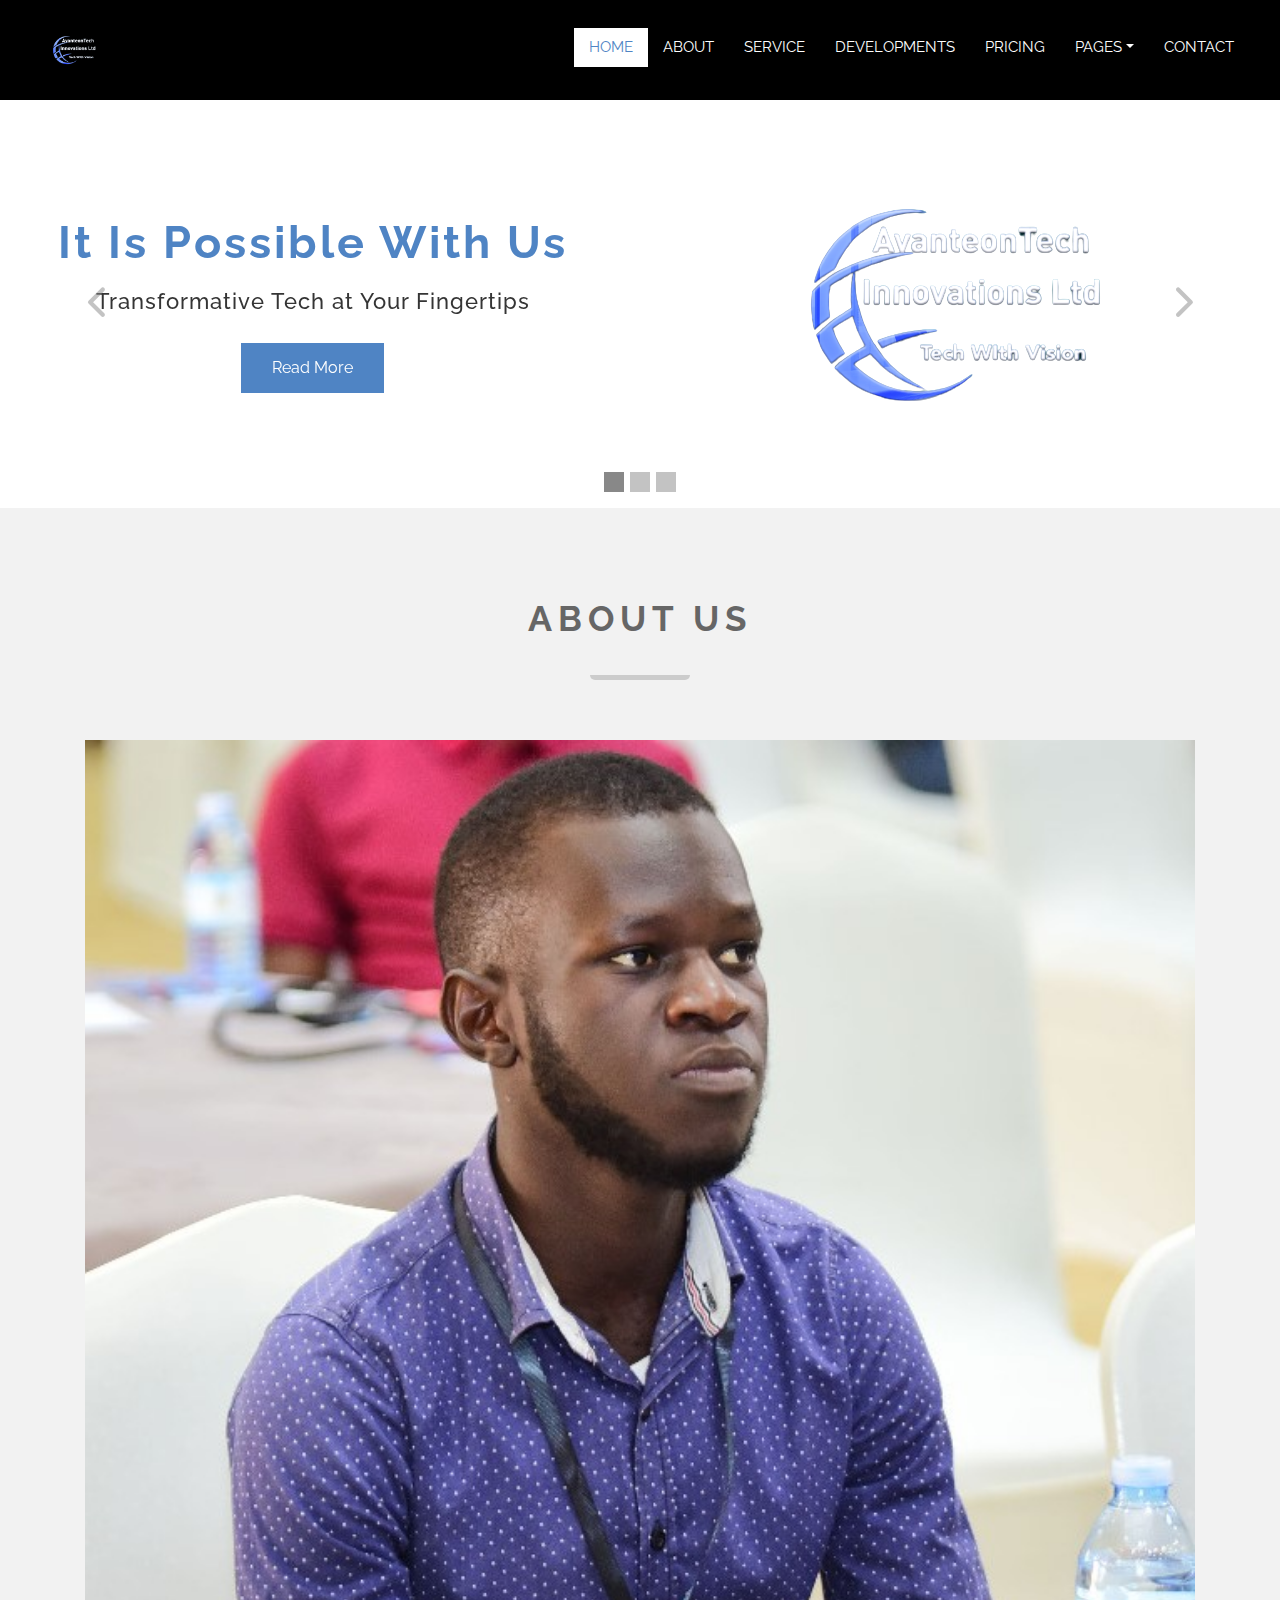
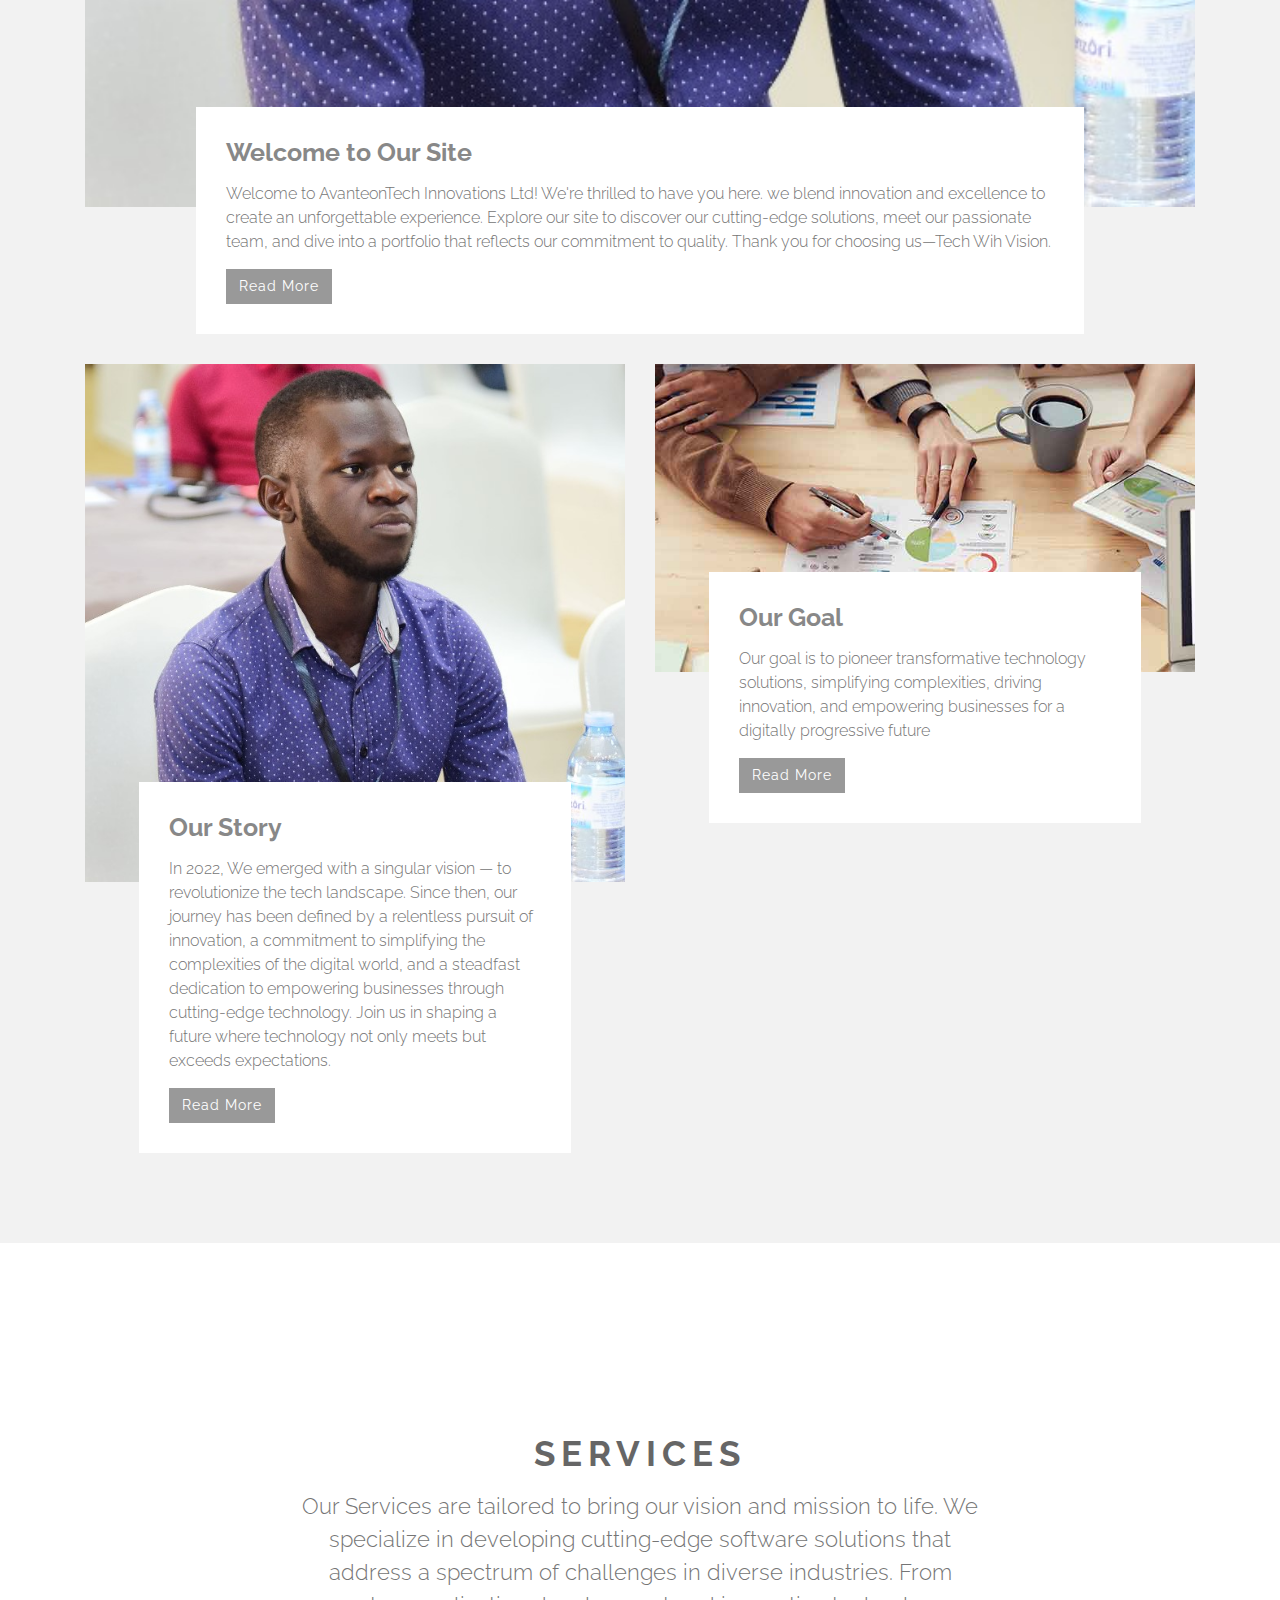
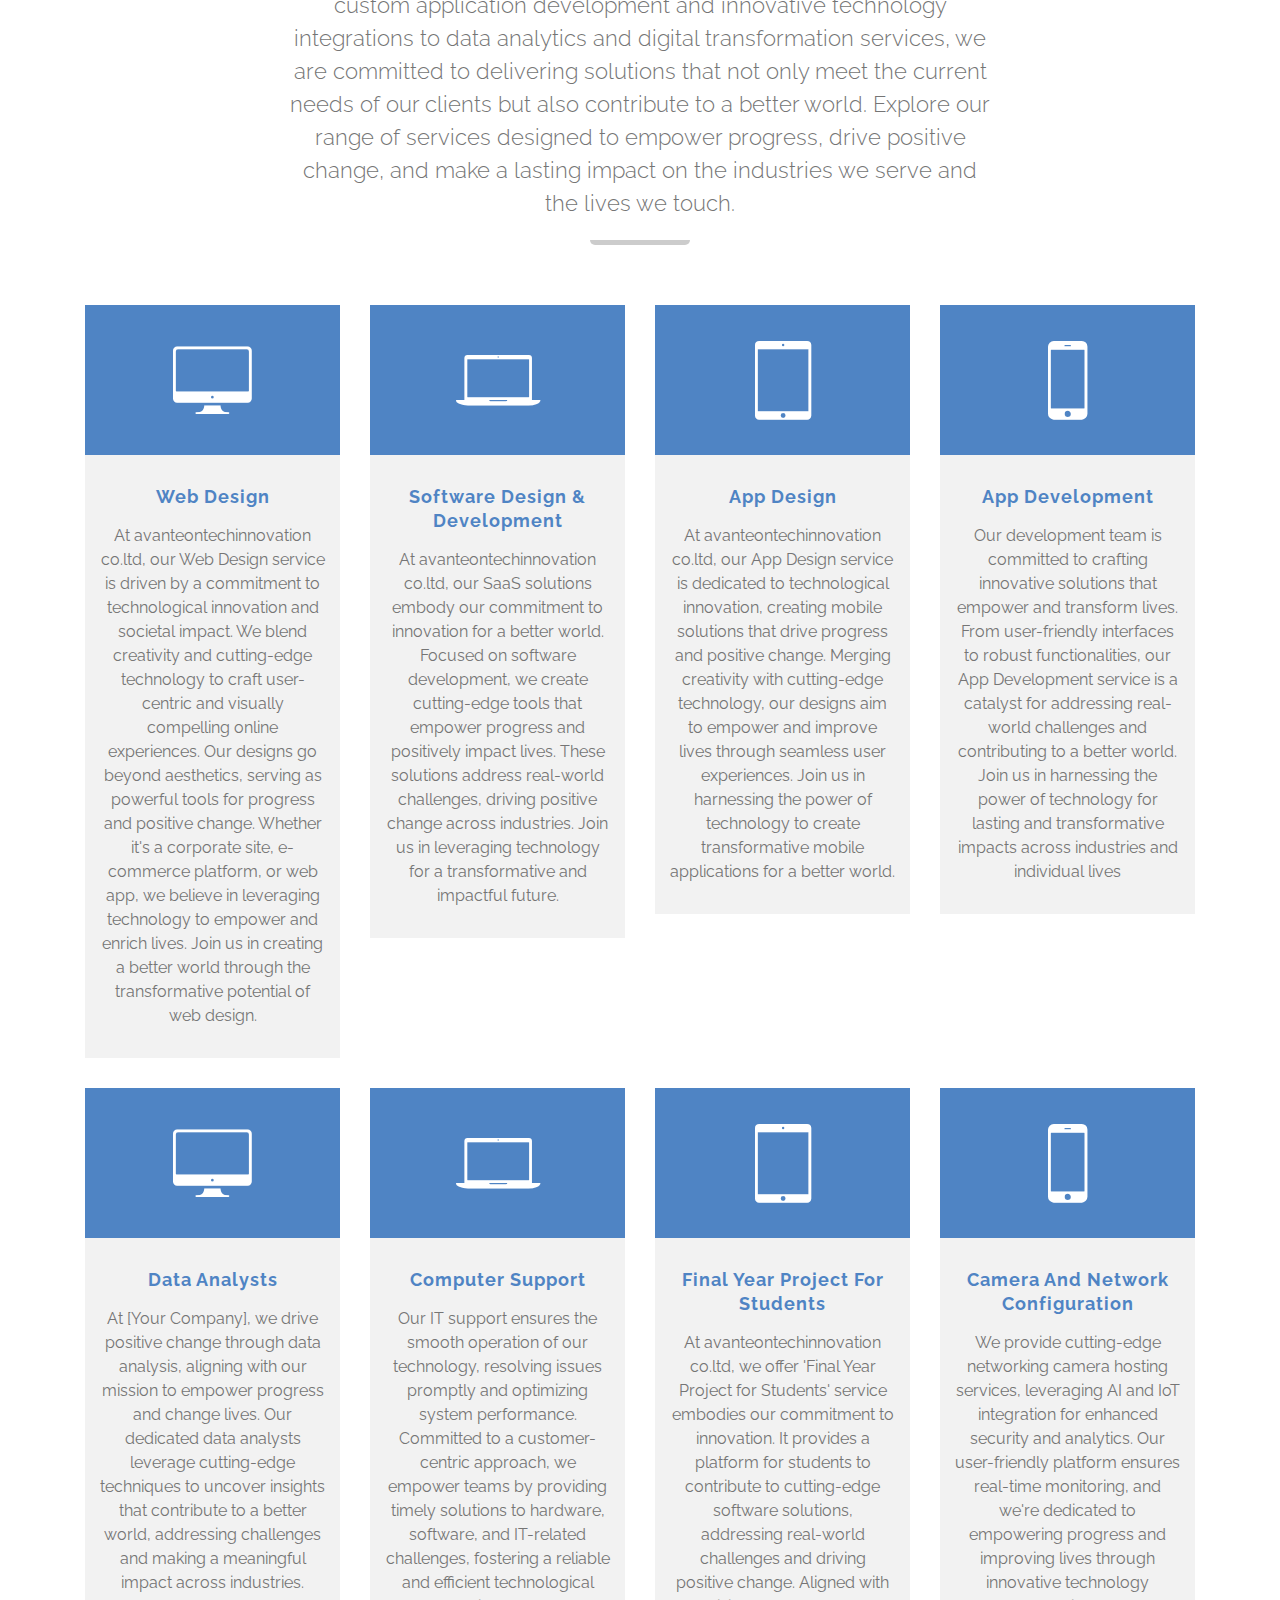
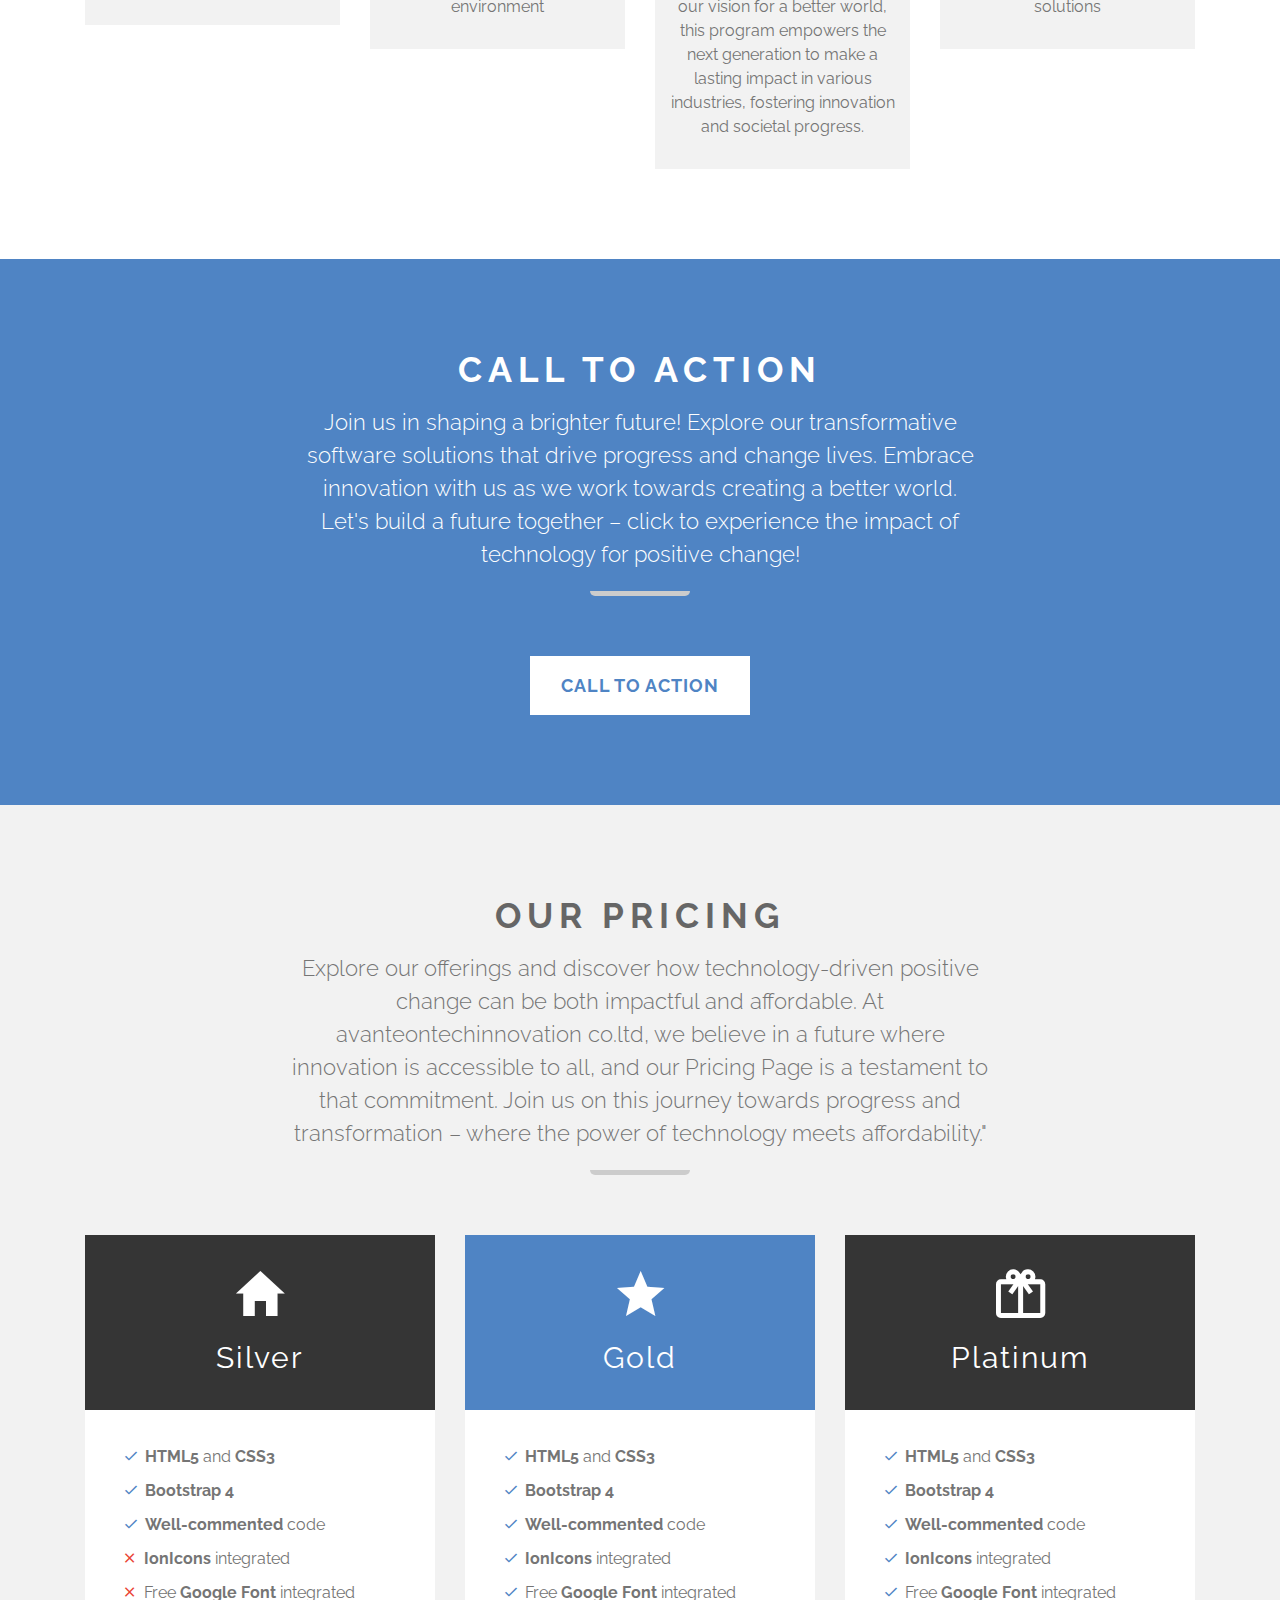
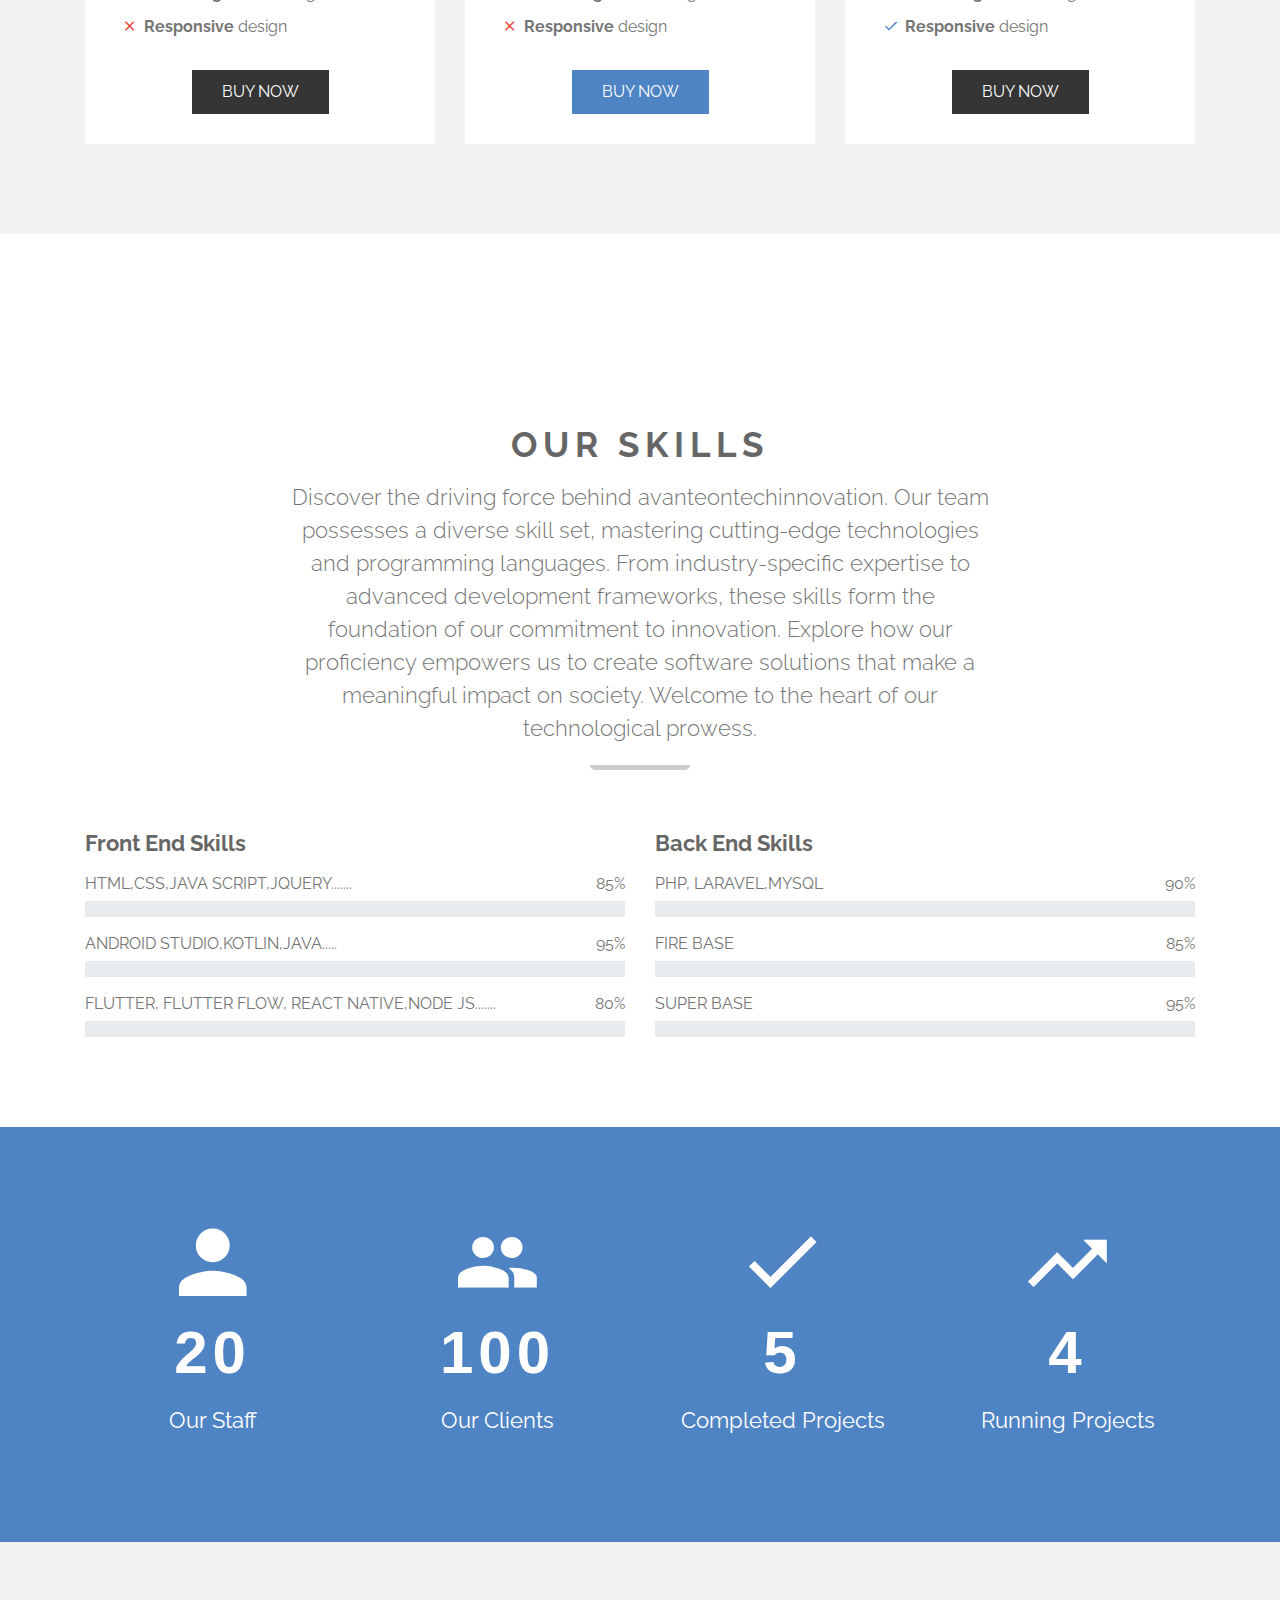
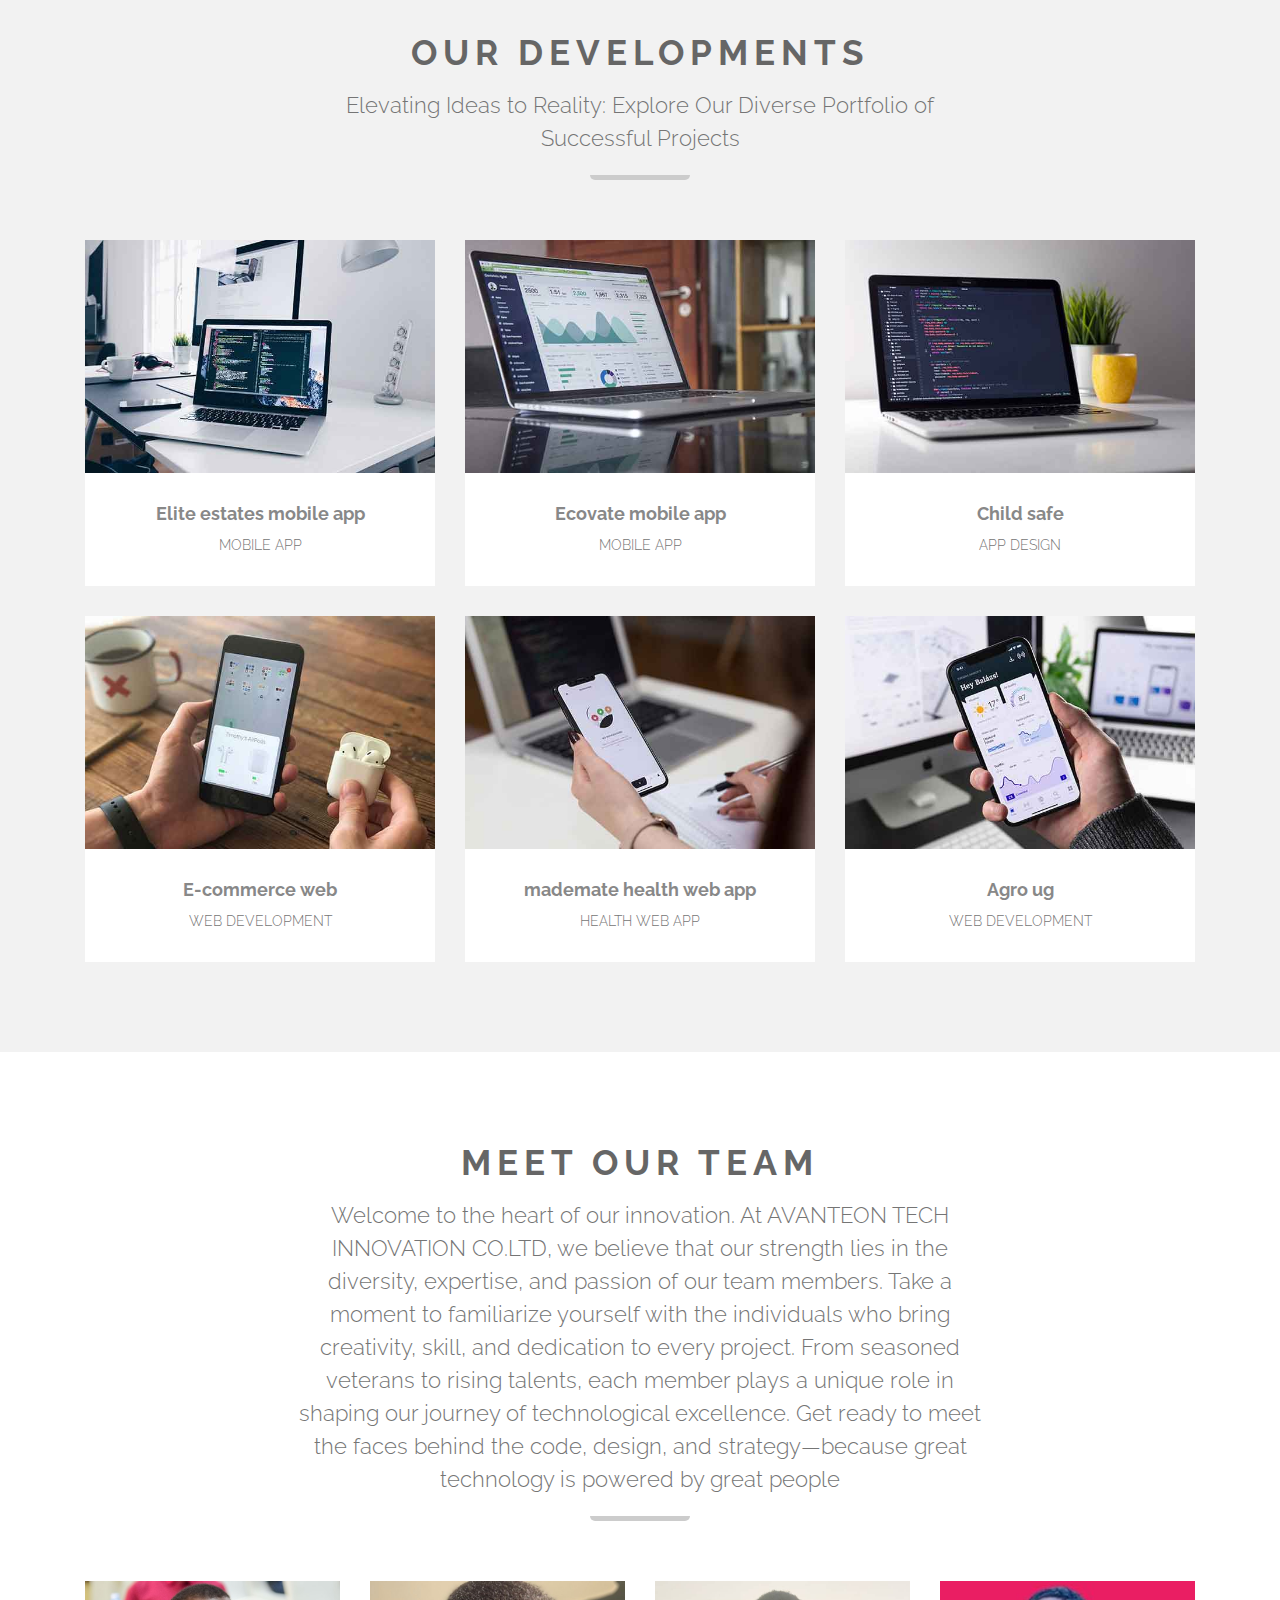
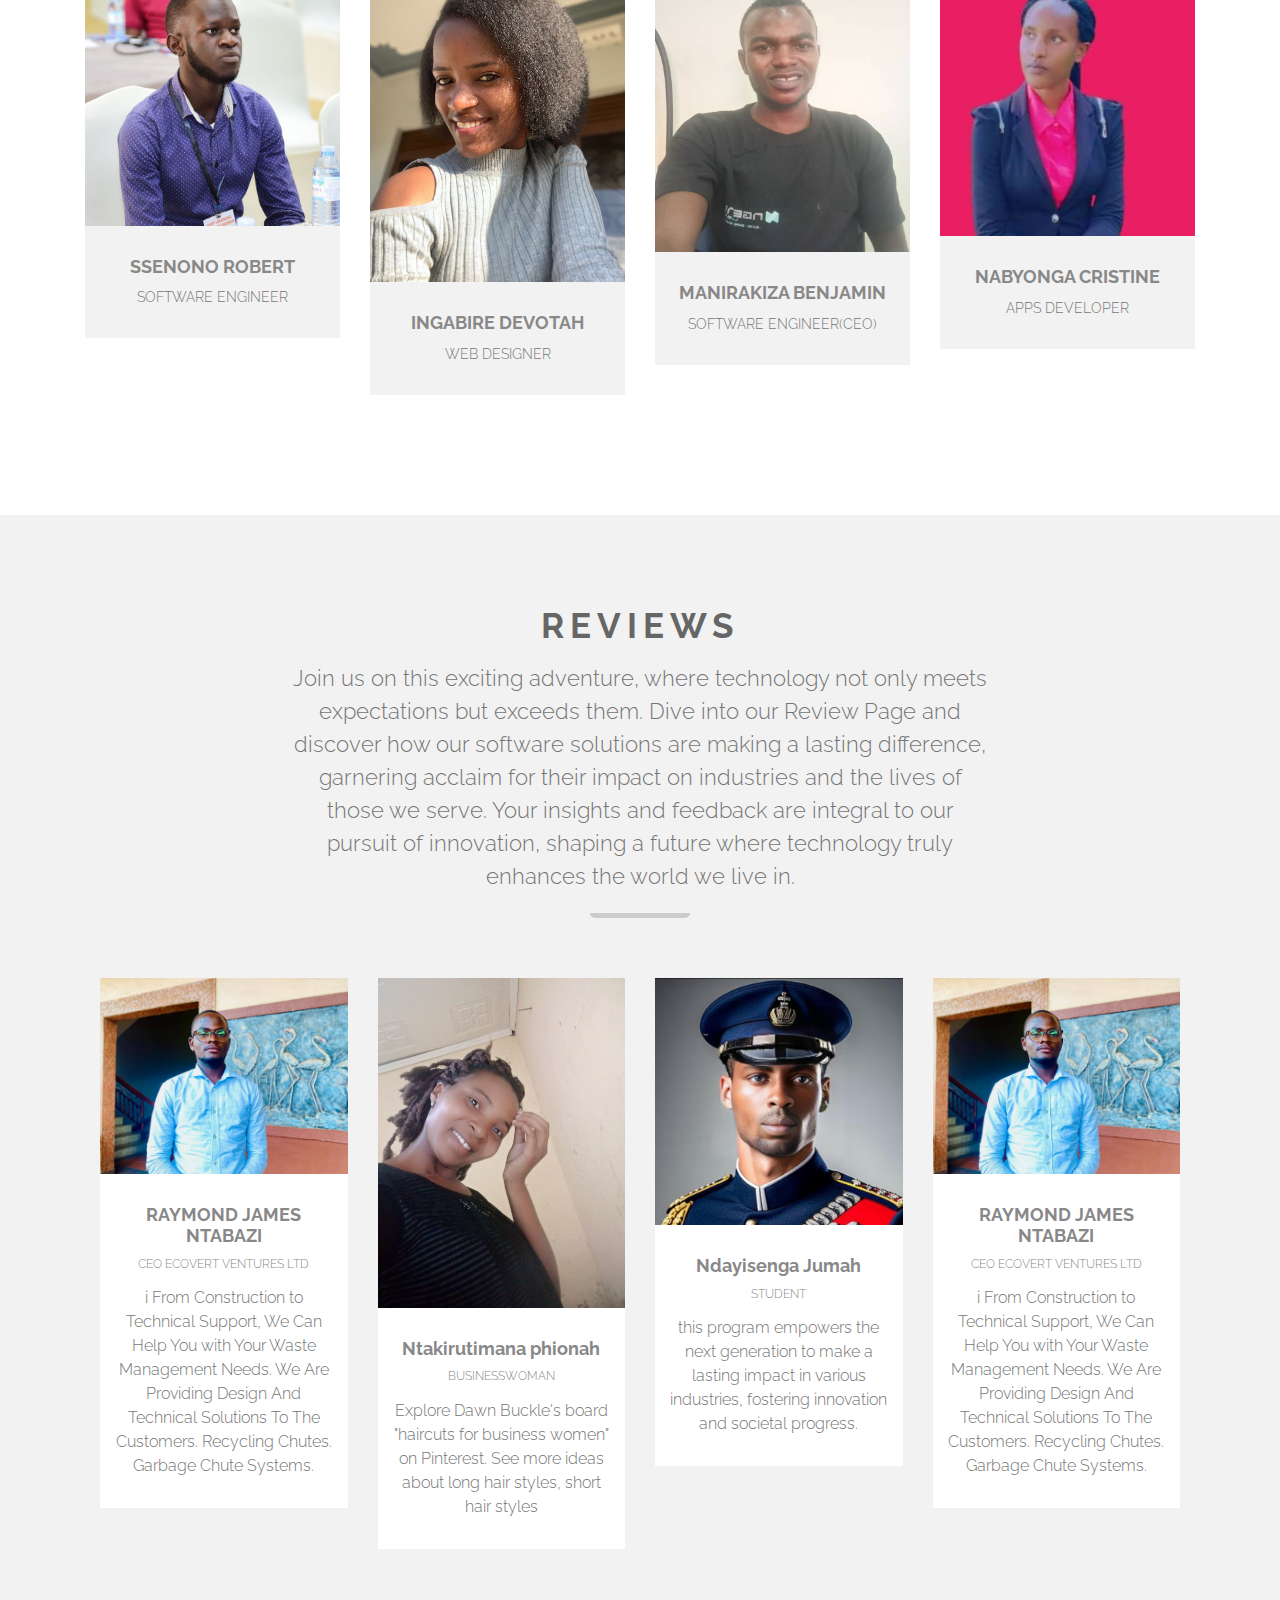
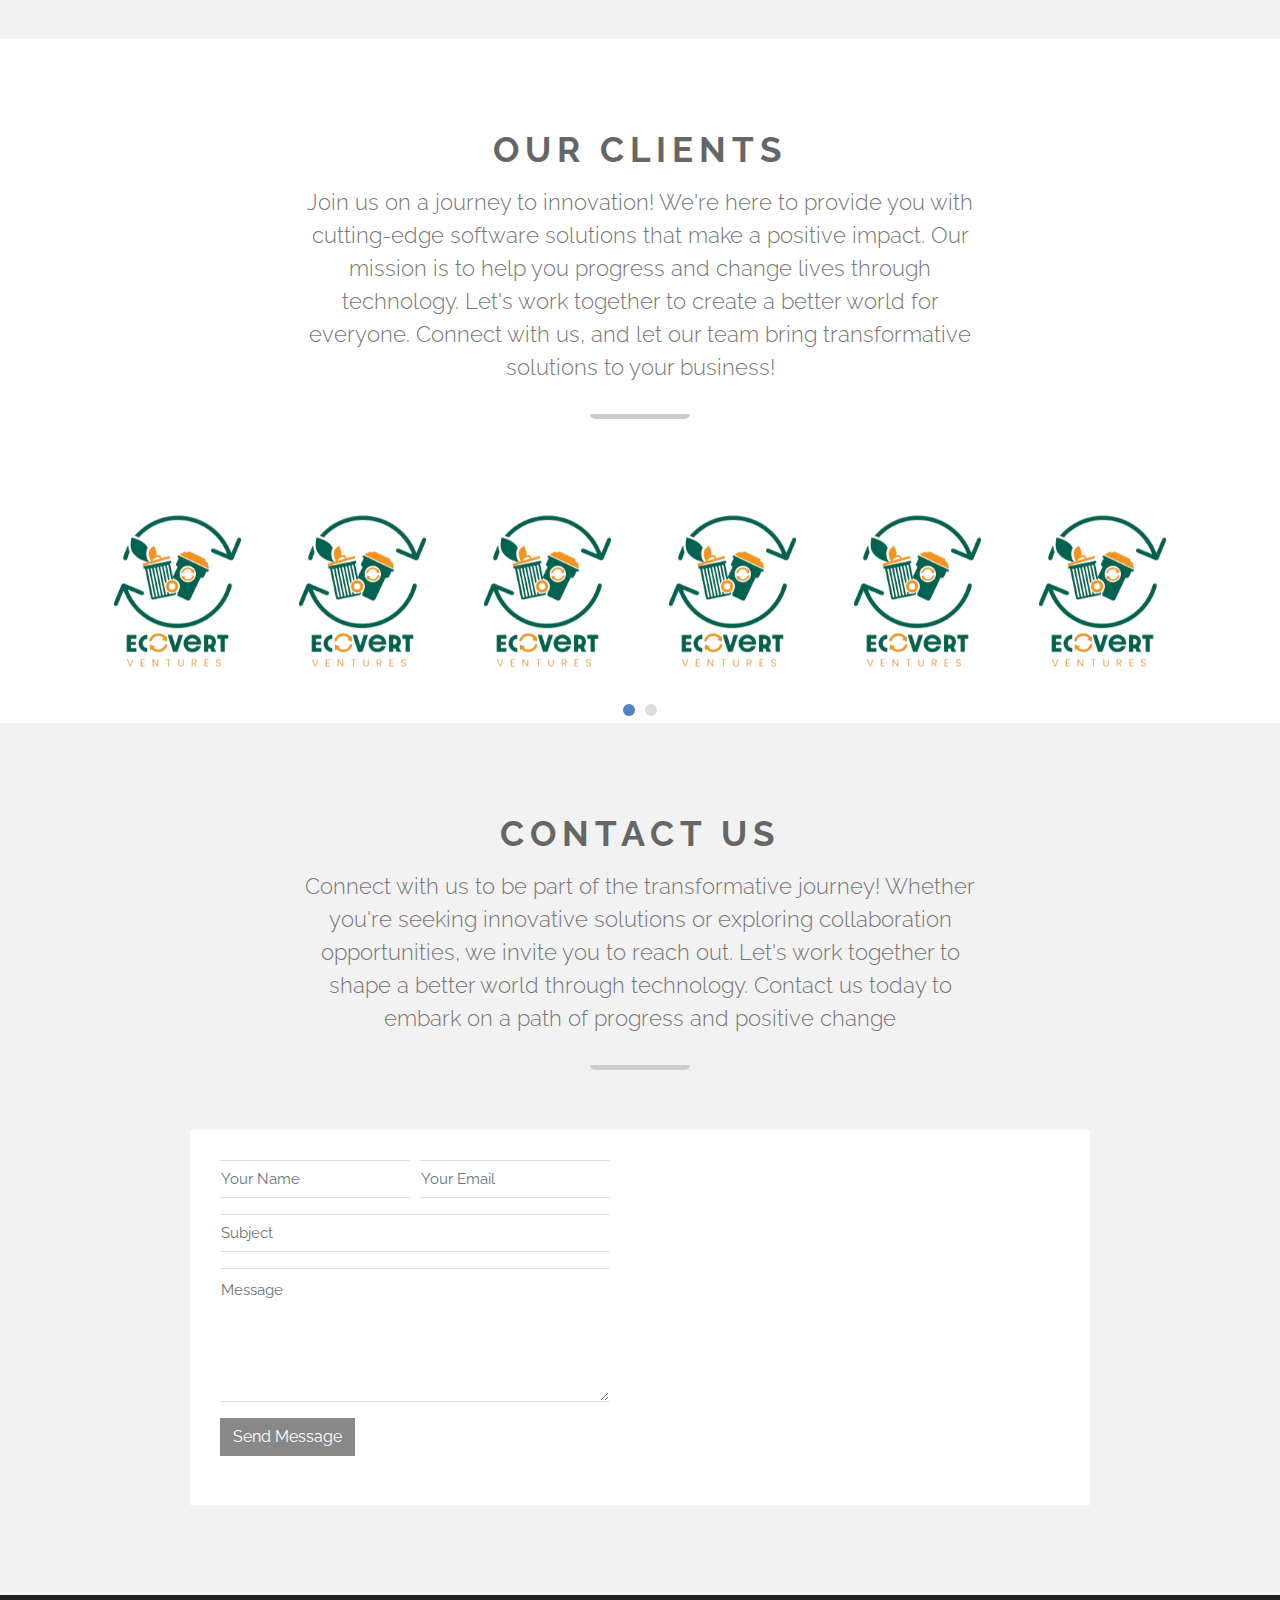
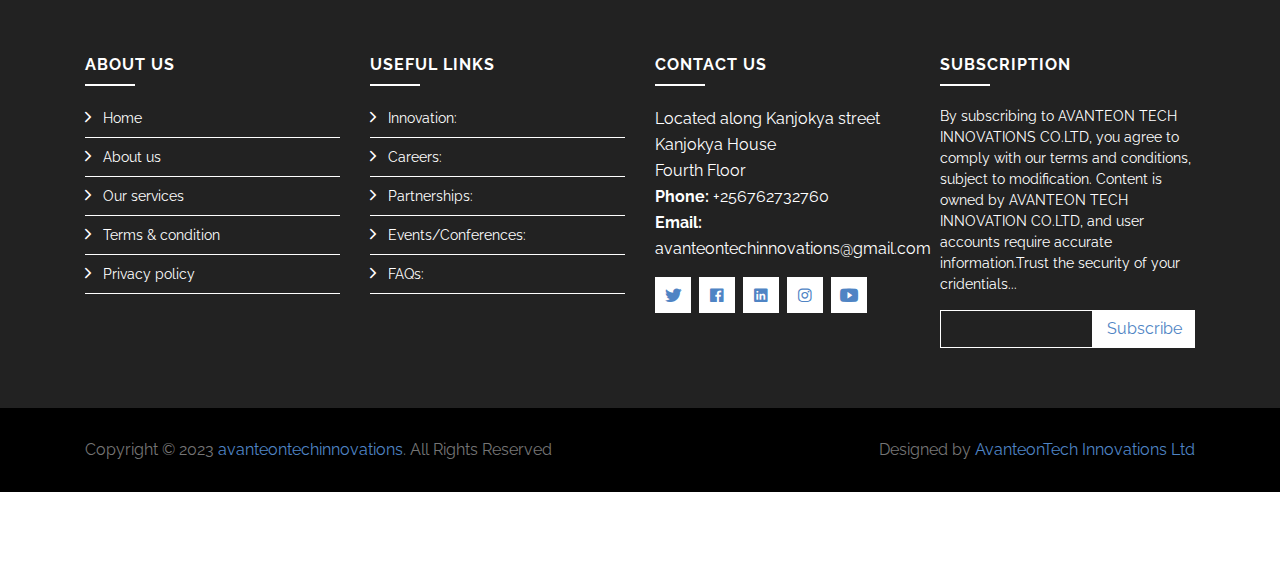
<file: index.html>
<!DOCTYPE html>
<html lang="en">
    <head>
        <meta charset="utf-8">
        <title>AvanteonTech Innovations Ltd</title>
        <meta content="width=device-width, initial-scale=1.0" name="viewport">
        <meta content="AvanteonTech Innovations Ltd" name="keywords">
        <meta content="AvanteonTech Innovations Ltd" name="description">

        <!-- Favicon -->
        <link href="img/favicon.png" rel="icon">

        <!-- Google Font -->
        <link href="https://fonts.googleapis.com/css?family=Raleway:200,300,400,500,600,700,800,900&display=swap" rel="stylesheet"> 

        <!-- Libraries CSS -->
        <link href="lib/bootstrap/css/bootstrap.min.css" rel="stylesheet">
        <link href="lib/ionicons/css/ionicons.min.css" rel="stylesheet">
        <link href="lib/owlcarousel/assets/owl.carousel.min.css" rel="stylesheet">
        <link href="lib/lightbox/css/lightbox.min.css" rel="stylesheet">

        <!-- Main Stylesheet -->
        <link href="css/style.css" rel="stylesheet">
    </head>

    <body>
        <!-- Nav Start -->
        <div id="nav">
            <div class="container-fluid">
                <nav class="navbar navbar-expand-md bg-dark navbar-dark">
                    <a href="index.html" class="navbar-brand">
                        <img src="img/logo.png" alt="Logo">
                    </a>
                    
                    <button type="button" class="navbar-toggler" data-toggle="collapse" data-target="#navbarCollapse">
                        <span class="navbar-toggler-icon"></span>
                    </button>
            

                    <div class="collapse navbar-collapse justify-content-between" id="navbarCollapse">
                        <div class="navbar-nav ml-auto">
                            <a href="index.html" class="nav-item nav-link active">Home</a>
                            <a href="about.html" class="nav-item nav-link">About</a>
                            <a href="service.html" class="nav-item nav-link">Service</a>
                            <a href="portfolio.html" class="nav-item nav-link">DEVELOPMENTS</a>
                            <a href="pricing.html" class="nav-item nav-link">Pricing</a>
                            <div class="nav-item dropdown">
                                <a href="#" class="nav-link dropdown-toggle" data-toggle="dropdown">Pages</a>
                                <div class="dropdown-menu">
                                    <a href="skill.html" class="dropdown-item">Skills</a>
                                    <a href="team.html" class="dropdown-item">Team Members</a>
                                    <a href="review.html" class="dropdown-item">Reviews</a>
                                    <a href="client.html" class="dropdown-item">Clients</a>
                                    <a href="single.html" class="dropdown-item">Resources</a>
                                </div>
                            </div>
                            <a href="contact.html" class="nav-item nav-link">Contact</a>
                        </div>
                    </div>
                </nav>
            </div>
        </div>
        <!-- Nav End -->

        <!-- Header Start-->
        <div class="header">
            <div id="header-slider" class="carousel slide" data-ride="carousel">
                <!-- Indicators -->
                <ul class="carousel-indicators">
                    <li data-target="#header-slider" data-slide-to="0" class="active"></li>
                    <li data-target="#header-slider" data-slide-to="1"></li>
                    <li data-target="#header-slider" data-slide-to="2"></li>
                </ul>

                <div class="carousel-inner">
                    <div class="carousel-item active">
                        <div class="row align-items-center">
                            <div class="col-md-6">
                                <div class="carousel-content">
                                    <h2>It is possible with us</h2>
                                    <p>Transformative Tech at Your Fingertips</p>
                                    <a class="btn" href="">Read More</a>
                                </div>
                            </div>
                            <div class="col-md-6">
                                <div class="carousel-img">
                                    <img src="img/logo.png" alt="Image">
                                </div>
                            </div>
                        </div>   
                    </div>
                    <div class="carousel-item">
                        <div class="row align-items-center">
                            <div class="col-md-6">
                                <div class="carousel-content">
                                    <h2>Your trusted IT partner</h2>
                                    <p>Unlocking Possibilities Through Technology</p>
                                    <a class="btn" href="">Read More</a>
                                </div>
                            </div>
                            <div class="col-md-6">
                                <div class="carousel-img">
                                    <img src="img/portfolio-1.jpg" alt="Image">
                                </div>
                            </div>
                        </div>   
                    </div>
                    <div class="carousel-item">
                        <div class="row align-items-center">
                            <div class="col-md-6">
                                <div class="carousel-content">
                                    <h2>Bringing dreams to life</h2>
                                    <p>Crafting Tomorrow's Digital Landscape</p>
                                    <a class="btn" href="">Read More</a>
                                </div>
                            </div>
                            <div class="col-md-6">
                                <div class="carousel-img">
                                    <img src="img/network.jpeg" alt="Images">
                                </div>
                            </div>
                        </div>   
                    </div>
                </div>

                <a class="carousel-control-prev" href="#header-slider" data-slide="prev">
                    <i class="ion-ios-arrow-back"></i>
                </a>
                <a class="carousel-control-next" href="#header-slider" data-slide="next">
                    <i class="ion-ios-arrow-forward"></i>
                </a>
            </div>
        </div>
        <!-- Header End-->

        <!-- About Start-->
        <div class="about">
            <div class="container">
                <div class="section-header">
                    <h2>About Us</h2>
                    <p>
                        
                    </p>
                </div>
                
                <div class="row align-items-center">
                    <div class="col-md-12">
                        <div class="about-img">
                            <img src="img/slider-2.jpeg" alt="" class="img-fluid">
                        </div>
                        <div class="about-content">
                            <h2>Welcome to Our Site</h2>
                            <p>
                                Welcome to AvanteonTech Innovations Ltd! We're thrilled to have you here.  we blend innovation and excellence to create an unforgettable experience. Explore our site to discover our cutting-edge solutions, meet our passionate team, and dive into a portfolio that reflects our commitment to quality. Thank you for choosing us—Tech Wih Vision.
                            </p>
                            <a class="btn" href="#">Read More</a>
                        </div>
                    </div>
                </div>

                <div class="row">
                    <div class="col-md-6">
                        <div class="about-img">
                            <img src="img/slider-2.jpeg" alt="" class="img-fluid">
                        </div>
                        <div class="about-content">
                            <h2>Our Story</h2>
                            <p>
                               In 2022, We emerged with a singular vision — to revolutionize the tech landscape. Since then, our journey has been defined by a relentless pursuit of innovation, a commitment to simplifying the complexities of the digital world, and a steadfast dedication to empowering businesses through cutting-edge technology. Join us in shaping a future where technology not only meets but exceeds expectations.
                            </p>
                            <a class="btn" href="#">Read More</a>
                        </div>
                    </div>
                    <div class="col-md-6">
                        <div class="about-img">
                            <img src="img/about-goal.jpg" alt="" class="img-fluid">
                        </div>
                        <div class="about-content">
                            <h2>Our Goal</h2>
                            <p>
                               Our goal is to pioneer transformative technology solutions, simplifying complexities, driving innovation, and empowering businesses for a digitally progressive future
                            </p>
                            <a class="btn" href="#">Read More</a>
                        </div>
                    </div>
                </div>
            </div>
        </div>
        <!-- About End -->

        <!-- Service Start -->
        <div class="service mt-100">
            <div class="container">
                <div class="section-header">
                    <h2>Services</h2>
                    <p>
                         Our Services are tailored to bring our vision and mission to life. We specialize in developing cutting-edge software solutions that address a spectrum of challenges in diverse industries. From custom application development and innovative technology integrations to data analytics and digital transformation services, we are committed to delivering solutions that not only meet the current needs of our clients but also contribute to a better world. Explore our range of services designed to empower progress, drive positive change, and make a lasting impact on the industries we serve and the lives we touch. 
                    </p>
                </div>
                <div class="row">
                    <div class="col-sm-6 col-md-4 col-lg-3">
                        <div class="service-item">
                            <div class="service-icon">
                                <i class="ion-ios-desktop"></i>
                            </div>
                            <div class="service-detail">
                                <h4><a href="">Web Design</a></h4>
                                <p>At avanteontechinnovation co.ltd, our Web Design service is driven by a commitment to technological innovation and societal impact. We blend creativity and cutting-edge technology to craft user-centric and visually compelling online experiences. Our designs go beyond aesthetics, serving as powerful tools for progress and positive change. Whether it's a corporate site, e-commerce platform, or web app, we believe in leveraging technology to empower and enrich lives. Join us in creating a better world through the transformative potential of web design.</p>
                            </div>
                        </div>
                    </div>
                    <div class="col-sm-6 col-md-4 col-lg-3">
                        <div class="service-item">
                            <div class="service-icon">
                                <i class="ion-ios-laptop"></i>
                            </div>
                            <div class="service-detail">
                                <h4><a href="">Software design & development</a></h4>
                                <p>At avanteontechinnovation co.ltd, our SaaS solutions embody our commitment to innovation for a better world. Focused on software development, we create cutting-edge tools that empower progress and positively impact lives. These solutions address real-world challenges, driving positive change across industries. Join us in leveraging technology for a transformative and impactful future.</p>
                            </div>
                        </div>
                    </div>
                    <div class="col-sm-6 col-md-4 col-lg-3">
                        <div class="service-item">
                            <div class="service-icon">
                                <i class="ion-ios-tablet-portrait"></i>
                            </div>
                            <div class="service-detail">
                                <h4><a href="">App Design</a></h4>
                                <p>At avanteontechinnovation co.ltd, our App Design service is dedicated to technological innovation, creating mobile solutions that drive progress and positive change. Merging creativity with cutting-edge technology, our designs aim to empower and improve lives through seamless user experiences. Join us in harnessing the power of technology to create transformative mobile applications for a better world.</p>
                            </div>
                        </div>
                    </div>
                    <div class="col-sm-6 col-md-4 col-lg-3">
                        <div class="service-item">
                            <div class="service-icon">
                                <i class="ion-ios-phone-portrait"></i>
                            </div>
                            <div class="service-detail">
                                <h4><a href="">App Development</a></h4>
                                <p>Our development team is committed to crafting innovative solutions that empower and transform lives. From user-friendly interfaces to robust functionalities, our App Development service is a catalyst for addressing real-world challenges and contributing to a better world. Join us in harnessing the power of technology for lasting and transformative impacts across industries and individual lives </p>
                            </div>
                        </div>
                    </div>
                    <div class="col-sm-6 col-md-4 col-lg-3">
                        <div class="service-item">
                            <div class="service-icon">
                                <i class="ion-ios-desktop"></i>
                            </div>
                            <div class="service-detail">
                                <h4><a href="">Data analysts</a></h4>
                                <p>At [Your Company], we drive positive change through data analysis, aligning with our mission to empower progress and change lives. Our dedicated data analysts leverage cutting-edge techniques to uncover insights that contribute to a better world, addressing challenges and making a meaningful impact across industries.</p>
                            </div>
                        </div>
                    </div>
                    <div class="col-sm-6 col-md-4 col-lg-3">
                        <div class="service-item">
                            <div class="service-icon">
                                <i class="ion-ios-laptop"></i>
                            </div>
                            <div class="service-detail">
                                <h4><a href="">Computer support</a></h4>
                                <p>Our IT support ensures the smooth operation of our technology, resolving issues promptly and optimizing system performance. Committed to a customer-centric approach, we empower teams by providing timely solutions to hardware, software, and IT-related challenges, fostering a reliable and efficient technological environment</p>
                            </div>
                        </div>
                    </div>
                    <div class="col-sm-6 col-md-4 col-lg-3">
                        <div class="service-item">
                            <div class="service-icon">
                                <i class="ion-ios-tablet-portrait"></i>
                            </div>
                            <div class="service-detail">
                                <h4><a href="">Final Year Project for Students</a></h4>
                                <p>At avanteontechinnovation co.ltd, we offer 'Final Year Project for Students' service embodies our commitment to innovation. It provides a platform for students to contribute to cutting-edge software solutions, addressing real-world challenges and driving positive change. Aligned with our vision for a better world, this program empowers the next generation to make a lasting impact in various industries, fostering innovation and societal progress.</p>
                            </div>
                        </div>
                    </div>
                    <div class="col-sm-6 col-md-4 col-lg-3">
                        <div class="service-item">
                            <div class="service-icon">
                                <i class="ion-ios-phone-portrait"></i>
                            </div>
                            <div class="service-detail">
                                <h4><a href="">camera and network configuration</a></h4>
                                <p>We provide cutting-edge networking camera hosting services, leveraging AI and IoT integration for enhanced security and analytics. Our user-friendly platform ensures real-time monitoring, and we're dedicated to empowering progress and improving lives through innovative technology solutions</p>
                            </div>
                        </div>
                    </div>
                </div>
            </div>
        </div>
        <!-- Service End -->

        <!-- Call To Action Start -->
        <div class="call-to-action">
            <div class="container text-center">
                <div class="section-header">
                    <h2>Call to Action</h2>
                    <p>
                        Join us in shaping a brighter future! Explore our transformative software solutions that drive progress and change lives. Embrace innovation with us as we work towards creating a better world. Let's build a future together – click to experience the impact of technology for positive change!
                    </p>
                </div>
                <a class="btn" href="contact.html">Call To Action</a>
            </div>
        </div>
        <!-- Call To Action End -->

        <!--Pricing start-->
        <div class="pricing">
            <div class="container">
                <div class="section-header">
                    <h2>Our Pricing</h2>
                    <p>
                        Explore our offerings and discover how technology-driven positive change can be both impactful and affordable. At avanteontechinnovation co.ltd, we believe in a future where innovation is accessible to all, and our Pricing Page is a testament to that commitment. Join us on this journey towards progress and transformation – where the power of technology meets affordability." 
                    </p>
                </div>
                <div class="row">
                    <div class="col-md-4">
                        <div class="price-content">
                            <div class="price-plan">
                                <i class="ion-md-home"></i>
                                <p class="price-title">Silver</p>
                               <!-- Skills Start <h2 class="price-amount"><span>$</span>9<span>.99</span><span> / m</span></h2>-->
                            </div>
                            <ul class="price-details">
                                <li><i class="ion-md-checkmark"></i><strong>HTML5</strong> and <strong>CSS3</strong></li>
                                <li><i class="ion-md-checkmark"></i><strong>Bootstrap 4</strong></li>
                                <li><i class="ion-md-checkmark"></i><strong>Well-commented</strong> code</li>
                                <li><i class="ion-md-close"></i><strong>IonIcons</strong> integrated</li>
                                <li><i class="ion-md-close"></i>Free <strong>Google Font</strong> integrated</li>
                                <li><i class="ion-md-close"></i><strong>Responsive</strong> design</li>
                            </ul>
                            <a href="#" class="btn mian-btn price-btn">Buy Now</a>
                        </div>
                    </div>
                    <div class="col-md-4">
                        <div class="price-content features-price">
                            <div class="price-plan">
                                <i class="ion-md-star"></i>
                                <p class="price-title">Gold</p>
                                <!-- Skills Start <h2 class="price-amount"><span>$</span>19<span>.99</span><span> / m</span></h2>-->
                            </div>
                            <ul class="price-details">
                                <li><i class="ion-md-checkmark"></i><strong>HTML5</strong> and <strong>CSS3</strong></li>
                                <li><i class="ion-md-checkmark"></i><strong>Bootstrap 4</strong></li>
                                <li><i class="ion-md-checkmark"></i><strong>Well-commented</strong> code</li>
                                <li><i class="ion-md-checkmark"></i><strong>IonIcons</strong> integrated</li>
                                <li><i class="ion-md-checkmark"></i>Free <strong>Google Font</strong> integrated</li>
                                <li><i class="ion-md-close"></i><strong>Responsive</strong> design</li>
                            </ul>
                            <a href="#" class="btn mian-btn price-btn features-price-btn">Buy Now</a>
                        </div>
                    </div>
                    <div class="col-md-4">
                        <div class="price-content">
                            <div class="price-plan">
                                <i class="ion-md-gift"></i>
                                <p class="price-title">Platinum</p>
                               <!-- Skills Start <h2 class="price-amount"><span>$</span>29<span>.99</span><span> / m</span></h2> -->
                            </div>
                            <ul class="price-details">
                                <li><i class="ion-md-checkmark"></i><strong>HTML5</strong> and <strong>CSS3</strong></li>
                                <li><i class="ion-md-checkmark"></i><strong>Bootstrap 4</strong></li>
                                <li><i class="ion-md-checkmark"></i><strong>Well-commented</strong> code</li>
                                <li><i class="ion-md-checkmark"></i><strong>IonIcons</strong> integrated</li>
                                <li><i class="ion-md-checkmark"></i>Free <strong>Google Font</strong> integrated</li>
                                <li><i class="ion-md-checkmark"></i><strong>Responsive</strong> design</li>
                            </ul>
                            <a href="#" class="btn mian-btn price-btn">Buy Now</a>
                        </div>
                    </div>
                </div>
            </div>
        </div>
        <!--Pricing End-->

        <!-- Skills Start-->
        <div class="skills mt-100">
            <div class="container">
                <div class="section-header">
                    <h2>Our Skills</h2>
                    <p>
                        Discover the driving force behind avanteontechinnovation. Our team possesses a diverse skill set, mastering cutting-edge technologies and programming languages. From industry-specific expertise to advanced development frameworks, these skills form the foundation of our commitment to innovation. Explore how our proficiency empowers us to create software solutions that make a meaningful impact on society. Welcome to the heart of our technological prowess. 
                    </p>
                </div>

                <div class="row">
                    <div class="col-md-6">
                        <div class="skill-item">
                            <h3>Front End Skills</h3>
                            <div class="skill-name">
                                <p>HTML,CSS,JAVA SCRIPT,JQUERY.......</p><p>85%</p>
                            </div>
                            <div class="progress">
                                <div class="progress-bar" role="progressbar" aria-valuenow="85" aria-valuemin="0" aria-valuemax="100"></div>
                            </div>
                            
                            <div class="skill-name">
                                <p>ANDROID STUDIO,KOTLIN,JAVA.....</p><p>95%</p>
                            </div>
                            <div class="progress">
                                <div class="progress-bar" role="progressbar" aria-valuenow="95" aria-valuemin="0" aria-valuemax="100"></div>
                            </div>
                            
                            <div class="skill-name">
                                <p>FLUTTER, FLUTTER FLOW, REACT NATIVE,NODE JS.......</p><p>80%</p>
                            </div>
                            <div class="progress">
                                <div class="progress-bar" role="progressbar" aria-valuenow="80" aria-valuemin="0" aria-valuemax="100"></div>
                            </div>
                        </div>
                    </div>
                    <div class="col-md-6">
                        <div class="skill-item">
                            <h3>Back End Skills</h3>
                            <div class="skill-name">
                                <p>PHP, LARAVEL,MYSQL</p><p>90%</p>
                            </div>
                            <div class="progress">
                                <div class="progress-bar" role="progressbar" aria-valuenow="90" aria-valuemin="0" aria-valuemax="100"></div>
                            </div>
                            
                            <div class="skill-name">
                                <p>FIRE BASE</p><p>85%</p>
                            </div>
                            <div class="progress">
                                <div class="progress-bar" role="progressbar" aria-valuenow="85" aria-valuemin="0" aria-valuemax="100"></div>
                            </div>
                            
                            <div class="skill-name">
                                <p>SUPER BASE</p><p>95%</p>
                            </div>
                            <div class="progress">
                                <div class="progress-bar" role="progressbar" aria-valuenow="95" aria-valuemin="0" aria-valuemax="100"></div>
                            </div>
                        </div>
                    </div>
                </div>
            </div>
        </div>
        <!-- Skills End-->
        
        
        <!-- Counters Start-->
        <div class="counters">
            <div class="container">
                <div class="row">
                    <div class="col-lg-3 col-6 text-center">
                        <i class="ion-md-person"></i>
                        <h2 data-toggle="counter-up">20</h2>
                        <p>Our Staff</p>
                    </div>

                    <div class="col-lg-3 col-6 text-center">
                        <i class="ion-md-people"></i>
                        <h2 data-toggle="counter-up">100</h2>
                        <p>Our Clients</p>
                    </div>

                    <div class="col-lg-3 col-6 text-center">
                        <i class="ion-md-checkmark"></i>
                        <h2 data-toggle="counter-up">5</h2>
                        <p>Completed Projects</p>
                    </div>

                    <div class="col-lg-3 col-6 text-center">
                        <i class="ion-md-trending-up"></i>
                        <h2 data-toggle="counter-up">4</h2>
                        <p>Running Projects</p>
                    </div>
                </div>
            </div>
        </div>
        <!-- Counters End-->

        <!-- Portfolio Start -->
        <div class="portfolio">
            <div class="container">
                <div class="section-header">
                    <h2>Our Developments</h2>
                    <p>
                        Elevating Ideas to Reality: Explore Our Diverse Portfolio of Successful Projects
                    </p>
                </div>

                <div class="row portfolio-container">
                    <div class="col-lg-4 col-md-6 portfolio-item">
                        <div class="portfolio-img">
                            <img src="img/portfolio-1.jpg" class="img-fluid" alt="Portfolio">
                            <a href="img/portfolio-1.jpg" data-lightbox="portfolio" data-title="Elite estates mobile app" class="link-preview" title="Preview"><i class="ion-md-eye"></i></a>
                            <a href="" class="link-details" title="More Details"><i class="ion-md-open"></i></a>
                        </div>

                        <div class="portfolio-info">
                            <h3>Elite estates mobile app</h3>
                            <p>mobile app </p>
                        </div>
                    </div>

                    <div class="col-lg-4 col-md-6 portfolio-item">
                        <div class="portfolio-img">
                            <img src="img/portfolio-2.jpg" class="img-fluid" alt="Portfolio">
                            <a href="img/portfolio-2.jpg" class="link-preview" data-lightbox="portfolio" data-title="Ecovate mobile app" title="Preview"><i class="ion-md-eye"></i></a>
                            <a href="" class="link-details" title="More Details"><i class="ion-md-open"></i></a>
                        </div>

                        <div class="portfolio-info">
                            <h3>Ecovate mobile app</h3>
                            <p>mobile app</p>
                        </div>
                    </div>

                    <div class="col-lg-4 col-md-6 portfolio-item">
                        <div class="portfolio-img">
                            <img src="img/portfolio-3.jpg" class="img-fluid" alt="Portfolio">
                            <a href="img/portfolio-3.jpg" class="link-preview" data-lightbox="portfolio" data-title="Child safe mobile app" title="Preview"><i class="ion-md-eye"></i></a>
                            <a href="" class="link-details" title="More Details"><i class="ion-md-open"></i></a>
                        </div>

                        <div class="portfolio-info">
                            <h3>Child safe</h3>
                            <p>App Design</p>
                        </div>
                    </div>

                    <div class="col-lg-4 col-md-6 portfolio-item">
                        <div class="portfolio-img">
                            <img src="img/portfolio-4.jpg" class="img-fluid" alt="Portfolio">
                            <a href="img/portfolio-4.jpg" data-lightbox="portfolio" data-title="E'-commerce web" class="link-preview" title="Preview"><i class="ion-md-eye"></i></a>
                            <a href="" class="link-details" title="More Details"><i class="ion-md-open"></i></a>
                        </div>

                        <div class="portfolio-info">
                            <h3>E-commerce web</h3>
                            <p>Web Development</p>
                        </div>
                    </div>

                    <div class="col-lg-4 col-md-6 portfolio-item">
                        <div class="portfolio-img">
                            <img src="img/portfolio-5.jpg" class="img-fluid" alt="Portfolio">
                            <a href="img/portfolio-5.jpg" class="link-preview" data-lightbox="portfolio" data-title="mademate health web app" title="Preview"><i class="ion-md-eye"></i></a>
                            <a href="" class="link-details" title="More Details"><i class="ion-md-open"></i></a>
                        </div>

                        <div class="portfolio-info">
                            <h3>mademate health web app</h3>
                            <p>health web app</p>
                        </div>
                    </div>

                    <div class="col-lg-4 col-md-6 portfolio-item">
                        <div class="portfolio-img">
                            <img src="img/portfolio-6.jpg" class="img-fluid" alt="Portfolio">
                            <a href="img/portfolio-6.jpg" class="link-preview" data-lightbox="portfolio" data-title="Agro ug" title="Preview"><i class="ion-md-eye"></i></a>
                            <a href="" class="link-details" title="More Details"><i class="ion-md-open"></i></a>
                        </div>

                        <div class="portfolio-info">
                            <h3>Agro ug</h3>
                            <p>Web Development</p>
                        </div>
                    </div>
                </div>
            </div>
        </div>
        <!-- Portfolio End -->
        
        <!-- Team Start -->
        <div class="team">
            <div class="container">
                <div class="section-header">
                    <h2>Meet our team</h2>
                    <p>
                        Welcome to the heart of our innovation. At AVANTEON TECH INNOVATION CO.LTD, we believe that our strength lies in the diversity, expertise, and passion of our team members. Take a moment to familiarize yourself with the individuals who bring creativity, skill, and dedication to every project. From seasoned veterans to rising talents, each member plays a unique role in shaping our journey of technological excellence. Get ready to meet the faces behind the code, design, and strategy—because great technology is powered by great people 
                    </p>
                </div>

                <div class="row">
                    <div class="col-lg-3 col-sm-6 team-item">
                        <div class="team-img">
                            <img src="img/robert.jpeg" class="img-fluid" alt="Team Member">
                            <div class="team-social">
                                <a href="https://twitter.com/ssenono_robert/"><i class="ion-logo-twitter"></i></a>
                                <a href="https://www.facebook.com/robert.ssenono.50/"><i class="ion-logo-facebook"></i></a>
                                <a href="https://www.linkedin.com/in/ssenono-robert-128834224/"><i class="ion-logo-linkedin"></i></a>
                                <a href="https://www.instagram.com/ssenono_robert/"></i></a>
                                <a href="https://www.youtube.com/channel/UCeHfmbiesGi0Lsyy_PM6hoQ"><i class="ion-logo-youtube"></i></a>
                            </div>
                        </div>
                        <div class="team-info">
                            <h3>SSENONO ROBERT</h3>
                            <p>SOFTWARE ENGINEER</p>
                        </div>
                    </div>
                    
                    <div class="col-lg-3 col-sm-6 team-item">
                        <div class="team-img">
                            <img src="img/devotah.jpeg" class="img-fluid" alt="Team Member">
                            <div class="team-social">
                                <a href="Https://twitter.com/IDevota"><i class="ion-logo-twitter"></i></a>
                                <a href="#"><i class="ion-logo-facebook"></i></a>
                                <a href="Https://Linkedin.com/ingabiredevota/"><i class="ion-logo-linkedin"></i></a>
                                <a href="https://instagram.com/ingabire.devota?igshid=OGQ5ZDc2ODk2ZA%3D%3D&utm_source=qr/"><i class="ion-logo-instagram"></i></a>
                                <a href="#"><i class="ion-logo-youtube"></i></a>
                            </div>
                        </div>
                        <div class="team-info">
                            <h3>INGABIRE DEVOTAH</h3>
                            <p>Web Designer</p>
                        </div>
                    </div>
                    
                    <div class="col-lg-3 col-sm-6 team-item">
                        <div class="team-img">
                            <img src="img/benjasantos.jpeg" class="img-fluid" alt="Team Member">
                            <div class="team-social">
                                <a href="https://twitter.com/ManirakizaBen10"><i class="ion-logo-twitter"></i></a>
                                <a href="https://www.facebook.com/santos.benjamin.94/"><i class="ion-logo-facebook"></i></a>
                                <a href="inkedin.com/in/manirakiza-benjamin-66a606280/"><i class="ion-logo-linkedin"></i></a>
                                <a href="https://www.instagram.com/manirakizaben/"><i class="ion-logo-instagram"></i></a>
                                <a href="https://www.youtube.com/channel/UC8QkWvME2qFF0NXaPDK0pGg"><i class="ion-logo-youtube"></i></a>
                            </div>
                        </div>
                        <div class="team-info">
                            <h3>MANIRAKIZA BENJAMIN</h3>
                            <p>SOFTWARE ENGINEER(CEO)</p>
                        </div>
                    </div>
                    
                    <div class="col-lg-3 col-sm-6 team-item">
                        <div class="team-img">
                            <img src="img/cristine.jpg" class="img-fluid" alt="Team Member">
                            <div class="team-social">
                                <a href="https://twitter.com/NBis2025/"><i class="ion-logo-twitter"></i></a>
                                <a href="https://www.facebook.com/profile.php?id=100082642416830"><i class="ion-logo-facebook"></i></a>
                                <a href="https://www.linkedin.com/in/tinah-mukisa-92138128a/"><i class="ion-logo-linkedin"></i></a>
                                <a href="#"><i class="ion-logo-instagram"></i></a>
                                <a href="https://www.youtube.com/channel/UC9HlQRmKgG3jeVD_fBxj1Pw/videos"><i class="ion-logo-youtube"></i></a>
                            </div>
                        </div>
                        <div class="team-info">
                            <h3>NABYONGA CRISTINE</h3>
                            <p>Apps Developer</p>
                        </div>
                    </div>
                </div>
            </div>
        </div>
        <!-- Team End -->

        <!-- Testimonials Start -->
        <div class="testimonials">
            <div class="container">
                <div class="section-header">
                    <h2>Reviews</h2>
                    <p>
                        Join us on this exciting adventure, where technology not only meets expectations but exceeds them. Dive into our Review Page and discover how our software solutions are making a lasting difference, garnering acclaim for their impact on industries and the lives of those we serve. Your insights and feedback are integral to our pursuit of innovation, shaping a future where technology truly enhances the world we live in. 
                    </p>
                </div>

                <div class="owl-carousel testimonials-carousel">
                    <div class="testimonial-item row align-items-center">
                        <div class="testimonial-img">
                            <img src="img/testimonial-1.jpg" alt="Testimonial image">
                        </div>
                        <div class="testimonial-text">
                            <h3>RAYMOND JAMES NTABAZI</h3>
                            <h4>CEO ecovert ventures Ltd</h4>
                            <p>i
                                From Construction to Technical Support, We Can Help You with Your Waste Management Needs. We Are Providing Design And Technical Solutions To The Customers. Recycling Chutes. Garbage Chute Systems.
                            </p>
                        </div>
                    </div>
                    <div class="testimonial-item row align-items-center">
                        <div class="testimonial-img">
                            <img src="img/testimonial-2.jpg" alt="Testimonial image">
                        </div>
                        <div class="testimonial-text">
                            <h3>Ntakirutimana phionah</h3>
                            <h4>businesswoman</h4>
                            <p>
                                Explore Dawn Buckle's board "haircuts for business women" on Pinterest. See more ideas about long hair styles, short hair styles
                            </p>
                        </div>
                    </div>
                    <div class="testimonial-item row align-items-center">
                        <div class="testimonial-img">
                            <img src="img/jumah.jpg" alt="Testimonial image">
                        </div>
                        <div class="testimonial-text">
                            <h3>Ndayisenga Jumah</h3>
                            <h4>student</h4>
                            <p>
                                this program empowers the next generation to make a lasting impact in various industries, fostering innovation and societal progress.
                            </p>
                        </div>
                    </div>
                    <!--
                      <div class="testimonial-item row align-items-center">
                        <div class="testimonial-img">
                            <img src="img/testimonial-4.jpg" alt="Testimonial image">
                        </div>
                        
                        <div class="testimonial-text">
                            <h3>Kerry E. Thomas</h3>
                            <h4>businesswoman</h4>
                            <p>
                                Lorem ipsum dolor sit amet consectetur adipiscing elit. Maecenas dictum vel
                            </p>
                        </div>
                    </div>
                    <div class="testimonial-item row align-items-center">
                        <div class="testimonial-img">
                            <img src="img/testimonial-5.jpg" alt="Testimonial image">
                        </div>
                        <div class="testimonial-text">
                            <h3>Kerry E. Thomas</h3>
                            <h4>businesswoman</h4>
                            <p>
                                Lorem ipsum dolor sit amet consectetur adipiscing elit. Maecenas dictum vel
                            </p>
                        </div>
                    </div>
                -->
                </div>
            </div>
        </div>
        <!-- Testimonials End -->
        
        <!-- Clients Start -->
        <div class="clients">
            <div class="container">
                <div class="section-header">
                    <h2>Our Clients</h2>
                    <p>
                        Join us on a journey to innovation! We're here to provide you with cutting-edge software solutions that make a positive impact. Our mission is to help you progress and change lives through technology. Let's work together to create a better world for everyone. Connect with us, and let our team bring transformative solutions to your business!
                    </p>
                </div>

                <div class="owl-carousel clients-carousel">
                    <img src="img/ecovert.png" alt="ecovert ventures">
                    <img src="img/ecovert.png" alt="ecovert ventures">
                    <img src="img/ecovert.png" alt="ecovert ventures">
                    <img src="img/ecovert.png" alt="ecovert ventures">
                    <img src="img/ecovert.png" alt="ecovert ventures">
                    <img src="img/ecovert.png" alt="ecovert ventures">
                    <img src="img/ecovert.png" alt="ecovert ventures">
        

            </div>
        </div>
        <!-- Clients End -->

        <!-- Contact Start -->
        <div class="contact">
            <div class="container">
                <div class="section-header">
                    <h2>Contact Us</h2>
                    <p>
                        Connect with us to be part of the transformative journey! Whether you're seeking innovative solutions or exploring collaboration opportunities, we invite you to reach out. Let's work together to shape a better world through technology. Contact us today to embark on a path of progress and positive change
                    </p>
                </div>

                <div class="row">
                    <div class="col-md-6">
                        <div class="form">
                            <form class="contactForm">
                                <div class="form-row">
                                    <div class="form-group col-sm-6">
                                        <input type="text" class="form-control" placeholder="Your Name" />
                                    </div>
                                    <div class="form-group col-sm-6">
                                        <input type="email" class="form-control" placeholder="Your Email" />
                                    </div>
                                </div>
                                <div class="form-group">
                                    <input type="text" class="form-control" placeholder="Subject" />
                                </div>
                                <div class="form-group">
                                    <textarea class="form-control" rows="5" placeholder="Message"></textarea>
                                </div>
                                <div><button class="btn" type="submit">Send Message</button></div>
                            </form>
                        </div>
                    </div>
                    <div class="col-md-6">
                        <div class="map">
                            <iframe src="https://www.google.com/maps/embed?pb=!1m18!1m12!1m3!1d26361250.667320687!2d-113.75533773453304!3d36.24128894212527!2m3!1f0!2f0!3f0!3m2!1i1024!2i768!4f13.1!3m3!1m2!1s0x54eab584e432360b%3A0x1c3bb99243deb742!2sUnited%20States!5e0!3m2!1sen!2sbd!4v1574923227698!5m2!1sen!2sbd" frameborder="0" style="border:0;" allowfullscreen=""></iframe>
                        </div>
                    </div>
                </div>
            </div>
        </div>
        <!-- Contact End -->

        <!-- Footer Start -->
        <div class="footer">
            <div class="footer-top">
                <div class="container">
                    <div class="row">
                        <div class="col-lg-3 col-md-6 footer-links">
                            <h4>About Us</h4>
                            <ul>
                                <li><i class="ion-ios-arrow-forward"></i> <a href="#">Home</a></li>
                                <li><i class="ion-ios-arrow-forward"></i> <a href="#">About us</a></li>
                                <li><i class="ion-ios-arrow-forward"></i> <a href="#">Our services</a></li>
                                <li><i class="ion-ios-arrow-forward"></i> <a href="#">Terms & condition</a></li>
                                <li><i class="ion-ios-arrow-forward"></i> <a href="#">Privacy policy</a></li>
                            </ul>
                        </div>

                        <div class="col-lg-3 col-md-6 footer-links">
                            <h4>Useful Links</h4>
                            <ul>
                                <li><i class="ion-ios-arrow-forward"></i> <a href="#">Innovation:</a></li>
                                <li><i class="ion-ios-arrow-forward"></i> <a href="#">Careers: </a></li>
                                <li><i class="ion-ios-arrow-forward"></i> <a href="#">Partnerships: </a></li>
                                <li><i class="ion-ios-arrow-forward"></i> <a href="#">Events/Conferences:</a></li>
                                <li><i class="ion-ios-arrow-forward"></i> <a href="#">FAQs:</a></li>
                            </ul>
                        </div>

                        <div class="col-lg-3 col-md-6 footer-contact">
                            <h4>Contact Us</h4>
                            <p>
                                Located along Kanjokya street<br>
                                Kanjokya House<br>
                                Fourth Floor <br>
                                <strong>Phone:</strong> +256762732760<br>
                                <strong>Email:</strong> avanteontechinnovations@gmail.com<br>
                            </p>

                            <div class="social-links">
                                <a href="https://twitter.com/avanteontech"><i class="ion-logo-twitter"></i></a>
                                <a href="https://www.facebook.com/profile.php?id=61552722942180"><i class="ion-logo-facebook"></i></a>
                                <a href="https://www.linkedin.com/checkpoint/challenge/AgFbmPMr0hVDKAAAAYwum5MectLYAEt4H_qUYqZObE7OMVKyCbhnj2AyPI1NdQoT9OoAQDNmtoldEFQsyjgzc7gRkVvjCg?ut=2fCt61IVq8Lb01"><i class="ion-logo-linkedin"></i></a>
                                <a href="https://www.instagram.com/avanteontechinnovation/"><i class="ion-logo-instagram"></i></a>
                                <a href="https://www.youtube.com/channel/UCsGB1y3PxIF1KQjNHL9kvHg"><i class="ion-logo-youtube"></i></a>
                            </div>

                        </div>

                        <div class="col-lg-3 col-md-6 footer-newsletter">
                            <h4>Subscription</h4>
                            <p>
                                By subscribing to AVANTEON TECH INNOVATIONS CO.LTD, you agree to comply with our terms and conditions, subject to modification. Content is owned by AVANTEON TECH INNOVATION CO.LTD, and user accounts require accurate information.Trust the security of your cridentials...</p>
                            <form action="" method="post">
                                <input type="email" name="email"><input type="submit"  value="Subscribe">
                            </form>
                        </div>

                    </div>
                </div>
            </div>

            <div class="container">
                <div class="row align-items-center">
                    <div class="col-md-6 copyright">
                        Copyright &copy; 2023 <a href="contact.html">avanteontechinnovations</a>. All Rights Reserved
                    </div>
                    <div class="col-md-6 credit">
		
                        Designed by <a href="contact.html"_>AvanteonTech Innovations Ltd</a>
                    </div>
                </div>
            </div>
        </div>
        <!-- Footer End -->

        <a href="#" class="back-to-top"><i class="ion-ios-arrow-up"></i></a>

        <!-- Libraries JS -->
        <script src="lib/jquery/jquery.min.js"></script>
        <script src="lib/jquery/jquery-migrate.min.js"></script>
        <script src="lib/bootstrap/js/bootstrap.bundle.min.js"></script>
        <script src="lib/easing/easing.min.js"></script>
        <script src="lib/waypoints/waypoints.min.js"></script>
        <script src="lib/counterup/counterup.min.js"></script>
        <script src="lib/owlcarousel/owl.carousel.min.js"></script>
        <script src="lib/lightbox/js/lightbox.min.js"></script>

        <!-- Main Javascript -->
        <script src="js/main.js"></script>

    </body>
</html>
</file>
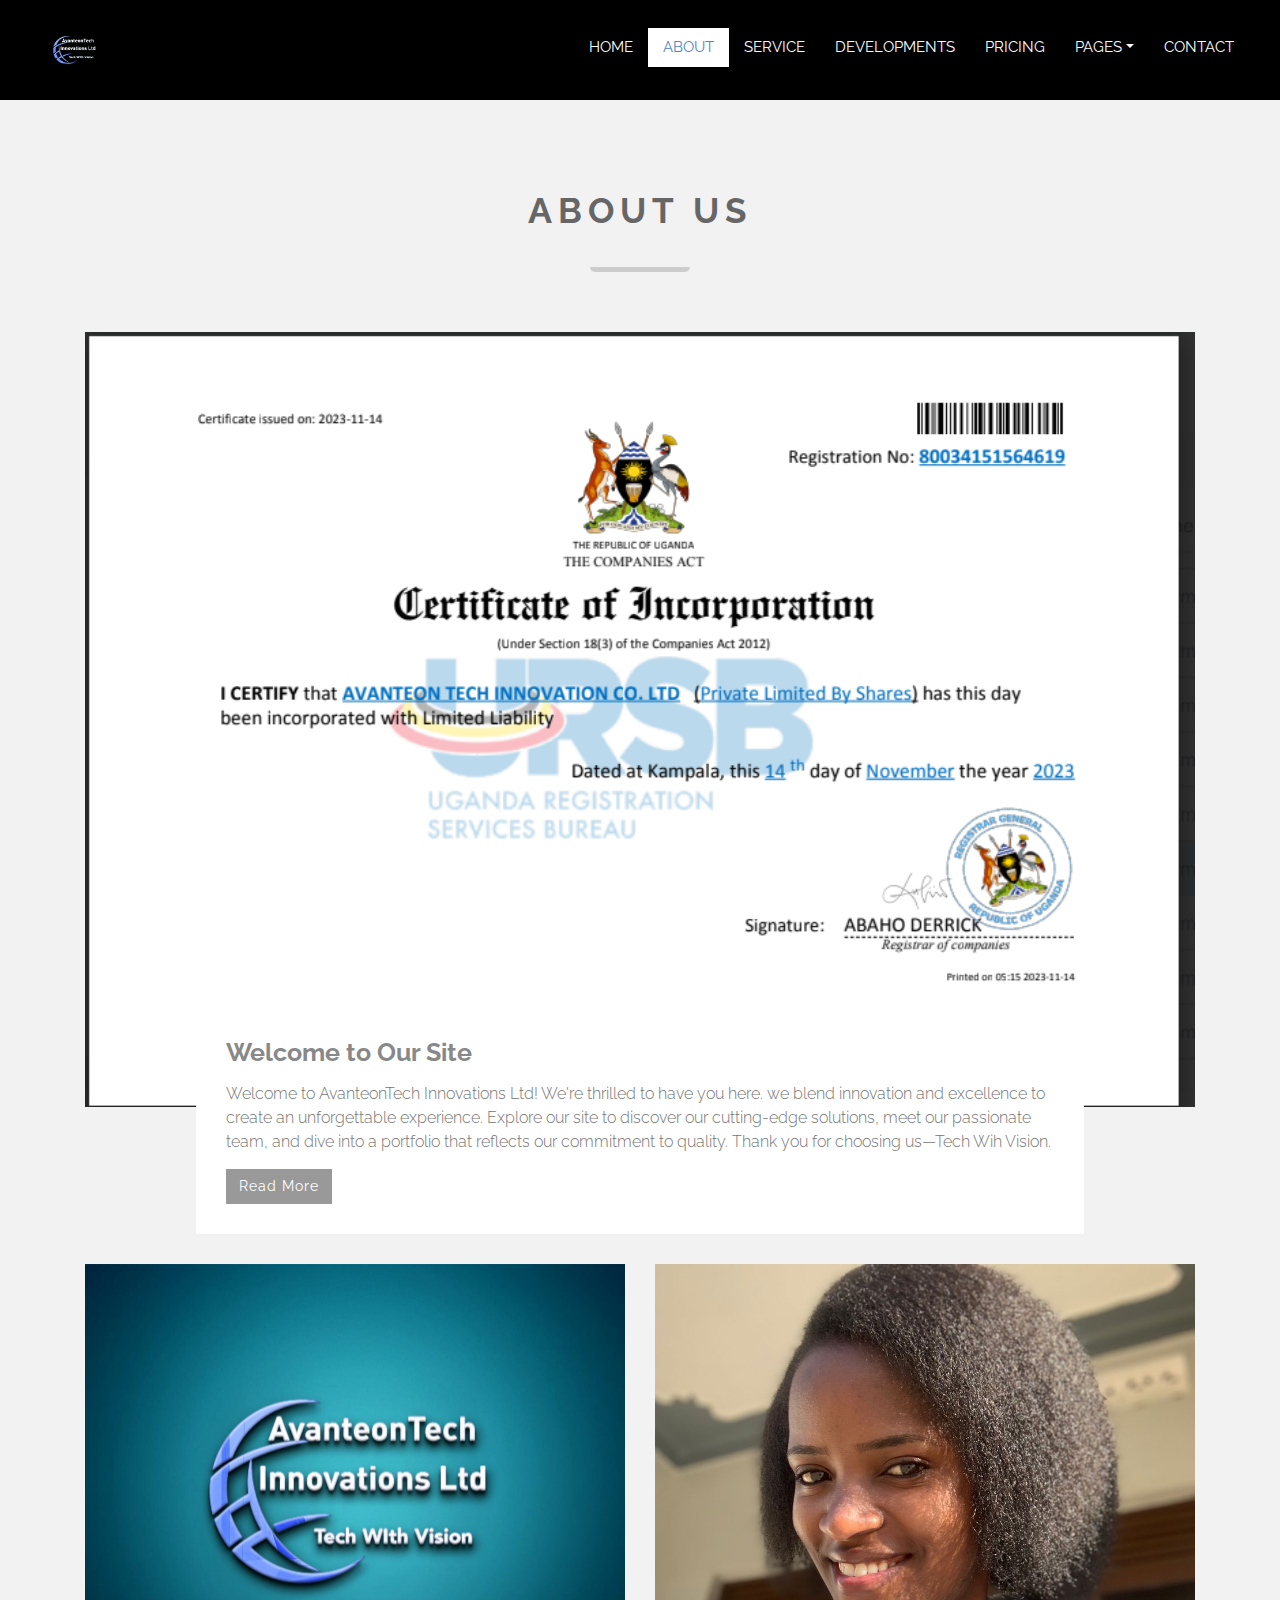
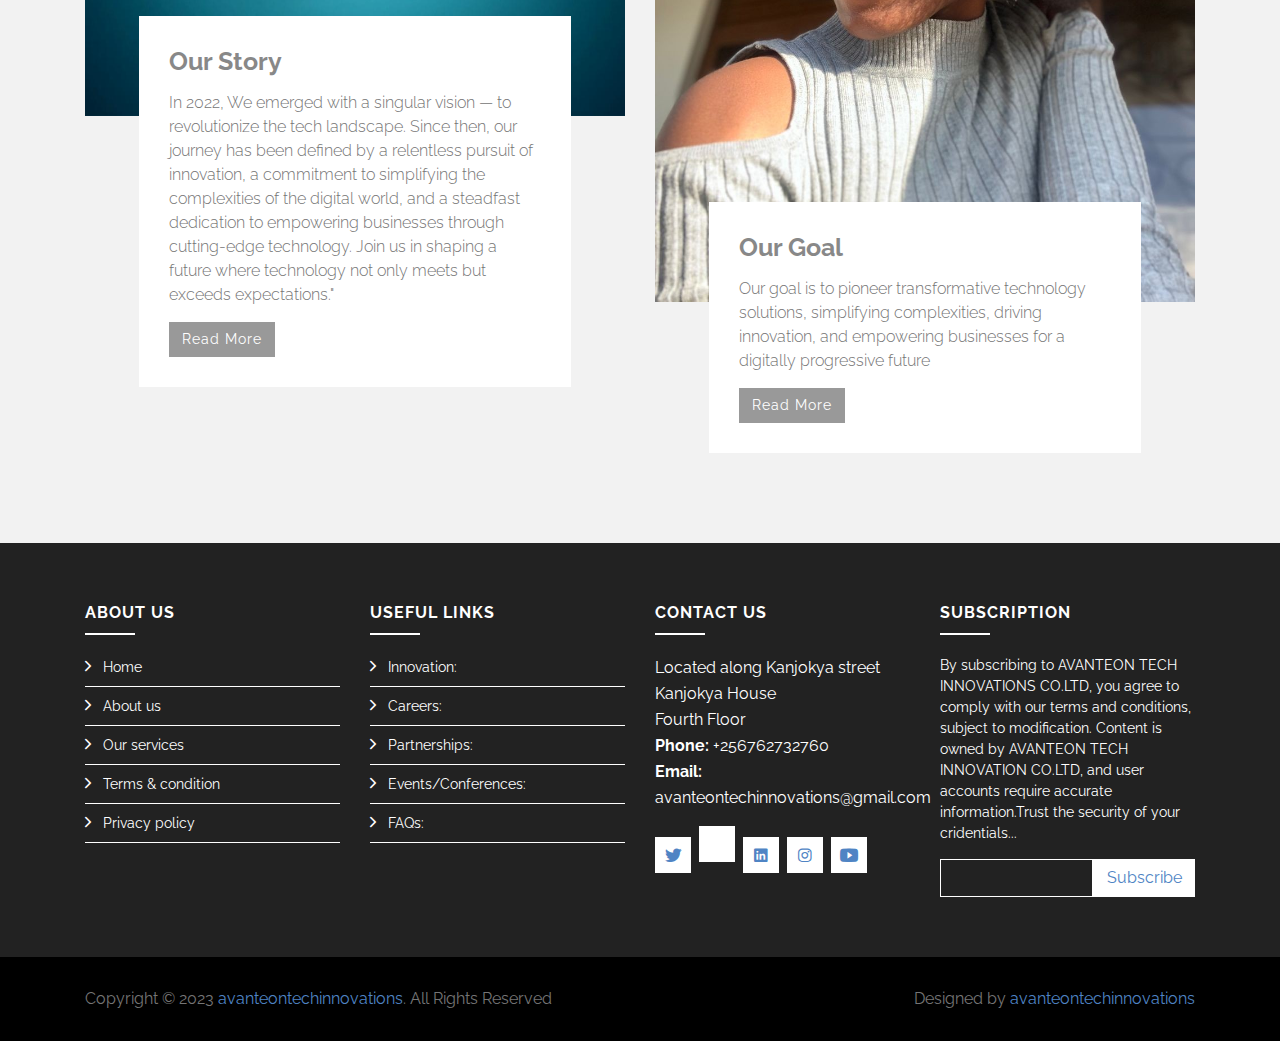
<file: about.html>
<!DOCTYPE html>
<html lang="en">
    <head>
        <meta charset="utf-8">
        <title>AvanteonTech Innovations Ltd</title>
        <meta content="width=device-width, initial-scale=1.0" name="viewport">
        <meta content="avanteontechinnovations ltd" name="keywords">
        <meta content="avanteontechinnovations ltd" name="description">

        <!-- Favicon -->
        <link href="img/favicon.ico" rel="icon">

        <!-- Google Font -->
        <link href="https://fonts.googleapis.com/css?family=Raleway:200,300,400,500,600,700,800,900&display=swap" rel="stylesheet"> 

        <!-- Libraries CSS -->
        <link href="lib/bootstrap/css/bootstrap.min.css" rel="stylesheet">
        <link href="lib/ionicons/css/ionicons.min.css" rel="stylesheet">
        <link href="lib/owlcarousel/assets/owl.carousel.min.css" rel="stylesheet">
        <link href="lib/lightbox/css/lightbox.min.css" rel="stylesheet">

        <!-- Main Stylesheet -->
        <link href="css/style.css" rel="stylesheet">
    </head>

    <body>
        <!-- Nav Start -->
        <div id="nav">
            <div class="container-fluid">
                <nav class="navbar navbar-expand-md bg-dark navbar-dark">
                    <a href="index.html" class="navbar-brand">
                        <img src="img/logo.png" alt="Logo">
                    </a>
                    <button type="button" class="navbar-toggler" data-toggle="collapse" data-target="#navbarCollapse">
                        <span class="navbar-toggler-icon"></span>
                    </button>

                    <div class="collapse navbar-collapse justify-content-between" id="navbarCollapse">
                        <div class="navbar-nav ml-auto">
                            <a href="index.html" class="nav-item nav-link">Home</a>
                            <a href="about.html" class="nav-item nav-link active">About</a>
                            <a href="service.html" class="nav-item nav-link">Service</a>
                            <a href="portfolio.html" class="nav-item nav-link">DEVELOPMENTS</a>
                            <a href="pricing.html" class="nav-item nav-link">Pricing</a>
                            <div class="nav-item dropdown">
                                <a href="#" class="nav-link dropdown-toggle" data-toggle="dropdown">Pages</a>
                                <div class="dropdown-menu">
                                    <a href="skill.html" class="dropdown-item">Skills</a>
                                    <a href="team.html" class="dropdown-item">Team Members</a>
                                    <a href="review.html" class="dropdown-item">Reviews</a>
                                    <a href="client.html" class="dropdown-item">Clients</a>
                                    <a href="single.html" class="dropdown-item">Resources</a>
                                </div>
                            </div>
                            <a href="contact.html" class="nav-item nav-link">Contact</a>
                        </div>
                    </div>
                </nav>
            </div>
        </div>
        <!-- Nav End -->

        <!-- About Start-->
        <div class="about mt-100">
            <div class="container">
                <div class="section-header">
                    <h2>About Us</h2>
                    <p>
                       
                    </p>
                </div>
                
                <div class="row align-items-center">
                    <div class="col-md-12">
                        <div class="about-img">
                            <img src="img/single.jpg" alt="" class="img-fluid">
                        </div>
                        <div class="about-content">
                            <h2>Welcome to Our Site</h2>
                            <p>
                                Welcome to AvanteonTech Innovations Ltd! We're thrilled to have you here.  we blend innovation and excellence to create an unforgettable experience. Explore our site to discover our cutting-edge solutions, meet our passionate team, and dive into a portfolio that reflects our commitment to quality. Thank you for choosing us—Tech Wih Vision.
                            </p>
                            </p>
                            <a class="btn" href="#">Read More</a>
                        </div>
                    </div>
                </div>

                <div class="row">
                    <div class="col-md-6">
                        <div class="about-img">
                            <img src="img/ourlogo.jpeg" alt="" class="img-fluid">
                        </div>
                        <div class="about-content">
                            <h2>Our Story</h2>
                            <p>In 2022, We emerged with a singular vision — to revolutionize the tech landscape. Since then, our journey has been defined by a relentless pursuit of innovation, a commitment to simplifying the complexities of the digital world, and a steadfast dedication to empowering businesses through cutting-edge technology. Join us in shaping a future where technology not only meets but exceeds expectations."
                            </p>
                            <a class="btn" href="#">Read More</a>
                        </div>
                    </div>
                    <div class="col-md-6">
                        <div class="about-img">
                            <img src="img/devotah.jpeg" alt="" class="img-fluid">
                        </div>
                        <div class="about-content">
                            <h2>Our Goal</h2>
                            <p>
                                Our goal is to pioneer transformative technology solutions, simplifying complexities, driving innovation, and empowering businesses for a digitally progressive future
                            </p>
                            <a class="btn" href="#">Read More</a>
                        </div>
                    </div>
                </div>
            </div>
        </div>
        <!-- About End -->

        <!-- Footer Start -->
        <div class="footer">
            <div class="footer-top">
                <div class="container">
                    <div class="row">
                        <div class="col-lg-3 col-md-6 footer-links">
                            <h4>About Us</h4>
                            <ul>
                                <li><i class="ion-ios-arrow-forward"></i> <a href="#">Home</a></li>
                                <li><i class="ion-ios-arrow-forward"></i> <a href="#">About us</a></li>
                                <li><i class="ion-ios-arrow-forward"></i> <a href="#">Our services</a></li>
                                <li><i class="ion-ios-arrow-forward"></i> <a href="#">Terms & condition</a></li>
                                <li><i class="ion-ios-arrow-forward"></i> <a href="#">Privacy policy</a></li>
                            </ul>
                        </div>

                        <div class="col-lg-3 col-md-6 footer-links">
                            <h4>Useful Links</h4>
                            <ul>
                                <li><i class="ion-ios-arrow-forward"></i> <a href="#">Innovation:</a></li>
                                <li><i class="ion-ios-arrow-forward"></i> <a href="#">Careers: </a></li>
                                <li><i class="ion-ios-arrow-forward"></i> <a href="#">Partnerships: </a></li>
                                <li><i class="ion-ios-arrow-forward"></i> <a href="#">Events/Conferences:</a></li>
                                <li><i class="ion-ios-arrow-forward"></i> <a href="#">FAQs:</a></li>
                            </ul>
                        </div>

                        <div class="col-lg-3 col-md-6 footer-contact">
                            <h4>Contact Us</h4>
                            <p>
                                Located along Kanjokya street<br>
                                Kanjokya House<br>
                                Fourth Floor <br>
                                <strong>Phone:</strong> +256762732760<br>
                                <strong>Email:</strong> avanteontechinnovations@gmail.com<br>
                            </p>

                            <div class="social-links">
                                <a href="https://twitter.com/avanteontech"><i class="ion-logo-twitter"></i></a>
                                <a href="https://www.facebook.com/profile.php?id=61552722942180><i class="ion-logo-facebook"></i></a>
                                <a href="https://www.linkedin.com/checkpoint/challenge/AgGfIBsRcYiL_wAAAYwuqrAzpwv4APd4WmpkMc687RCTkpYUOxXH_Tn1rPm7IfKIccO55-hC7EQ8iPO0m961McJGKLUumQ?ut=1fA7sCi9CpLb01"><i class="ion-logo-linkedin"></i></a>
                                <a href="https://www.instagram.com/avanteontechinnovation/"><i class="ion-logo-instagram"></i></a>
                                <a href="https://www.youtube.com/channel/UCsGB1y3PxIF1KQjNHL9kvHg"><i class="ion-logo-youtube"></i></a>
                            </div>

                        </div>

                        <div class="col-lg-3 col-md-6 footer-newsletter">
                            <h4>Subscription</h4>
                            <p>By subscribing to AVANTEON TECH INNOVATIONS CO.LTD, you agree to comply with our terms and conditions, subject to modification. Content is owned by AVANTEON TECH INNOVATION CO.LTD, and user accounts require accurate information.Trust the security of your cridentials...</p>
                            <form action="" method="post">
                                <input type="email" name="email"><input type="submit"  value="Subscribe">
                            </form>
                        </div>

                    </div>
                </div>
            </div>

            <div class="container">
                <div class="row align-items-center">
                    <div class="col-md-6 copyright">
                        Copyright &copy; 2023 <a href="contact.html">avanteontechinnovations</a>. All Rights Reserved
                    </div>
                    <div class="col-md-6 credit">
		
                        Designed by <a href="contact.html">avanteontechinnovations</a>
                    </div>
                </div>
            </div>
        </div>
        <!-- Footer End -->

        <a href="#" class="back-to-top"><i class="ion-ios-arrow-up"></i></a>

        <!-- Libraries JS -->
        <script src="lib/jquery/jquery.min.js"></script>
        <script src="lib/jquery/jquery-migrate.min.js"></script>
        <script src="lib/bootstrap/js/bootstrap.bundle.min.js"></script>
        <script src="lib/easing/easing.min.js"></script>
        <script src="lib/waypoints/waypoints.min.js"></script>
        <script src="lib/counterup/counterup.min.js"></script>
        <script src="lib/owlcarousel/owl.carousel.min.js"></script>
        <script src="lib/lightbox/js/lightbox.min.js"></script>

        <!-- Main Javascript -->
        <script src="js/main.js"></script>

    </body>
</html>
</file>
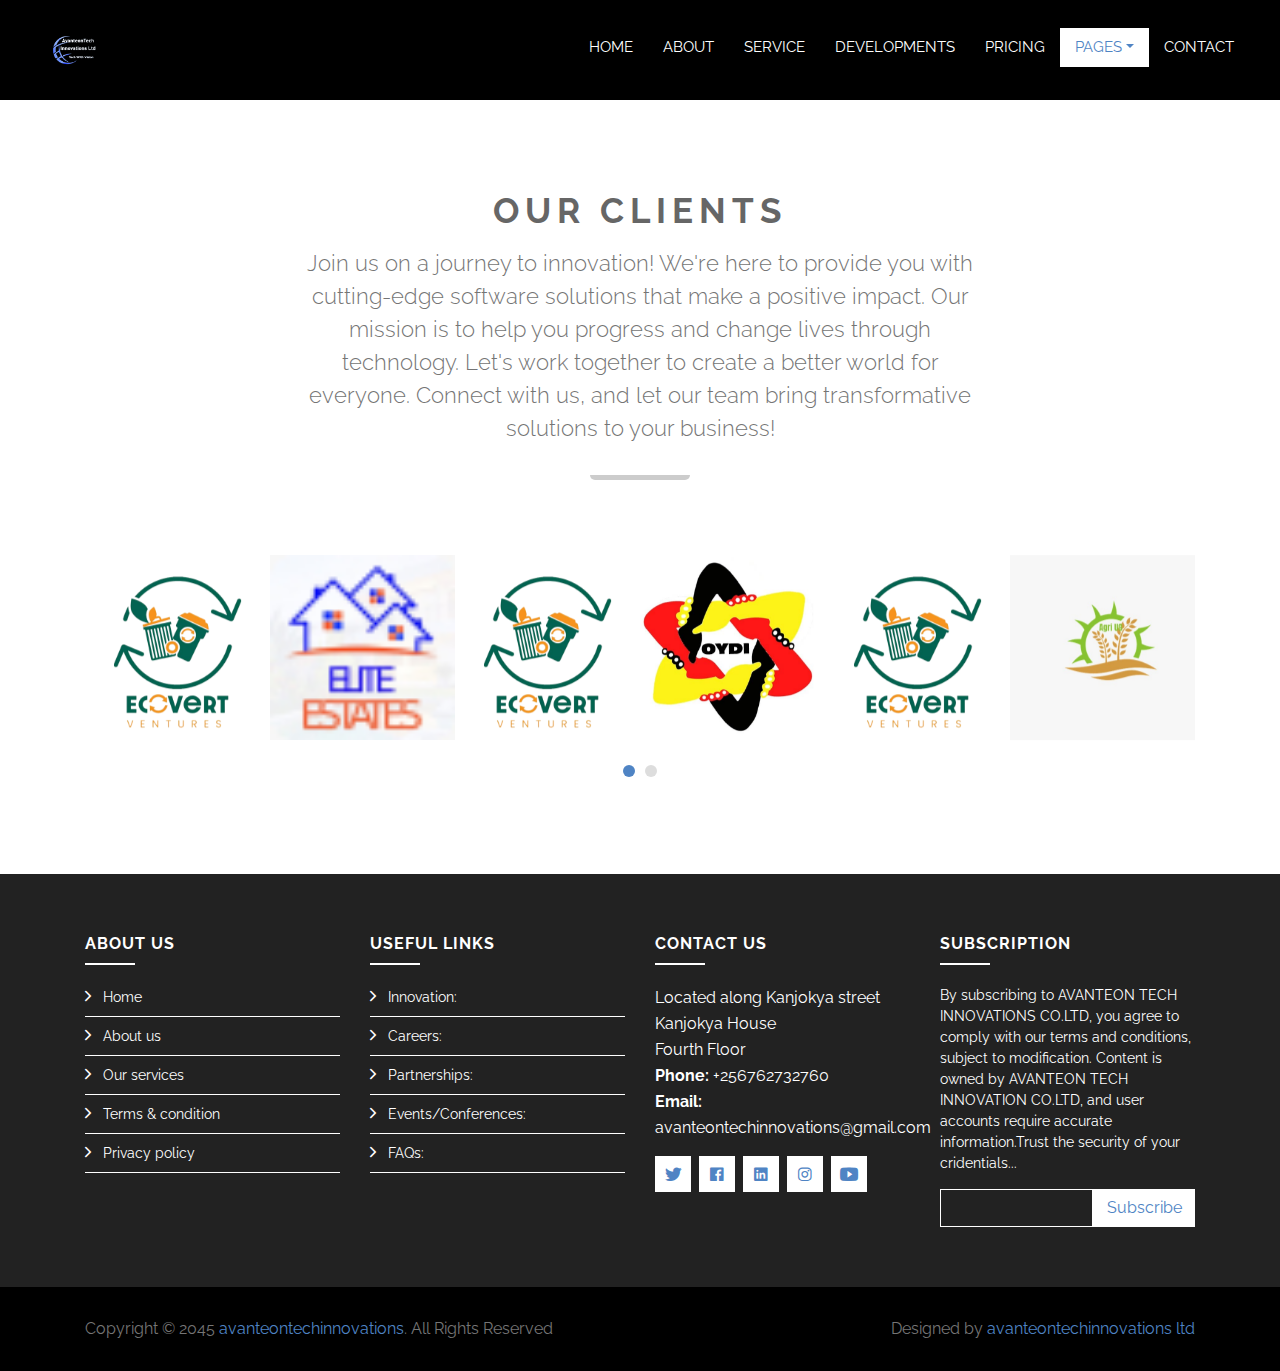
<file: client.html>
<!DOCTYPE html>
<html lang="en">
    <head>
        <meta charset="utf-8">
        <title>AvanteonTech Innovations Ltd</title>
        <meta content="width=device-width, initial-scale=1.0" name="viewport">
        <meta content="avanteontechinnovations ltd" name="keywords">
        <meta content="avanteontechinnovations ltd" name="description">

        <!-- Favicon -->
        <link href="img/favicon.ico" rel="icon">

        <!-- Google Font -->
        <link href="https://fonts.googleapis.com/css?family=Raleway:200,300,400,500,600,700,800,900&display=swap" rel="stylesheet"> 

        <!-- Libraries CSS -->
        <link href="lib/bootstrap/css/bootstrap.min.css" rel="stylesheet">
        <link href="lib/ionicons/css/ionicons.min.css" rel="stylesheet">
        <link href="lib/owlcarousel/assets/owl.carousel.min.css" rel="stylesheet">
        <link href="lib/lightbox/css/lightbox.min.css" rel="stylesheet">

        <!-- Main Stylesheet -->
        <link href="css/style.css" rel="stylesheet">
    </head>

    <body>
        <!-- Nav Start -->
        <div id="nav">
            <div class="container-fluid">
                <nav class="navbar navbar-expand-md bg-dark navbar-dark">
                    <a href="index.html" class="navbar-brand">
                        <img src="img/logo.png" alt="Logo">
                    </a>
                    <button type="button" class="navbar-toggler" data-toggle="collapse" data-target="#navbarCollapse">
                        <span class="navbar-toggler-icon"></span>
                    </button>

                    <div class="collapse navbar-collapse justify-content-between" id="navbarCollapse">
                        <div class="navbar-nav ml-auto">
                            <a href="index.html" class="nav-item nav-link">Home</a>
                            <a href="about.html" class="nav-item nav-link">About</a>
                            <a href="service.html" class="nav-item nav-link">Service</a>
                            <a href="portfolio.html" class="nav-item nav-link">DEVELOPMENTS</a>
                            <a href="pricing.html" class="nav-item nav-link">Pricing</a>
                            <div class="nav-item dropdown">
                                <a href="#" class="nav-link dropdown-toggle active" data-toggle="dropdown">Pages</a>
                                <div class="dropdown-menu">
                                    <a href="skill.html" class="dropdown-item">Skills</a>
                                    <a href="team.html" class="dropdown-item">Team Members</a>
                                    <a href="review.html" class="dropdown-item">Reviews</a>
                                    <a href="client.html" class="dropdown-item active">Clients</a>
                                    <a href="single.html" class="dropdown-item">Resources</a>
                                </div>
                            </div>
                            <a href="contact.html" class="nav-item nav-link">Contact</a>
                        </div>
                    </div>
                </nav>
            </div>
        </div>
        <!-- Nav End -->

         <!-- Clients Start -->
        <div class="clients mt-100">
            <div class="container">
                <div class="section-header">
                    <h2>Our Clients</h2>
                    <p>
                        Join us on a journey to innovation! We're here to provide you with cutting-edge software solutions that make a positive impact. Our mission is to help you progress and change lives through technology. Let's work together to create a better world for everyone. Connect with us, and let our team bring transformative solutions to your business!
                    </p>
                </div>

                <div class="owl-carousel clients-carousel">
                    <img src="img/ecovert.png" alt="ecovert ventures">
                    <img src="img/eliteestates.jpg" alt="ecovert ventures">
                    <img src="img/ecovert.png" alt="ecovert ventures">
                    <img src="img/oydi.png" alt="ecovert ventures">
                    <img src="img/ecovert.png" alt="ecovert ventures">
                    <img src="img/agroug.png" alt="ecovert ventures">
                    <img src="img/oydi.png" alt="ecovert ventures">
        

            </div>

            </div>
        </div>
        <!-- Clients End -->

        <!-- Footer Start -->
        <div class="footer">
            <div class="footer-top">
                <div class="container">
                    <div class="row">
                        <div class="col-lg-3 col-md-6 footer-links">
                            <h4>About Us</h4>
                            <ul>
                                <li><i class="ion-ios-arrow-forward"></i> <a href="#">Home</a></li>
                                <li><i class="ion-ios-arrow-forward"></i> <a href="#">About us</a></li>
                                <li><i class="ion-ios-arrow-forward"></i> <a href="#">Our services</a></li>
                                <li><i class="ion-ios-arrow-forward"></i> <a href="#">Terms & condition</a></li>
                                <li><i class="ion-ios-arrow-forward"></i> <a href="#">Privacy policy</a></li>
                            </ul>
                        </div>

                        <div class="col-lg-3 col-md-6 footer-links">
                            <h4>Useful Links</h4>
                            <ul>
                                <li><i class="ion-ios-arrow-forward"></i> <a href="#">Innovation:</a></li>
                                <li><i class="ion-ios-arrow-forward"></i> <a href="#">Careers: </a></li>
                                <li><i class="ion-ios-arrow-forward"></i> <a href="#">Partnerships: </a></li>
                                <li><i class="ion-ios-arrow-forward"></i> <a href="#">Events/Conferences:</a></li>
                                <li><i class="ion-ios-arrow-forward"></i> <a href="#">FAQs:</a></li>
                            </ul>
                        </div>

                        <div class="col-lg-3 col-md-6 footer-contact">
                            <h4>Contact Us</h4>
                            <p>
                                Located along Kanjokya street<br>
                                Kanjokya House<br>
                                Fourth Floor <br>
                                <strong>Phone:</strong> +256762732760<br>
                                <strong>Email:</strong> avanteontechinnovations@gmail.com<br>
                            </p>

                            <div class="social-links">
                                <a href="https://twitter.com/avanteontech"><i class="ion-logo-twitter"></i></a>
                                <a href="https://www.facebook.com/profile.php?id=61552722942180"><i class="ion-logo-facebook"></i></a>
                                <a href="https://www.linkedin.com/checkpoint/challenge/AgGfIBsRcYiL_wAAAYwuqrAzpwv4APd4WmpkMc687RCTkpYUOxXH_Tn1rPm7IfKIccO55-hC7EQ8iPO0m961McJGKLUumQ?ut=1fA7sCi9CpLb01"><i class="ion-logo-linkedin"></i></a>
                                <a href="https://www.instagram.com/avanteontechinnovation/"><i class="ion-logo-instagram"></i></a>
                                <a href="https://www.youtube.com/channel/UCsGB1y3PxIF1KQjNHL9kvHg"><i class="ion-logo-youtube"></i></a>
                            </div>

                        </div>

                        <div class="col-lg-3 col-md-6 footer-newsletter">
                            <h4>Subscription</h4>
                            <p>By subscribing to AVANTEON TECH INNOVATIONS CO.LTD, you agree to comply with our terms and conditions, subject to modification. Content is owned by AVANTEON TECH INNOVATION CO.LTD, and user accounts require accurate information.Trust the security of your cridentials...</p>
                            <form action="" method="post">
                                <input type="email" name="email"><input type="submit"  value="Subscribe">
                            </form>
                        </div>

                    </div>
                </div>
            </div>

            <div class="container">
                <div class="row align-items-center">
                    <div class="col-md-6 copyright">
                        Copyright &copy; 2045 <a href="contact.html">avanteontechinnovations</a>. All Rights Reserved
                    </div>
                    <div class="col-md-6 credit">
		
                        Designed by <a href="contact.html">avanteontechinnovations ltd</a>
                    </div>
                </div>
            </div>
        </div>
        <!-- Footer End -->

        <a href="#" class="back-to-top"><i class="ion-ios-arrow-up"></i></a>

        <!-- Libraries JS -->
        <script src="lib/jquery/jquery.min.js"></script>
        <script src="lib/jquery/jquery-migrate.min.js"></script>
        <script src="lib/bootstrap/js/bootstrap.bundle.min.js"></script>
        <script src="lib/easing/easing.min.js"></script>
        <script src="lib/waypoints/waypoints.min.js"></script>
        <script src="lib/counterup/counterup.min.js"></script>
        <script src="lib/owlcarousel/owl.carousel.min.js"></script>
        <script src="lib/lightbox/js/lightbox.min.js"></script>

        <!-- Main Javascript -->
        <script src="js/main.js"></script>

    </body>
</html>
</file>
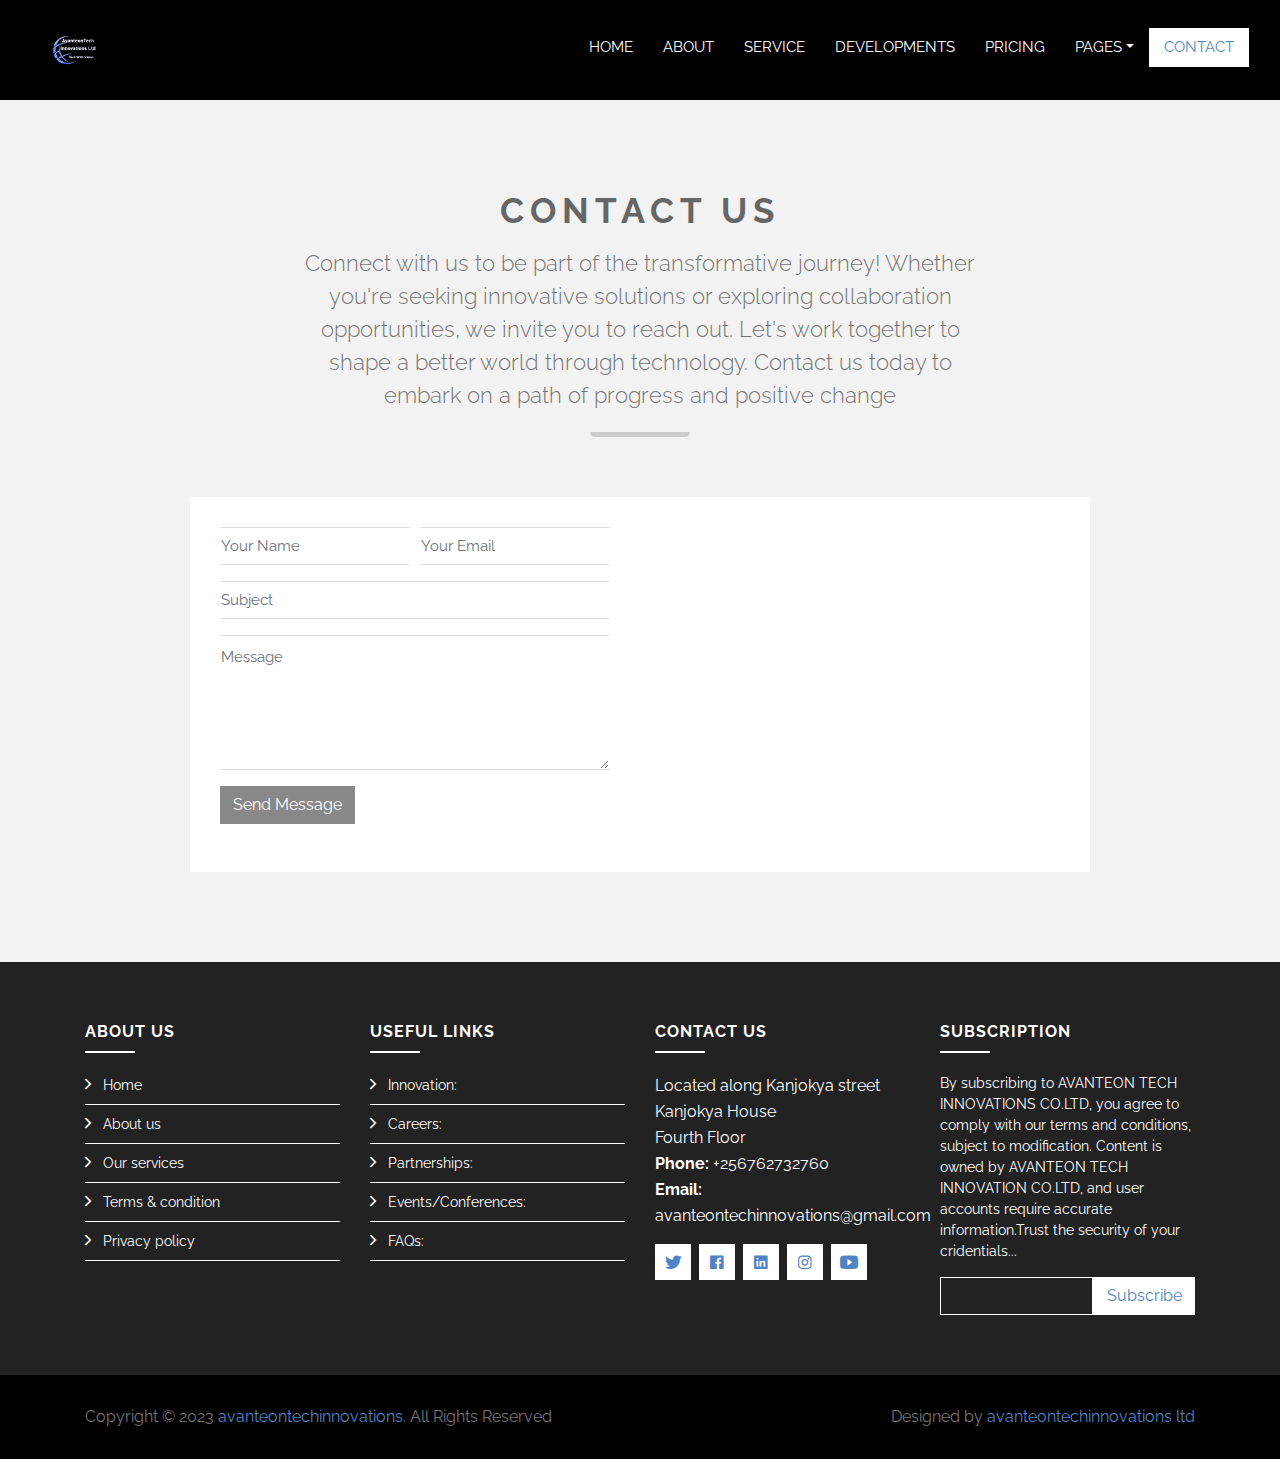
<file: contact.html>
<!DOCTYPE html>
<html lang="en">
    <head>
        <meta charset="utf-8">
        <title>AvanteonTech Innovations Ltd</title>
        <meta content="width=device-width, initial-scale=1.0" name="viewport">
        <meta content="AvanteonTech Innovations Ltd" name="keywords">
        <meta content="avanteontechinnovations ltd" name="description">

        <!-- Favicon -->
        <link href="img/favicon.png" rel="icon">

        <!-- Google Font -->
        <link href="https://fonts.googleapis.com/css?family=Raleway:200,300,400,500,600,700,800,900&display=swap" rel="stylesheet"> 

        <!-- Libraries CSS -->
        <link href="lib/bootstrap/css/bootstrap.min.css" rel="stylesheet">
        <link href="lib/ionicons/css/ionicons.min.css" rel="stylesheet">
        <link href="lib/owlcarousel/assets/owl.carousel.min.css" rel="stylesheet">
        <link href="lib/lightbox/css/lightbox.min.css" rel="stylesheet">

        <!-- Main Stylesheet -->
        <link href="css/style.css" rel="stylesheet">
    </head>

    <body>
        <!-- Nav Start -->
        <div id="nav">
            <div class="container-fluid">
                <nav class="navbar navbar-expand-md bg-dark navbar-dark">
                    <a href="index.html" class="navbar-brand">
                        <img src="img/logo.png" alt="Logo">
                    </a>
                    <button type="button" class="navbar-toggler" data-toggle="collapse" data-target="#navbarCollapse">
                        <span class="navbar-toggler-icon"></span>
                    </button>

                    <div class="collapse navbar-collapse justify-content-between" id="navbarCollapse">
                        <div class="navbar-nav ml-auto">
                            <a href="index.html" class="nav-item nav-link">Home</a>
                            <a href="about.html" class="nav-item nav-link">About</a>
                            <a href="service.html" class="nav-item nav-link">Service</a>
                            <a href="portfolio.html" class="nav-item nav-link">DEVELOPMENTS</a>
                            <a href="pricing.html" class="nav-item nav-link">Pricing</a>
                            <div class="nav-item dropdown">
                                <a href="#" class="nav-link dropdown-toggle" data-toggle="dropdown">Pages</a>
                                <div class="dropdown-menu">
                                    <a href="skill.html" class="dropdown-item">Skills</a>
                                    <a href="team.html" class="dropdown-item">Team Members</a>
                                    <a href="review.html" class="dropdown-item">Reviews</a>
                                    <a href="client.html" class="dropdown-item">Clients</a>
                                    <a href="single.html" class="dropdown-item">Resources</a>
                                </div>
                            </div>
                            <a href="contact.html" class="nav-item nav-link active">Contact</a>
                        </div>
                    </div>
                </nav>
            </div>
        </div>
        <!-- Nav End -->

        <!-- Contact Start -->
        <div class="contact mt-100">
            <div class="container">
                <div class="section-header">
                    <h2>Contact Us</h2>
                    <p>
                        Connect with us to be part of the transformative journey! Whether you're seeking innovative solutions or exploring collaboration opportunities, we invite you to reach out. Let's work together to shape a better world through technology. Contact us today to embark on a path of progress and positive change
                    </p>
                </div>

                <div class="row">
                    <div class="col-md-6">
                        <div class="form">
                            <form class="contactForm">
                                <div class="form-row">
                                    <div class="form-group col-sm-6">
                                        <input type="text" class="form-control" placeholder="Your Name" />
                                    </div>
                                    <div class="form-group col-sm-6">
                                        <input type="email" class="form-control" placeholder="Your Email" />
                                    </div>
                                </div>
                                <div class="form-group">
                                    <input type="text" class="form-control" placeholder="Subject" />
                                </div>
                                <div class="form-group">
                                    <textarea class="form-control" rows="5" placeholder="Message"></textarea>
                                </div>
                                <div><button class="btn" type="submit">Send Message</button></div>
                            </form>
                        </div>
                    </div>
                    <div class="col-md-6">
                        <div class="map">
                            <iframe src="https://www.google.com/maps/embed?pb=!1m18!1m12!1m3!1d26361250.667320687!2d-113.75533773453304!3d36.24128894212527!2m3!1f0!2f0!3f0!3m2!1i1024!2i768!4f13.1!3m3!1m2!1s0x54eab584e432360b%3A0x1c3bb99243deb742!2sUnited%20States!5e0!3m2!1sen!2sbd!4v1574923227698!5m2!1sen!2sbd" frameborder="0" style="border:0;" allowfullscreen=""></iframe>
                        </div>
                    </div>
                </div>
            </div>
        </div>
        <!-- Contact End -->

        <!-- Footer Start -->
        <div class="footer">
            <div class="footer-top">
                <div class="container">
                    <div class="row">
                        <div class="col-lg-3 col-md-6 footer-links">
                            <h4>About Us</h4>
                            <ul>
                                <li><i class="ion-ios-arrow-forward"></i> <a href="#">Home</a></li>
                                <li><i class="ion-ios-arrow-forward"></i> <a href="#">About us</a></li>
                                <li><i class="ion-ios-arrow-forward"></i> <a href="#">Our services</a></li>
                                <li><i class="ion-ios-arrow-forward"></i> <a href="#">Terms & condition</a></li>
                                <li><i class="ion-ios-arrow-forward"></i> <a href="#">Privacy policy</a></li>
                            </ul>
                        </div>

                        <div class="col-lg-3 col-md-6 footer-links">
                            <h4>Useful Links</h4>
                            <ul>
                                <li><i class="ion-ios-arrow-forward"></i> <a href="#">Innovation:</a></li>
                                <li><i class="ion-ios-arrow-forward"></i> <a href="#">Careers: </a></li>
                                <li><i class="ion-ios-arrow-forward"></i> <a href="#">Partnerships: </a></li>
                                <li><i class="ion-ios-arrow-forward"></i> <a href="#">Events/Conferences:</a></li>
                                <li><i class="ion-ios-arrow-forward"></i> <a href="#">FAQs:</a></li>
                            </ul>
                        </div>

                        <div class="col-lg-3 col-md-6 footer-contact">
                            <h4>Contact Us</h4>
                            <p>
                                Located along Kanjokya street<br>
                                Kanjokya House<br>
                                Fourth Floor <br>
                                <strong>Phone:</strong> +256762732760<br>
                                <strong>Email:</strong> avanteontechinnovations@gmail.com<br>
                            </p>

                            <div class="social-links">
                                <a href="https://twitter.com/avanteontech"><i class="ion-logo-twitter"></i></a>
                                <a href="https://www.facebook.com/profile.php?id=61552722942180"><i class="ion-logo-facebook"></i></a>
                                <a href="https://www.linkedin.com/checkpoint/challenge/AgGfIBsRcYiL_wAAAYwuqrAzpwv4APd4WmpkMc687RCTkpYUOxXH_Tn1rPm7IfKIccO55-hC7EQ8iPO0m961McJGKLUumQ?ut=1fA7sCi9CpLb01"><i class="ion-logo-linkedin"></i></a>
                                <a href="https://www.instagram.com/avanteontechinnovation/"><i class="ion-logo-instagram"></i></a>
                                <a href="https://www.youtube.com/channel/UCsGB1y3PxIF1KQjNHL9kvHg"><i class="ion-logo-youtube"></i></a>
                            </div>

                        </div>

                        <div class="col-lg-3 col-md-6 footer-newsletter">
                            <h4>Subscription</h4>
                            <p>By subscribing to AVANTEON TECH INNOVATIONS CO.LTD, you agree to comply with our terms and conditions, subject to modification. Content is owned by AVANTEON TECH INNOVATION CO.LTD, and user accounts require accurate information.Trust the security of your cridentials...</p>
                            <form action="" method="post">
                                <input type="email" name="email"><input type="submit"  value="Subscribe">
                            </form>
                        </div>

                    </div>
                </div>
            </div>

            <div class="container">
                <div class="row align-items-center">
                    <div class="col-md-6 copyright">
                        Copyright &copy; 2023 <a href="contact.html">avanteontechinnovations</a>. All Rights Reserved
                    </div>
                    <div class="col-md-6 credit">
		
                        Designed by <a href="contact.html">avanteontechinnovations ltd</a>
                    </div>
                </div>
            </div>
        </div>
        <!-- Footer End -->

        <a href="#" class="back-to-top"><i class="ion-ios-arrow-up"></i></a>

        <!-- Libraries JS -->
        <script src="lib/jquery/jquery.min.js"></script>
        <script src="lib/jquery/jquery-migrate.min.js"></script>
        <script src="lib/bootstrap/js/bootstrap.bundle.min.js"></script>
        <script src="lib/easing/easing.min.js"></script>
        <script src="lib/waypoints/waypoints.min.js"></script>
        <script src="lib/counterup/counterup.min.js"></script>
        <script src="lib/owlcarousel/owl.carousel.min.js"></script>
        <script src="lib/lightbox/js/lightbox.min.js"></script>

        <!-- Main Javascript -->
        <script src="js/main.js"></script>

    </body>
</html>
</file>
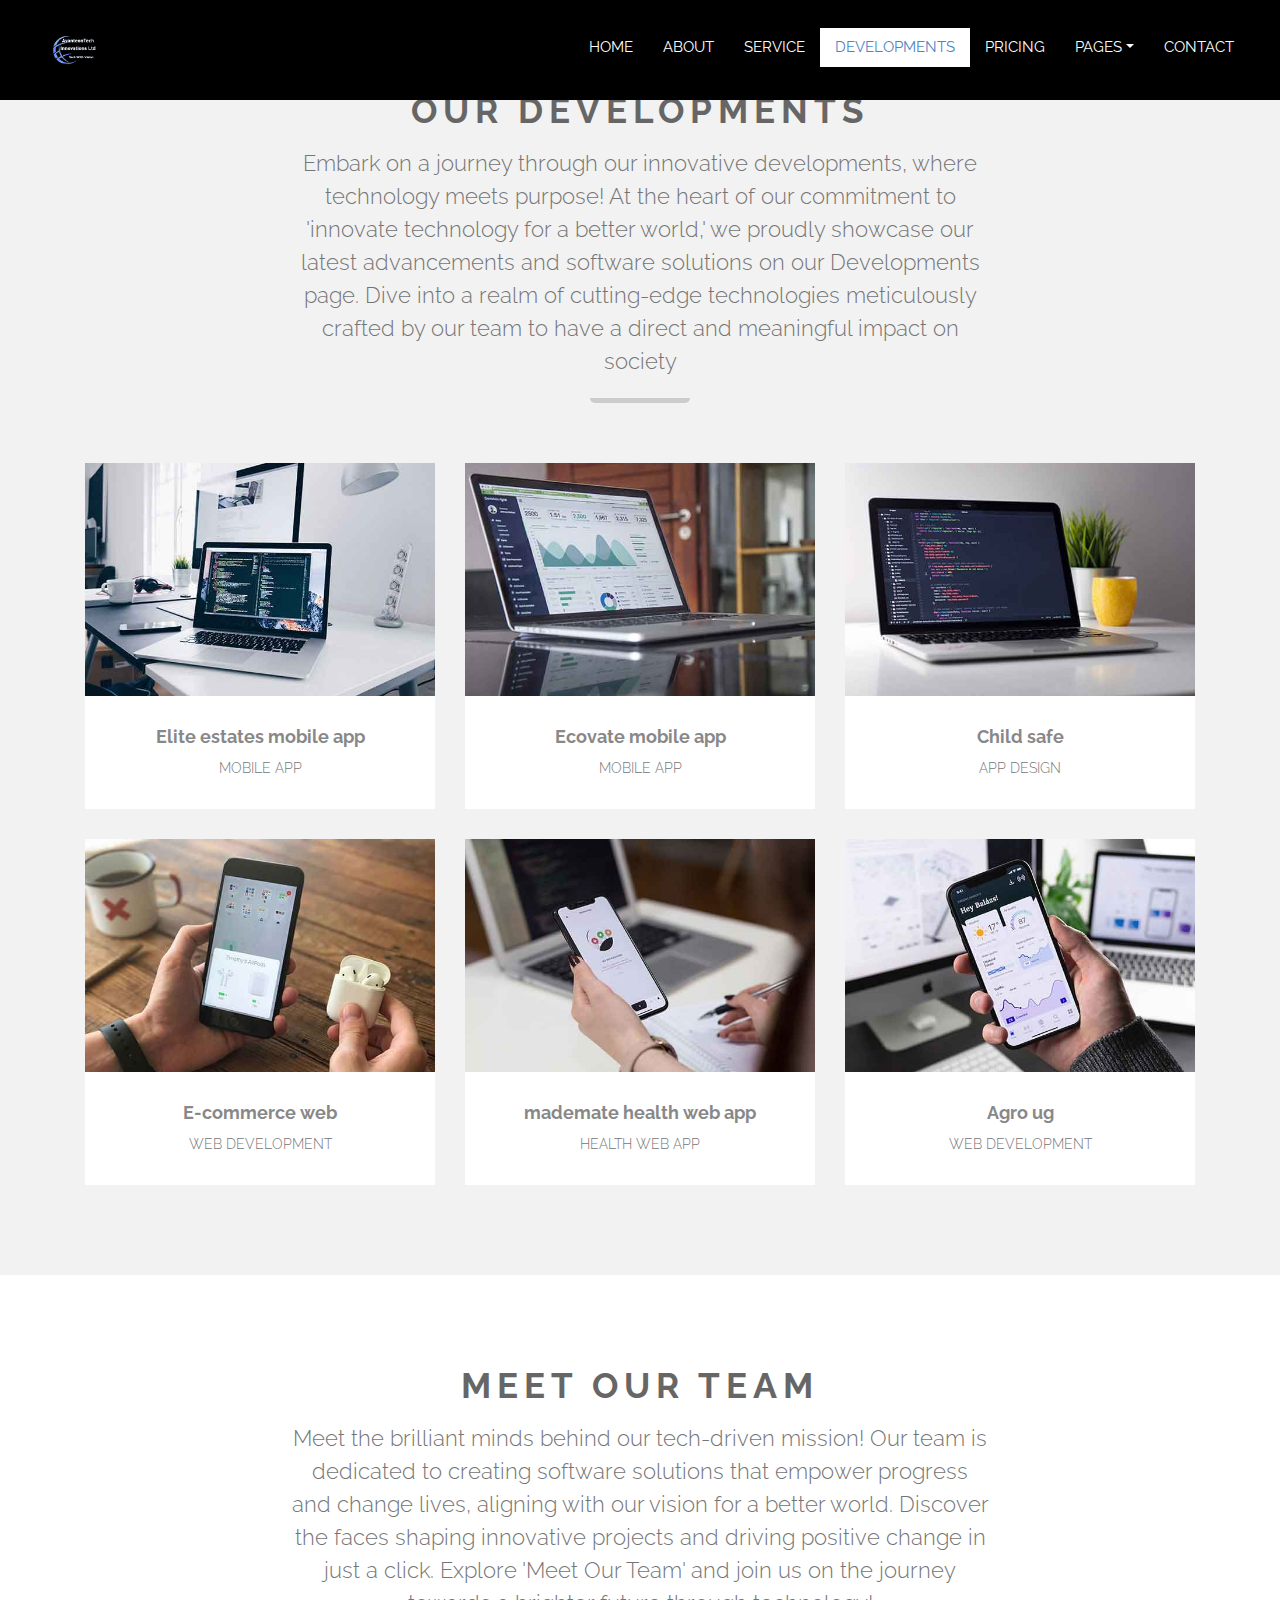
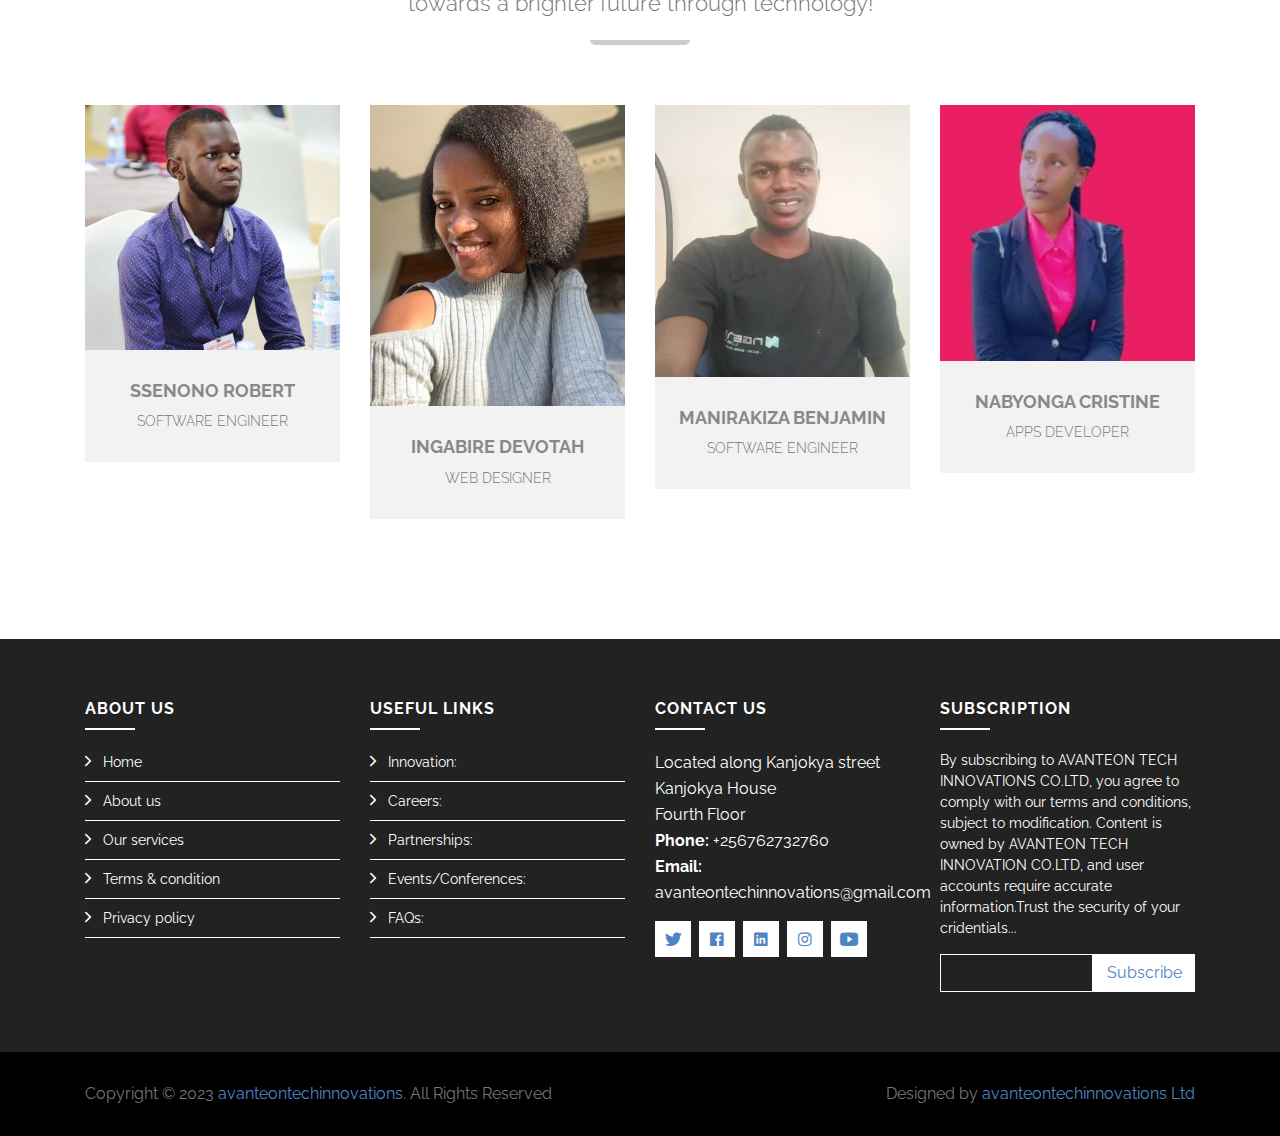
<file: portfolio.html>
<!DOCTYPE html>
<html lang="en">
    <head>
        <meta charset="utf-8">
        <title>AvanteonTech Innovations Ltd</title>
        <meta content="width=device-width, initial-scale=1.0" name="viewport">
        <meta content="avanteontechinnovations ltd" name="keywords">
        <meta content="avanteontechinnovations ltd" name="description">

        <!-- Favicon -->
        <link href="img/favicon.ico" rel="icon">

        <!-- Google Font -->
        <link href="https://fonts.googleapis.com/css?family=Raleway:200,300,400,500,600,700,800,900&display=swap" rel="stylesheet"> 

        <!-- Libraries CSS -->
        <link href="lib/bootstrap/css/bootstrap.min.css" rel="stylesheet">
        <link href="lib/ionicons/css/ionicons.min.css" rel="stylesheet">
        <link href="lib/owlcarousel/assets/owl.carousel.min.css" rel="stylesheet">
        <link href="lib/lightbox/css/lightbox.min.css" rel="stylesheet">

        <!-- Main Stylesheet -->
        <link href="css/style.css" rel="stylesheet">
    </head>

    <body>
        <!-- Nav Start -->
        <div id="nav">
            <div class="container-fluid">
                <nav class="navbar navbar-expand-md bg-dark navbar-dark">
                    <a href="index.html" class="navbar-brand">
                        <img src="img/logo.png" alt="Logo">
                    </a>
                    <button type="button" class="navbar-toggler" data-toggle="collapse" data-target="#navbarCollapse">
                        <span class="navbar-toggler-icon"></span>
                    </button>

                    <div class="collapse navbar-collapse justify-content-between" id="navbarCollapse">
                        <div class="navbar-nav ml-auto">
                            <a href="index.html" class="nav-item nav-link">Home</a>
                            <a href="about.html" class="nav-item nav-link">About</a>
                            <a href="service.html" class="nav-item nav-link">Service</a>
                            <a href="portfolio.html" class="nav-item nav-link active">DEVELOPMENTS</a>
                            <a href="pricing.html" class="nav-item nav-link">Pricing</a>
                            <div class="nav-item dropdown">
                                <a href="#" class="nav-link dropdown-toggle" data-toggle="dropdown">Pages</a>
                                <div class="dropdown-menu">
                                    <a href="skill.html" class="dropdown-item">Skills</a>
                                    <a href="team.html" class="dropdown-item">Team Members</a>
                                    <a href="review.html" class="dropdown-item">Reviews</a>
                                    <a href="client.html" class="dropdown-item">Clients</a>
                                    <a href="single.html" class="dropdown-item">Resources</a>
                                </div>
                            </div>
                            <a href="contact.html" class="nav-item nav-link">Contact</a>
                        </div>
                    </div>
                </nav>
            </div>
        </div>
        <!-- Nav End -->
        
        <!-- Portfolio Start -->
        <div class="portfolio">
            <div class="container">
                <div class="section-header">
                    <h2>Our Developments</h2>
                    <p>
                        Embark on a journey through our innovative developments, where technology meets purpose! At the heart of our commitment to 'innovate technology for a better world,' we proudly showcase our latest advancements and software solutions on our Developments page. Dive into a realm of cutting-edge technologies meticulously crafted by our team to have a direct and meaningful impact on society
                    </p>
                </div>

                <div class="row portfolio-container">
                    <div class="col-lg-4 col-md-6 portfolio-item">
                        <div class="portfolio-img">
                            <img src="img/portfolio-1.jpg" class="img-fluid" alt="Portfolio">
                            <a href="img/portfolio-1.jpg" data-lightbox="portfolio" data-title="Elite estates mobile app" class="link-preview" title="Preview"><i class="ion-md-eye"></i></a>
                            <a href="" class="link-details" title="More Details"><i class="ion-md-open"></i></a>
                        </div>

                        <div class="portfolio-info">
                            <h3>Elite estates mobile app</h3>
                            <p>mobile app </p>
                        </div>
                    </div>

                    <div class="col-lg-4 col-md-6 portfolio-item">
                        <div class="portfolio-img">
                            <img src="img/portfolio-2.jpg" class="img-fluid" alt="Portfolio">
                            <a href="img/portfolio-2.jpg" class="link-preview" data-lightbox="portfolio" data-title="Ecovate mobile app" title="Preview"><i class="ion-md-eye"></i></a>
                            <a href="" class="link-details" title="More Details"><i class="ion-md-open"></i></a>
                        </div>

                        <div class="portfolio-info">
                            <h3>Ecovate mobile app</h3>
                            <p>mobile app</p>
                        </div>
                    </div>

                    <div class="col-lg-4 col-md-6 portfolio-item">
                        <div class="portfolio-img">
                            <img src="img/portfolio-3.jpg" class="img-fluid" alt="Portfolio">
                            <a href="img/portfolio-3.jpg" class="link-preview" data-lightbox="portfolio" data-title="Child safe mobile app" title="Preview"><i class="ion-md-eye"></i></a>
                            <a href="" class="link-details" title="More Details"><i class="ion-md-open"></i></a>
                        </div>

                        <div class="portfolio-info">
                            <h3>Child safe</h3>
                            <p>App Design</p>
                        </div>
                    </div>

                    <div class="col-lg-4 col-md-6 portfolio-item">
                        <div class="portfolio-img">
                            <img src="img/portfolio-4.jpg" class="img-fluid" alt="Portfolio">
                            <a href="img/portfolio-4.jpg" data-lightbox="portfolio" data-title="E'-commerce web" class="link-preview" title="Preview"><i class="ion-md-eye"></i></a>
                            <a href="" class="link-details" title="More Details"><i class="ion-md-open"></i></a>
                        </div>

                        <div class="portfolio-info">
                            <h3>E-commerce web</h3>
                            <p>Web Development</p>
                        </div>
                    </div>

                    <div class="col-lg-4 col-md-6 portfolio-item">
                        <div class="portfolio-img">
                            <img src="img/portfolio-5.jpg" class="img-fluid" alt="Portfolio">
                            <a href="img/portfolio-5.jpg" class="link-preview" data-lightbox="portfolio" data-title="mademate health web app" title="Preview"><i class="ion-md-eye"></i></a>
                            <a href="" class="link-details" title="More Details"><i class="ion-md-open"></i></a>
                        </div>

                        <div class="portfolio-info">
                            <h3>mademate health web app</h3>
                            <p>health web app</p>
                        </div>
                    </div>

                    <div class="col-lg-4 col-md-6 portfolio-item">
                        <div class="portfolio-img">
                            <img src="img/portfolio-6.jpg" class="img-fluid" alt="Portfolio">
                            <a href="img/portfolio-6.jpg" class="link-preview" data-lightbox="portfolio" data-title="Agro ug" title="Preview"><i class="ion-md-eye"></i></a>
                            <a href="" class="link-details" title="More Details"><i class="ion-md-open"></i></a>
                        </div>

                        <div class="portfolio-info">
                            <h3>Agro ug</h3>
                            <p>Web Development</p>
                        </div>
                    </div>
                </div>
            </div>
        </div>
        <!-- Portfolio End -->
        
        <!-- Team Start -->
        <div class="team">
            <div class="container">
                <div class="section-header">
                    <h2>Meet our team</h2>
                    <p>
                        Meet the brilliant minds behind our tech-driven mission! Our team is dedicated to creating software solutions that empower progress and change lives, aligning with our vision for a better world. Discover the faces shaping innovative projects and driving positive change in just a click. Explore 'Meet Our Team' and join us on the journey towards a brighter future through technology!
                    </p>
                </div>

                <div class="row">
                    <div class="col-lg-3 col-sm-6 team-item">
                        <div class="team-img">
                            <img src="img/robert.jpeg" class="img-fluid" alt="Team Member">
                            <div class="team-social">
                                <a href="https://twitter.com/ssenono_robert/"><i class="ion-logo-twitter"></i></a>
                                <a href="https://www.facebook.com/robert.ssenono.50/"><i class="ion-logo-facebook"></i></a>
                                <a href="https://www.linkedin.com/in/ssenono-robert-128834224/"><i class="ion-logo-linkedin"></i></a>
                                <a href="https://www.instagram.com/ssenono_robert/"></i></a>
                                <a href="https://www.youtube.com/channel/UCeHfmbiesGi0Lsyy_PM6hoQ"><i class="ion-logo-youtube"></i></a>
                            </div>
                        </div>
                        <div class="team-info">
                            <h3>SSENONO ROBERT</h3>
                            <p>SOFTWARE ENGINEER</p>
                        </div>
                    </div>
                    
                    <div class="col-lg-3 col-sm-6 team-item">
                        <div class="team-img">
                            <img src="img/devotah.jpeg" class="img-fluid" alt="Team Member">
                            <div class="team-social">
                                <a href="Https://twitter.com/IDevota"><i class="ion-logo-twitter"></i></a>
                                <a href="#"><i class="ion-logo-facebook"></i></a>
                                <a href="Https://Linkedin.com/ingabiredevota/"><i class="ion-logo-linkedin"></i></a>
                                <a href="https://instagram.com/ingabire.devota?igshid=OGQ5ZDc2ODk2ZA%3D%3D&utm_source=qr/"><i class="ion-logo-instagram"></i></a>
                                <a href="#"><i class="ion-logo-youtube"></i></a>
                            </div>
                        </div>
                        <div class="team-info">
                            <h3>INGABIRE DEVOTAH</h3>
                            <p>Web Designer</p>
                        </div>
                    </div>
                    
                    <div class="col-lg-3 col-sm-6 team-item">
                        <div class="team-img">
                            <img src="img/benjasantos.jpeg" class="img-fluid" alt="Team Member">
                            <div class="team-social">
                                <a href="https://twitter.com/ManirakizaBen10"><i class="ion-logo-twitter"></i></a>
                                <a href="https://www.facebook.com/santos.benjamin.94/"><i class="ion-logo-facebook"></i></a>
                                <a href="inkedin.com/in/manirakiza-benjamin-66a606280/"><i class="ion-logo-linkedin"></i></a>
                                <a href="https://www.instagram.com/manirakizaben/"><i class="ion-logo-instagram"></i></a>
                                <a href="https://www.youtube.com/channel/UC8QkWvME2qFF0NXaPDK0pGg"><i class="ion-logo-youtube"></i></a>
                            </div>
                        </div>
                        <div class="team-info">
                            <h3>MANIRAKIZA BENJAMIN</h3>
                            <p>SOFTWARE ENGINEER</p>
                        </div>
                    </div>
                    
                    <div class="col-lg-3 col-sm-6 team-item">
                        <div class="team-img">
                            <img src="img/cristine.jpg" class="img-fluid" alt="Team Member">
                            <div class="team-social">
                                <a href="https://twitter.com/NBis2025/"><i class="ion-logo-twitter"></i></a>
                                <a href="https://www.facebook.com/profile.php?id=100082642416830"><i class="ion-logo-facebook"></i></a>
                                <a href="https://www.linkedin.com/in/tinah-mukisa-92138128a/"><i class="ion-logo-linkedin"></i></a>
                                <a href="#"><i class="ion-logo-instagram"></i></a>
                                <a href="https://www.youtube.com/channel/UC9HlQRmKgG3jeVD_fBxj1Pw/videos"><i class="ion-logo-youtube"></i></a>
                            </div>
                        </div>
                        <div class="team-info">
                            <h3>NABYONGA CRISTINE</h3>
                            <p>Apps Developer</p>
                        </div>
                    </div>
                </div>
            </div>
        </div>
        <!-- Team End -->

        <!-- Footer Start -->
        <div class="footer">
            <div class="footer-top">
                <div class="container">
                    <div class="row">
                        <div class="col-lg-3 col-md-6 footer-links">
                            <h4>About Us</h4>
                            <ul>
                                <li><i class="ion-ios-arrow-forward"></i> <a href="#">Home</a></li>
                                <li><i class="ion-ios-arrow-forward"></i> <a href="#">About us</a></li>
                                <li><i class="ion-ios-arrow-forward"></i> <a href="#">Our services</a></li>
                                <li><i class="ion-ios-arrow-forward"></i> <a href="#">Terms & condition</a></li>
                                <li><i class="ion-ios-arrow-forward"></i> <a href="#">Privacy policy</a></li>
                            </ul>
                        </div>

                        <div class="col-lg-3 col-md-6 footer-links">
                            <h4>Useful Links</h4>
                            <ul>
                                <li><i class="ion-ios-arrow-forward"></i> <a href="#">Innovation:</a></li>
                                <li><i class="ion-ios-arrow-forward"></i> <a href="#">Careers: </a></li>
                                <li><i class="ion-ios-arrow-forward"></i> <a href="#">Partnerships: </a></li>
                                <li><i class="ion-ios-arrow-forward"></i> <a href="#">Events/Conferences:</a></li>
                                <li><i class="ion-ios-arrow-forward"></i> <a href="#">FAQs:</a></li>
                            </ul>
                        </div>

                        <div class="col-lg-3 col-md-6 footer-contact">
                            <h4>Contact Us</h4>
                            <p>
                                Located along Kanjokya street<br>
                                Kanjokya House<br>
                                Fourth Floor <br>
                                <strong>Phone:</strong> +256762732760<br>
                                <strong>Email:</strong> avanteontechinnovations@gmail.com<br>
                            </p>

                            <div class="social-links">
                                <a href="https://twitter.com/avanteontech"><i class="ion-logo-twitter"></i></a>
                                <a href="https://www.facebook.com/profile.php?id=61552722942180"><i class="ion-logo-facebook"></i></a>
                                <a href="https://www.linkedin.com/checkpoint/challenge/AgGfIBsRcYiL_wAAAYwuqrAzpwv4APd4WmpkMc687RCTkpYUOxXH_Tn1rPm7IfKIccO55-hC7EQ8iPO0m961McJGKLUumQ?ut=1fA7sCi9CpLb01"><i class="ion-logo-linkedin"></i></a>
                                <a href="https://www.instagram.com/avanteontechinnovation/"><i class="ion-logo-instagram"></i></a>
                                <a href="https://www.youtube.com/channel/UCsGB1y3PxIF1KQjNHL9kvHg"><i class="ion-logo-youtube"></i></a>
                            </div>

                        </div>

                        <div class="col-lg-3 col-md-6 footer-newsletter">
                            <h4>Subscription</h4>
                            <p>By subscribing to AVANTEON TECH INNOVATIONS CO.LTD, you agree to comply with our terms and conditions, subject to modification. Content is owned by AVANTEON TECH INNOVATION CO.LTD, and user accounts require accurate information.Trust the security of your cridentials...</p>
                            <form action="" method="post">
                                <input type="email" name="email"><input type="submit"  value="Subscribe">
                            </form>
                        </div>

                    </div>
                </div>
            </div>

            <div class="container">
                <div class="row align-items-center">
                    <div class="col-md-6 copyright">
                        Copyright &copy; 2023 <a href="contact.html">avanteontechinnovations</a>. All Rights Reserved
                    </div>
                    <div class="col-md-6 credit">
		
                        Designed by <a href="contact.html">avanteontechinnovations Ltd</a>
                    </div>
                </div>
            </div>
        </div>
        <!-- Footer End -->

        <a href="#" class="back-to-top"><i class="ion-ios-arrow-up"></i></a>

        <!-- Libraries JS -->
        <script src="lib/jquery/jquery.min.js"></script>
        <script src="lib/jquery/jquery-migrate.min.js"></script>
        <script src="lib/bootstrap/js/bootstrap.bundle.min.js"></script>
        <script src="lib/easing/easing.min.js"></script>
        <script src="lib/waypoints/waypoints.min.js"></script>
        <script src="lib/counterup/counterup.min.js"></script>
        <script src="lib/owlcarousel/owl.carousel.min.js"></script>
        <script src="lib/lightbox/js/lightbox.min.js"></script>

        <!-- Main Javascript -->
        <script src="js/main.js"></script>

    </body>
</html>
</file>
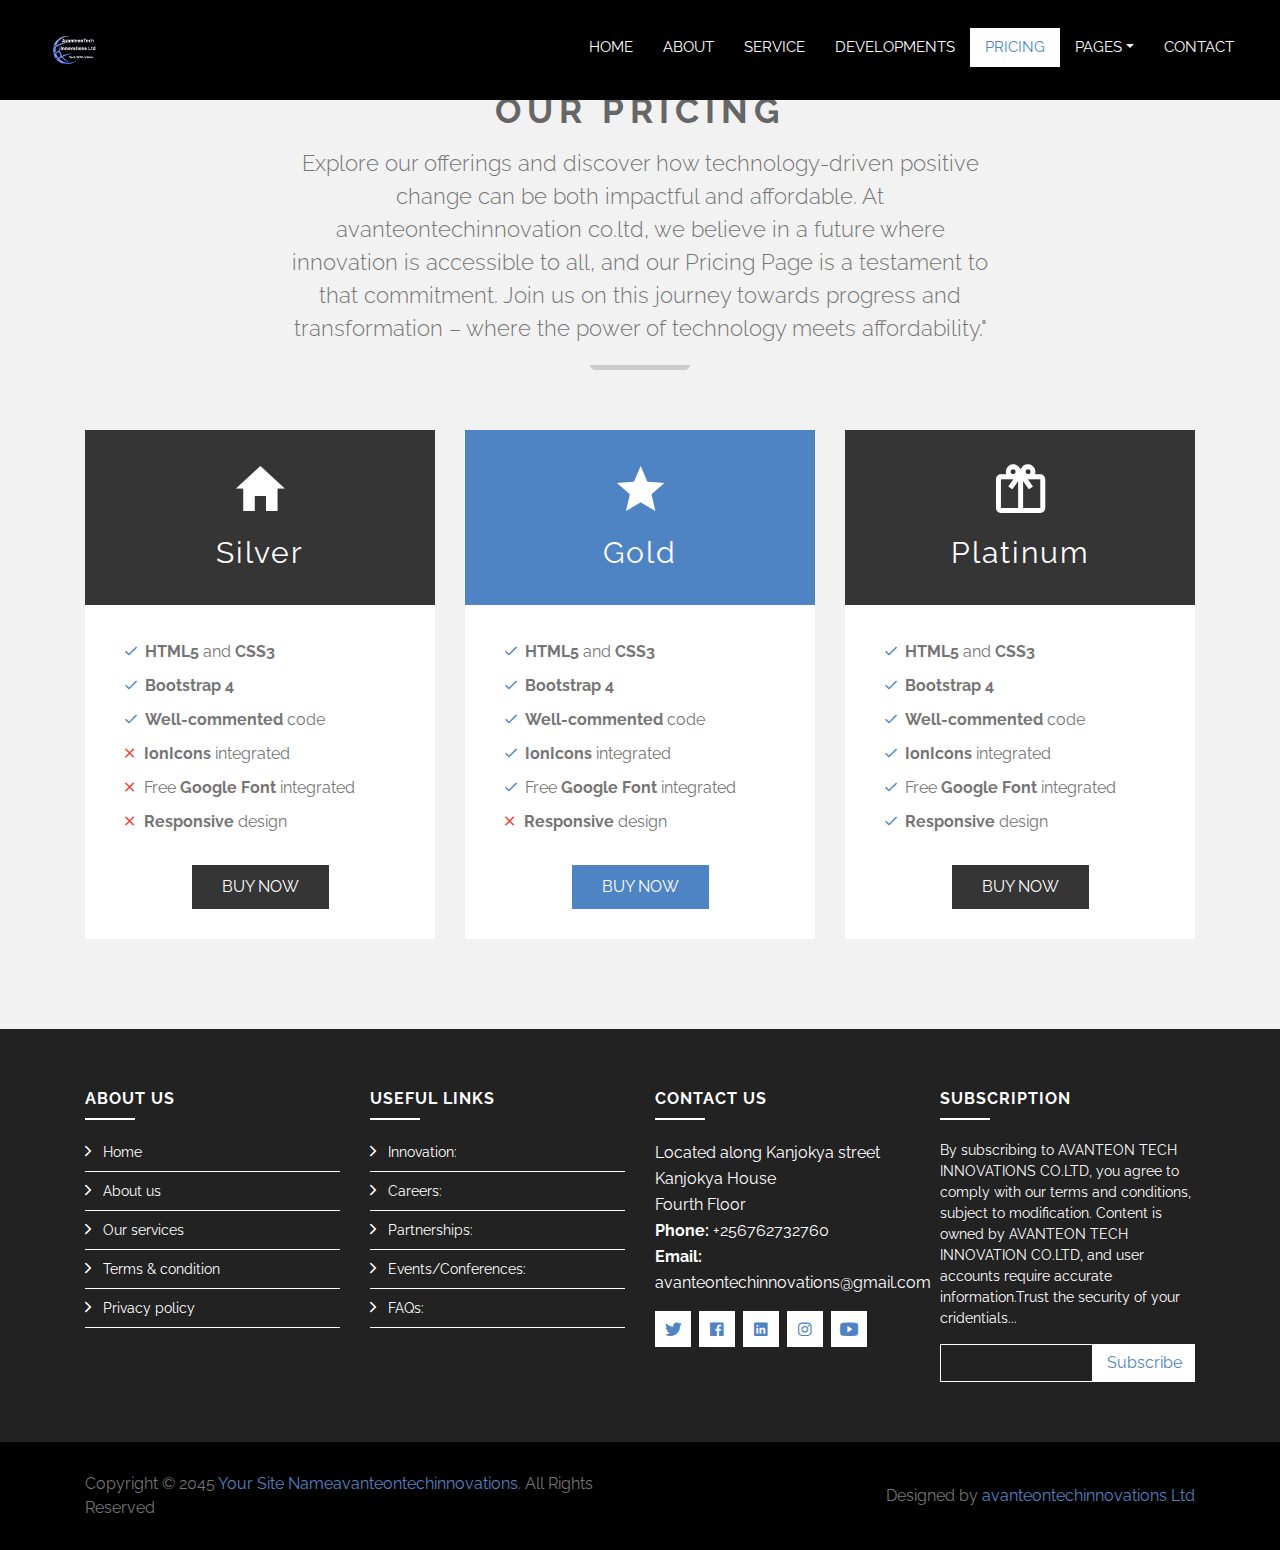
<file: pricing.html>
<!DOCTYPE html>
<html lang="en">
    <head>
        <meta charset="utf-8">
        <title>AvanteonTech Innovations Ltd</title>
        <meta content="width=device-width, initial-scale=1.0" name="viewport">
        <meta content="avanteontechinnovations ltd" name="keywords">
        <meta content="avanteontechinnovations ltd" name="description">

        <!-- Favicon -->
        <link href="img/favicon.ico" rel="icon">

        <!-- Google Font -->
        <link href="https://fonts.googleapis.com/css?family=Raleway:200,300,400,500,600,700,800,900&display=swap" rel="stylesheet"> 

        <!-- Libraries CSS -->
        <link href="lib/bootstrap/css/bootstrap.min.css" rel="stylesheet">
        <link href="lib/ionicons/css/ionicons.min.css" rel="stylesheet">
        <link href="lib/owlcarousel/assets/owl.carousel.min.css" rel="stylesheet">
        <link href="lib/lightbox/css/lightbox.min.css" rel="stylesheet">

        <!-- Main Stylesheet -->
        <link href="css/style.css" rel="stylesheet">
    </head>

    <body>
        <!-- Nav Start -->
        <div id="nav">
            <div class="container-fluid">
                <nav class="navbar navbar-expand-md bg-dark navbar-dark">
                    <a href="index.html" class="navbar-brand">
                        <img src="img/logo.png" alt="Logo">
                    </a>
                    <button type="button" class="navbar-toggler" data-toggle="collapse" data-target="#navbarCollapse">
                        <span class="navbar-toggler-icon"></span>
                    </button>

                    <div class="collapse navbar-collapse justify-content-between" id="navbarCollapse">
                        <div class="navbar-nav ml-auto">
                            <a href="index.html" class="nav-item nav-link">Home</a>
                            <a href="about.html" class="nav-item nav-link">About</a>
                            <a href="service.html" class="nav-item nav-link">Service</a>
                            <a href="portfolio.html" class="nav-item nav-link">DEVELOPMENTS</a>
                            <a href="pricing.html" class="nav-item nav-link active">Pricing</a>
                            <div class="nav-item dropdown">
                                <a href="#" class="nav-link dropdown-toggle" data-toggle="dropdown">Pages</a>
                                <div class="dropdown-menu">
                                    <a href="skill.html" class="dropdown-item">Skills</a>
                                    <a href="team.html" class="dropdown-item">Team Members</a>
                                    <a href="review.html" class="dropdown-item">Reviews</a>
                                    <a href="client.html" class="dropdown-item">Clients</a>
                                    <a href="single.html" class="dropdown-item">Resources</a>
                                </div>
                            </div>
                            <a href="contact.html" class="nav-item nav-link">Contact</a>
                        </div>
                    </div>
                </nav>
            </div>
        </div>
        <!-- Nav End -->
        
        <!--Pricing start-->
        <div class="pricing">
            <div class="container">
                <div class="section-header">
                    <h2>Our Pricing</h2>
                    <p>
                        Explore our offerings and discover how technology-driven positive change can be both impactful and affordable. At avanteontechinnovation co.ltd, we believe in a future where innovation is accessible to all, and our Pricing Page is a testament to that commitment. Join us on this journey towards progress and transformation – where the power of technology meets affordability." 
                    </p>
                </div>
                <div class="row">
                    <div class="col-md-4">
                        <div class="price-content">
                            <div class="price-plan">
                                <i class="ion-md-home"></i>
                                <p class="price-title">Silver</p>
                               <!-- Skills Start <h2 class="price-amount"><span>$</span>9<span>.99</span><span> / m</span></h2>-->
                            </div>
                            <ul class="price-details">
                                <li><i class="ion-md-checkmark"></i><strong>HTML5</strong> and <strong>CSS3</strong></li>
                                <li><i class="ion-md-checkmark"></i><strong>Bootstrap 4</strong></li>
                                <li><i class="ion-md-checkmark"></i><strong>Well-commented</strong> code</li>
                                <li><i class="ion-md-close"></i><strong>IonIcons</strong> integrated</li>
                                <li><i class="ion-md-close"></i>Free <strong>Google Font</strong> integrated</li>
                                <li><i class="ion-md-close"></i><strong>Responsive</strong> design</li>
                            </ul>
                            <a href="#" class="btn mian-btn price-btn">Buy Now</a>
                        </div>
                    </div>
                    <div class="col-md-4">
                        <div class="price-content features-price">
                            <div class="price-plan">
                                <i class="ion-md-star"></i>
                                <p class="price-title">Gold</p>
                                <!-- Skills Start <h2 class="price-amount"><span>$</span>19<span>.99</span><span> / m</span></h2>-->
                            </div>
                            <ul class="price-details">
                                <li><i class="ion-md-checkmark"></i><strong>HTML5</strong> and <strong>CSS3</strong></li>
                                <li><i class="ion-md-checkmark"></i><strong>Bootstrap 4</strong></li>
                                <li><i class="ion-md-checkmark"></i><strong>Well-commented</strong> code</li>
                                <li><i class="ion-md-checkmark"></i><strong>IonIcons</strong> integrated</li>
                                <li><i class="ion-md-checkmark"></i>Free <strong>Google Font</strong> integrated</li>
                                <li><i class="ion-md-close"></i><strong>Responsive</strong> design</li>
                            </ul>
                            <a href="#" class="btn mian-btn price-btn features-price-btn">Buy Now</a>
                        </div>
                    </div>
                    <div class="col-md-4">
                        <div class="price-content">
                            <div class="price-plan">
                                <i class="ion-md-gift"></i>
                                <p class="price-title">Platinum</p>
                               <!-- Skills Start <h2 class="price-amount"><span>$</span>29<span>.99</span><span> / m</span></h2> -->
                            </div>
                            <ul class="price-details">
                                <li><i class="ion-md-checkmark"></i><strong>HTML5</strong> and <strong>CSS3</strong></li>
                                <li><i class="ion-md-checkmark"></i><strong>Bootstrap 4</strong></li>
                                <li><i class="ion-md-checkmark"></i><strong>Well-commented</strong> code</li>
                                <li><i class="ion-md-checkmark"></i><strong>IonIcons</strong> integrated</li>
                                <li><i class="ion-md-checkmark"></i>Free <strong>Google Font</strong> integrated</li>
                                <li><i class="ion-md-checkmark"></i><strong>Responsive</strong> design</li>
                            </ul>
                            <a href="#" class="btn mian-btn price-btn">Buy Now</a>
                        </div>
                    </div>
                </div>
            </div>
        </div>
        <!--Pricing End-->

        <!-- Footer Start -->
        <div class="footer">
            <div class="footer-top">
                <div class="container">
                    <div class="row">
                        <div class="col-lg-3 col-md-6 footer-links">
                            <h4>About Us</h4>
                            <ul>
                                <li><i class="ion-ios-arrow-forward"></i> <a href="#">Home</a></li>
                                <li><i class="ion-ios-arrow-forward"></i> <a href="#">About us</a></li>
                                <li><i class="ion-ios-arrow-forward"></i> <a href="#">Our services</a></li>
                                <li><i class="ion-ios-arrow-forward"></i> <a href="#">Terms & condition</a></li>
                                <li><i class="ion-ios-arrow-forward"></i> <a href="#">Privacy policy</a></li>
                            </ul>
                        </div>

                        <div class="col-lg-3 col-md-6 footer-links">
                            <h4>Useful Links</h4>
                            <ul>
                                <li><i class="ion-ios-arrow-forward"></i> <a href="#">Innovation:</a></li>
                                <li><i class="ion-ios-arrow-forward"></i> <a href="#">Careers: </a></li>
                                <li><i class="ion-ios-arrow-forward"></i> <a href="#">Partnerships: </a></li>
                                <li><i class="ion-ios-arrow-forward"></i> <a href="#">Events/Conferences:</a></li>
                                <li><i class="ion-ios-arrow-forward"></i> <a href="#">FAQs:</a></li>
                            </ul>
                        </div>

                        <div class="col-lg-3 col-md-6 footer-contact">
                            <h4>Contact Us</h4>
                            <p>
                                Located along Kanjokya street<br>
                                Kanjokya House<br>
                                Fourth Floor <br>
                                <strong>Phone:</strong> +256762732760<br>
                                <strong>Email:</strong> avanteontechinnovations@gmail.com<br>
                            </p>

                            <div class="social-links">
                                <a href="https://twitter.com/avanteontech/"><i class="ion-logo-twitter"></i></a>
                                <a href="https://www.facebook.com/profile.php?id=61552722942180"><i class="ion-logo-facebook"></i></a>
                                <a href="https://www.linkedin.com/checkpoint/challenge/AgGfIBsRcYiL_wAAAYwuqrAzpwv4APd4WmpkMc687RCTkpYUOxXH_Tn1rPm7IfKIccO55-hC7EQ8iPO0m961McJGKLUumQ?ut=1fA7sCi9CpLb01"><i class="ion-logo-linkedin"></i></a>
                                <a href="https://www.instagram.com/avanteontechinnovation/"><i class="ion-logo-instagram"></i></a>
                                <a href="https://www.youtube.com/channel/UCsGB1y3PxIF1KQjNHL9kvHg"><i class="ion-logo-youtube"></i></a>
                            </div>

                        </div>

                        <div class="col-lg-3 col-md-6 footer-newsletter">
                            <h4>Subscription</h4>
                            <p>By subscribing to AVANTEON TECH INNOVATIONS CO.LTD, you agree to comply with our terms and conditions, subject to modification. Content is owned by AVANTEON TECH INNOVATION CO.LTD, and user accounts require accurate information.Trust the security of your cridentials...</p>
                            <form action="" method="post">
                                <input type="email" name="email"><input type="submit"  value="Subscribe">
                            </form>
                        </div>

                    </div>
                </div>
            </div>

            <div class="container">
                <div class="row align-items-center">
                    <div class="col-md-6 copyright">
                        Copyright &copy; 2045 <a href="contact.html">Your Site Nameavanteontechinnovations</a>. All Rights Reserved
                    </div>
                    <div class="col-md-6 credit">
		
                        Designed by <a href="contact.html">avanteontechinnovations Ltd</a>
                    </div>
                </div>
            </div>
        </div>
        <!-- Footer End -->

        <a href="#" class="back-to-top"><i class="ion-ios-arrow-up"></i></a>

        <!-- Libraries JS -->
        <script src="lib/jquery/jquery.min.js"></script>
        <script src="lib/jquery/jquery-migrate.min.js"></script>
        <script src="lib/bootstrap/js/bootstrap.bundle.min.js"></script>
        <script src="lib/easing/easing.min.js"></script>
        <script src="lib/waypoints/waypoints.min.js"></script>
        <script src="lib/counterup/counterup.min.js"></script>
        <script src="lib/owlcarousel/owl.carousel.min.js"></script>
        <script src="lib/lightbox/js/lightbox.min.js"></script>

        <!-- Main Javascript -->
        <script src="js/main.js"></script>

    </body>
</html>
</file>
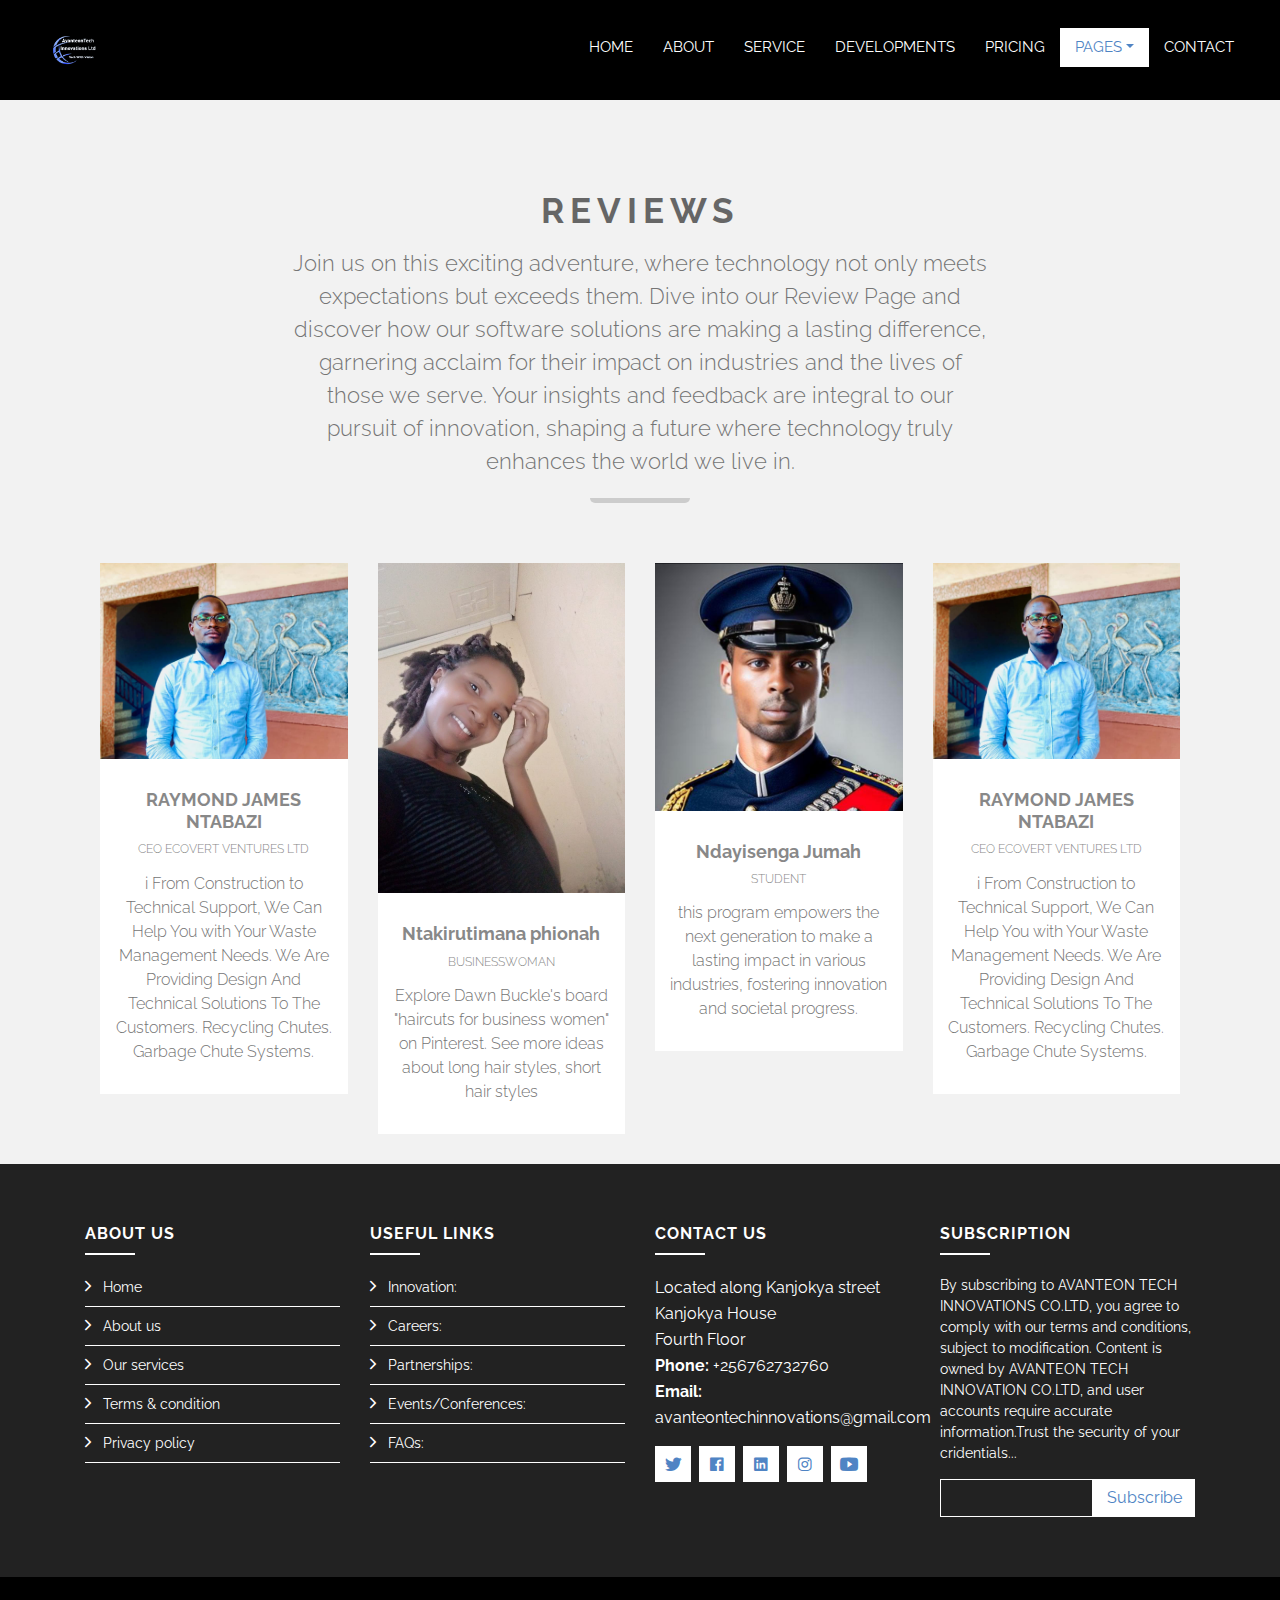
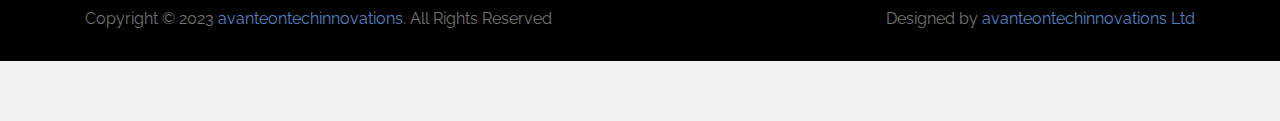
<file: review.html>
<!DOCTYPE html>
<html lang="en">
    <head>
        <meta charset="utf-8">
        <title>AvanteonTech Innovations Ltd</title>
        <meta content="width=device-width, initial-scale=1.0" name="viewport">
        <meta content="avanteontechinnovations ltd" name="keywords">
        <meta content="avanteontechinnovations ltd" name="description">

        <!-- Favicon -->
        <link href="img/favicon.ico" rel="icon">

        <!-- Google Font -->
        <link href="https://fonts.googleapis.com/css?family=Raleway:200,300,400,500,600,700,800,900&display=swap" rel="stylesheet"> 

        <!-- Libraries CSS -->
        <link href="lib/bootstrap/css/bootstrap.min.css" rel="stylesheet">
        <link href="lib/ionicons/css/ionicons.min.css" rel="stylesheet">
        <link href="lib/owlcarousel/assets/owl.carousel.min.css" rel="stylesheet">
        <link href="lib/lightbox/css/lightbox.min.css" rel="stylesheet">

        <!-- Main Stylesheet -->
        <link href="css/style.css" rel="stylesheet">
    </head>

    <body>
        <!-- Nav Start -->
        <div id="nav">
            <div class="container-fluid">
                <nav class="navbar navbar-expand-md bg-dark navbar-dark">
                    <a href="index.html" class="navbar-brand">
                        <img src="img/logo.png" alt="Logo">
                    </a>
                    <button type="button" class="navbar-toggler" data-toggle="collapse" data-target="#navbarCollapse">
                        <span class="navbar-toggler-icon"></span>
                    </button>

                    <div class="collapse navbar-collapse justify-content-between" id="navbarCollapse">
                        <div class="navbar-nav ml-auto">
                            <a href="index.html" class="nav-item nav-link">Home</a>
                            <a href="about.html" class="nav-item nav-link">About</a>
                            <a href="service.html" class="nav-item nav-link">Service</a>
                            <a href="portfolio.html" class="nav-item nav-link">DEVELOPMENTS</a>
                            <a href="pricing.html" class="nav-item nav-link">Pricing</a>
                            <div class="nav-item dropdown">
                                <a href="#" class="nav-link dropdown-toggle active" data-toggle="dropdown">Pages</a>
                                <div class="dropdown-menu">
                                    <a href="skill.html" class="dropdown-item">Skills</a>
                                    <a href="team.html" class="dropdown-item">Team Members</a>
                                    <a href="review.html" class="dropdown-item active">Reviews</a>
                                    <a href="client.html" class="dropdown-item">Clients</a>
                                    <a href="single.html" class="dropdown-item">Resources</a>
                                </div>
                            </div>
                            <a href="contact.html" class="nav-item nav-link">Contact</a>
                        </div>
                    </div>
                </nav>
            </div>
        </div>
        <!-- Nav End -->

        <!-- Testimonials Start -->
        <div class="testimonials mt-100">
            <div class="container">
                <div class="section-header">
                    <h2>Reviews</h2>
                    <p>
                        Join us on this exciting adventure, where technology not only meets expectations but exceeds them. Dive into our Review Page and discover how our software solutions are making a lasting difference, garnering acclaim for their impact on industries and the lives of those we serve. Your insights and feedback are integral to our pursuit of innovation, shaping a future where technology truly enhances the world we live in. 
                    </p>
                </div>

                <div class="owl-carousel testimonials-carousel">
                    <div class="testimonial-item row align-items-center">
                        <div class="testimonial-img">
                            <img src="img/testimonial-1.jpg" alt="Testimonial image">
                        </div>
                        <div class="testimonial-text">
                            <h3>RAYMOND JAMES NTABAZI</h3>
                            <h4>CEO ecovert ventures Ltd</h4>
                            <p>i
                                From Construction to Technical Support, We Can Help You with Your Waste Management Needs. We Are Providing Design And Technical Solutions To The Customers. Recycling Chutes. Garbage Chute Systems.
                            </p>
                        </div>
                    </div>
                    <div class="testimonial-item row align-items-center">
                        <div class="testimonial-img">
                            <img src="img/testimonial-2.jpg" alt="Testimonial image">
                        </div>
                        <div class="testimonial-text">
                            <h3>Ntakirutimana phionah</h3>
                            <h4>businesswoman</h4>
                            <p>
                                Explore Dawn Buckle's board "haircuts for business women" on Pinterest. See more ideas about long hair styles, short hair styles
                            </p>
                        </div>
                    </div>
                    <div class="testimonial-item row align-items-center">
                        <div class="testimonial-img">
                            <img src="img/jumah.jpg" alt="Testimonial image">
                        </div>
                        <div class="testimonial-text">
                            <h3>Ndayisenga Jumah</h3>
                            <h4>student</h4>
                            <p>
                                this program empowers the next generation to make a lasting impact in various industries, fostering innovation and societal progress.
                            </p>
                        </div>
                    </div>
                    <!--
                      <div class="testimonial-item row align-items-center">
                        <div class="testimonial-img">
                            <img src="img/testimonial-4.jpg" alt="Testimonial image">
                        </div>
                        
                        <div class="testimonial-text">
                            <h3>Kerry E. Thomas</h3>
                            <h4>businesswoman</h4>
                            <p>
                                Lorem ipsum dolor sit amet consectetur adipiscing elit. Maecenas dictum vel
                            </p>
                        </div>
                    </div>
                    <div class="testimonial-item row align-items-center">
                        <div class="testimonial-img">
                            <img src="img/testimonial-5.jpg" alt="Testimonial image">
                        </div>
                        <div class="testimonial-text">
                            <h3>Kerry E. Thomas</h3>
                            <h4>businesswoman</h4>
                            <p>
                                Lorem ipsum dolor sit amet consectetur adipiscing elit. Maecenas dictum vel
                            </p>
                        </div>
                    </div>
                -->
            </div>
        </div>
        <!-- Testimonials End -->

        <!-- Footer Start -->
        <div class="footer">
            <div class="footer-top">
                <div class="container">
                    <div class="row">
                        <div class="col-lg-3 col-md-6 footer-links">
                            <h4>About Us</h4>
                            <ul>
                                <li><i class="ion-ios-arrow-forward"></i> <a href="#">Home</a></li>
                                <li><i class="ion-ios-arrow-forward"></i> <a href="#">About us</a></li>
                                <li><i class="ion-ios-arrow-forward"></i> <a href="#">Our services</a></li>
                                <li><i class="ion-ios-arrow-forward"></i> <a href="#">Terms & condition</a></li>
                                <li><i class="ion-ios-arrow-forward"></i> <a href="#">Privacy policy</a></li>
                            </ul>
                        </div>

                        <div class="col-lg-3 col-md-6 footer-links">
                            <h4>Useful Links</h4>
                            <ul>
                                <li><i class="ion-ios-arrow-forward"></i> <a href="#">Innovation:</a></li>
                                <li><i class="ion-ios-arrow-forward"></i> <a href="#">Careers: </a></li>
                                <li><i class="ion-ios-arrow-forward"></i> <a href="#">Partnerships: </a></li>
                                <li><i class="ion-ios-arrow-forward"></i> <a href="#">Events/Conferences:</a></li>
                                <li><i class="ion-ios-arrow-forward"></i> <a href="#">FAQs:</a></li>
                            </ul>
                        </div>

                        <div class="col-lg-3 col-md-6 footer-contact">
                            <h4>Contact Us</h4>
                            <p>
                                Located along Kanjokya street<br>
                                Kanjokya House<br>
                                Fourth Floor <br>
                                <strong>Phone:</strong> +256762732760<br>
                                <strong>Email:</strong> avanteontechinnovations@gmail.com<br>
                            </p>

                            <div class="social-links">
                                <a href="https://twitter.com/avanteontech"><i class="ion-logo-twitter"></i></a>
                                <a href="https://www.facebook.com/profile.php?id=61552722942180"><i class="ion-logo-facebook"></i></a>
                                <a href="https://www.linkedin.com/checkpoint/challenge/AgGfIBsRcYiL_wAAAYwuqrAzpwv4APd4WmpkMc687RCTkpYUOxXH_Tn1rPm7IfKIccO55-hC7EQ8iPO0m961McJGKLUumQ?ut=1fA7sCi9CpLb01"><i class="ion-logo-linkedin"></i></a>
                                <a href="https://www.instagram.com/avanteontechinnovation/"><i class="ion-logo-instagram"></i></a>
                                <a href="https://www.youtube.com/channel/UCsGB1y3PxIF1KQjNHL9kvHg"><i class="ion-logo-youtube"></i></a>
                            </div>

                        </div>

                        <div class="col-lg-3 col-md-6 footer-newsletter">
                            <h4>Subscription</h4>
                            <p>By subscribing to AVANTEON TECH INNOVATIONS CO.LTD, you agree to comply with our terms and conditions, subject to modification. Content is owned by AVANTEON TECH INNOVATION CO.LTD, and user accounts require accurate information.Trust the security of your cridentials...</p>
                            <form action="" method="post">
                                <input type="email" name="email"><input type="submit"  value="Subscribe">
                            </form>
                        </div>

                    </div>
                </div>
            </div>

            <div class="container">
                <div class="row align-items-center">
                    <div class="col-md-6 copyright">
                        Copyright &copy; 2023 <a href="contact.html">avanteontechinnovations</a>. All Rights Reserved
                    </div>
                    <div class="col-md-6 credit">
		
                        Designed by <a href="contact.html">avanteontechinnovations Ltd</a>
                    </div>
                </div>
            </div>
        </div>
        <!-- Footer End -->

        <a href="#" class="back-to-top"><i class="ion-ios-arrow-up"></i></a>

        <!-- Libraries JS -->
        <script src="lib/jquery/jquery.min.js"></script>
        <script src="lib/jquery/jquery-migrate.min.js"></script>
        <script src="lib/bootstrap/js/bootstrap.bundle.min.js"></script>
        <script src="lib/easing/easing.min.js"></script>
        <script src="lib/waypoints/waypoints.min.js"></script>
        <script src="lib/counterup/counterup.min.js"></script>
        <script src="lib/owlcarousel/owl.carousel.min.js"></script>
        <script src="lib/lightbox/js/lightbox.min.js"></script>

        <!-- Main Javascript -->
        <script src="js/main.js"></script>

    </body>
</html>
</file>
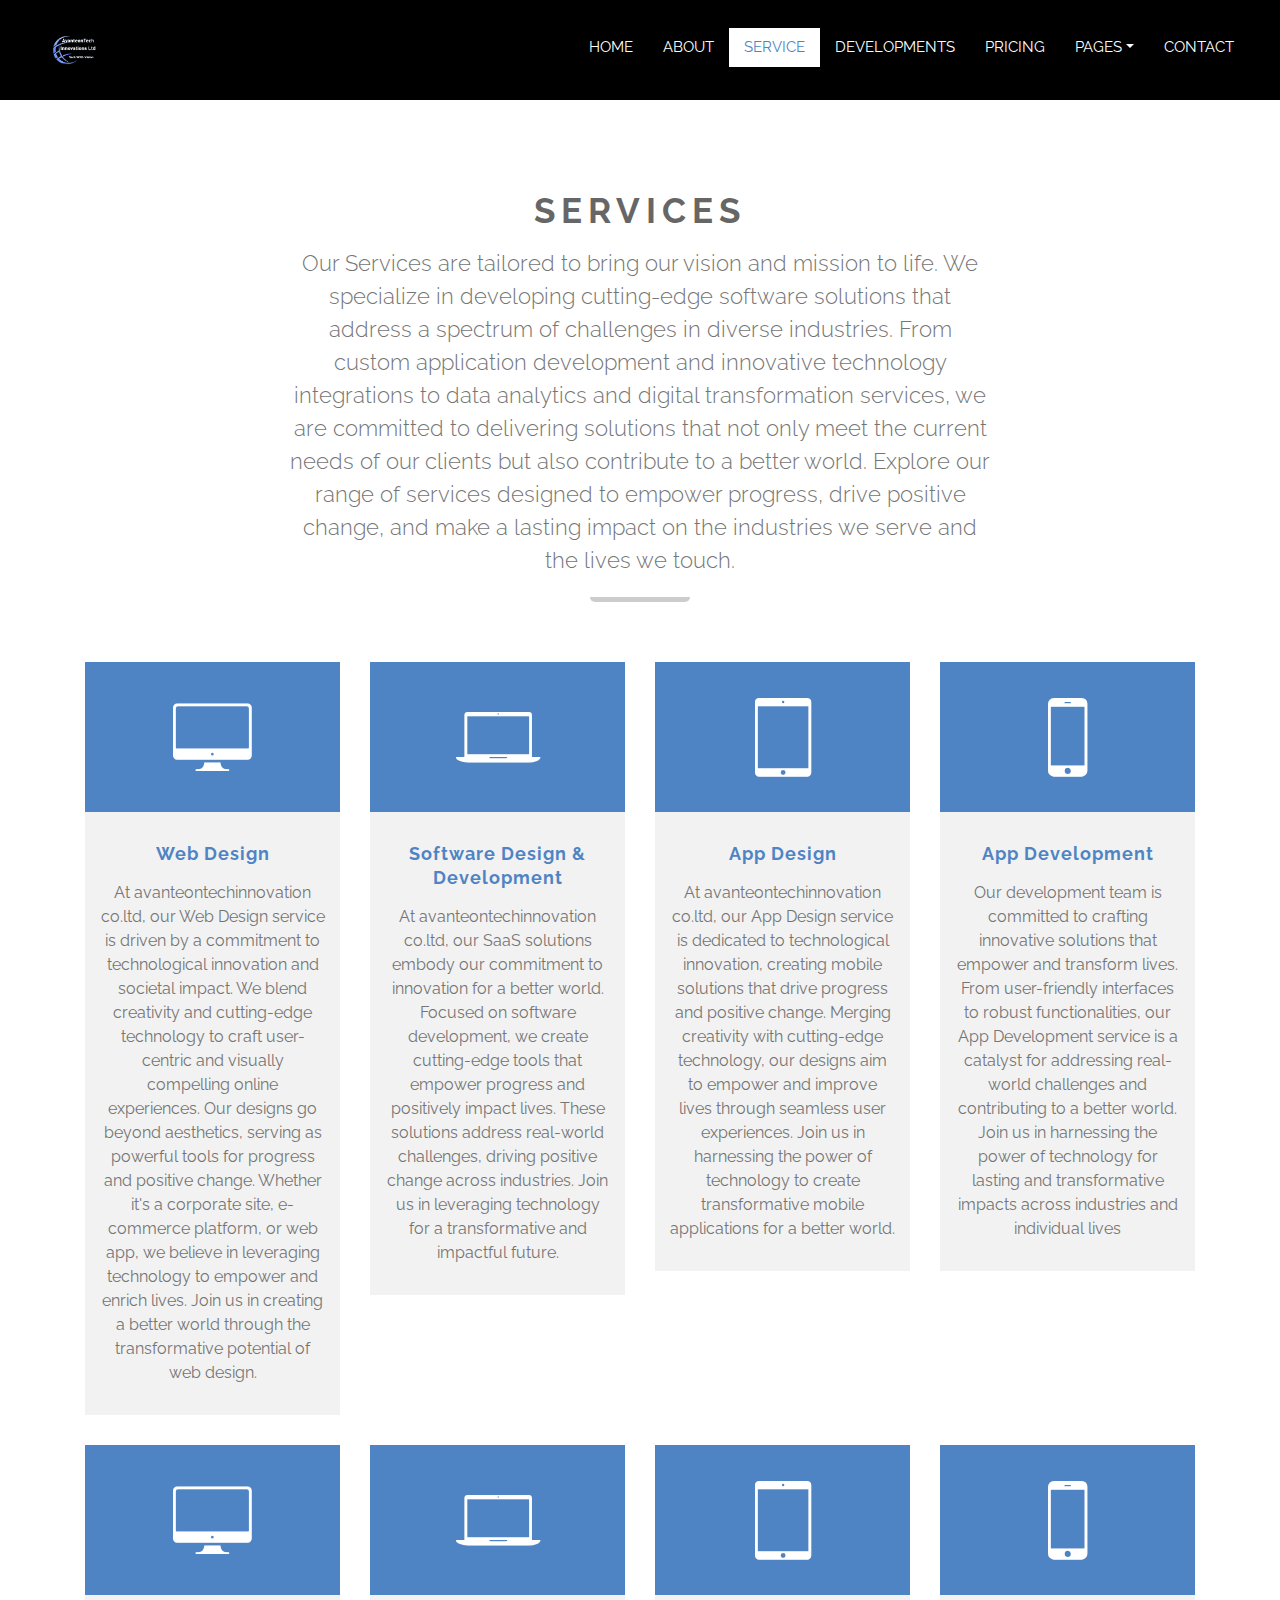
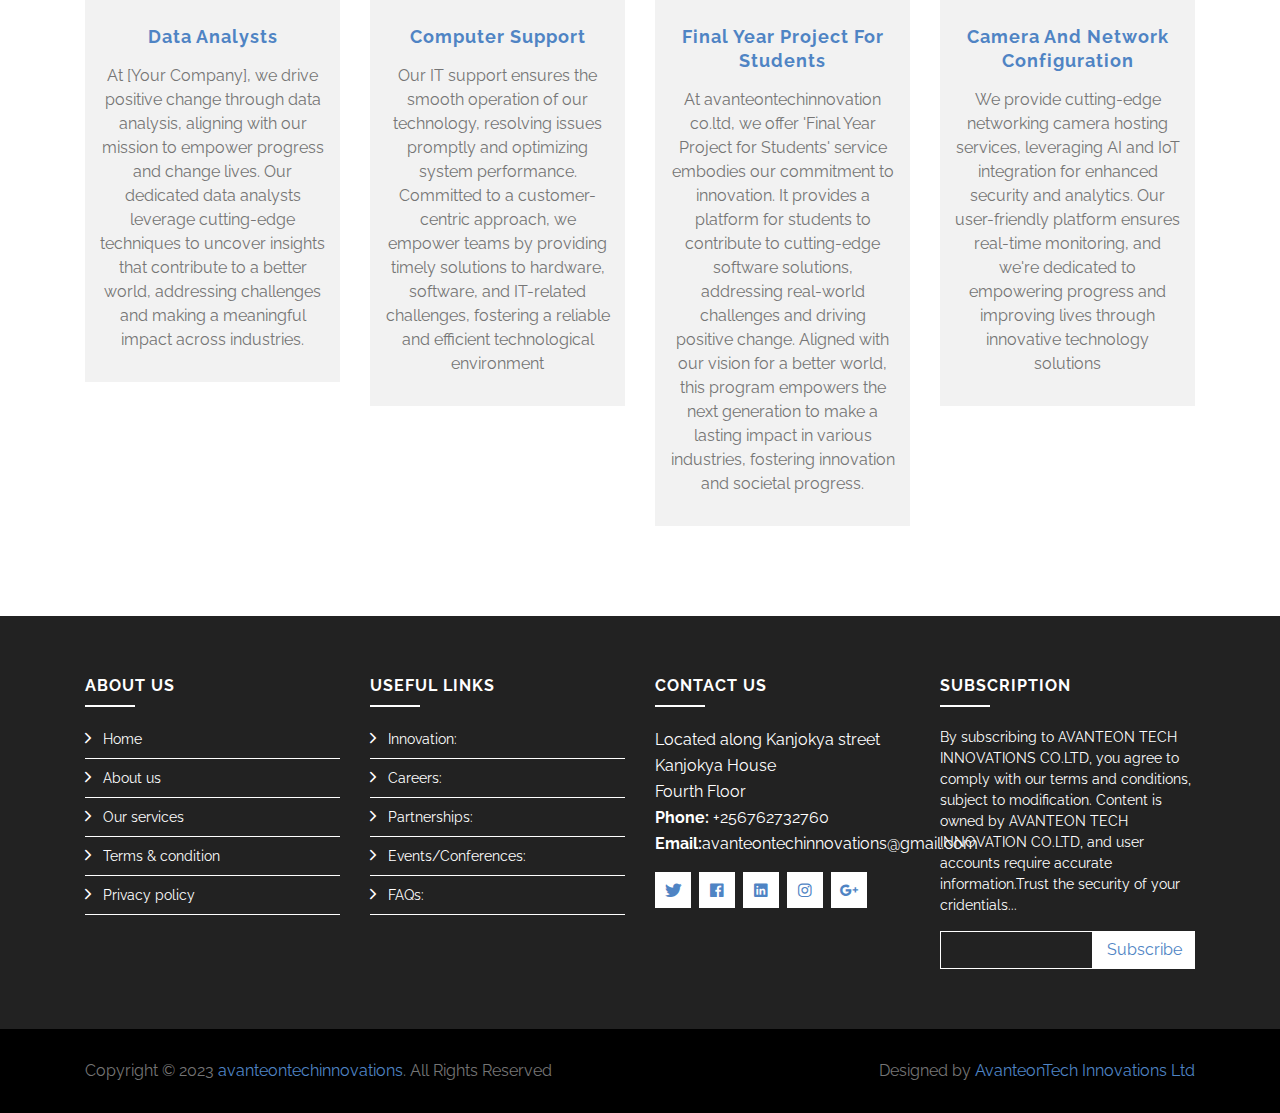
<file: service.html>
<!DOCTYPE html>
<html lang="en">
    <head>
        <meta charset="utf-8">
        <title>AvanteonTech Innovations Ltd</title>
        <meta content="width=device-width, initial-scale=1.0" name="viewport">
        <meta content="avanteontechinnovations ltd" name="keywords">
        <meta content="avanteontechinnovations ltd" name="description">

        <!-- Favicon -->
        <link href="img/favicon.ico" rel="icon">

        <!-- Google Font -->
        <link href="https://fonts.googleapis.com/css?family=Raleway:200,300,400,500,600,700,800,900&display=swap" rel="stylesheet"> 

        <!-- Libraries CSS -->
        <link href="lib/bootstrap/css/bootstrap.min.css" rel="stylesheet">
        <link href="lib/ionicons/css/ionicons.min.css" rel="stylesheet">
        <link href="lib/owlcarousel/assets/owl.carousel.min.css" rel="stylesheet">
        <link href="lib/lightbox/css/lightbox.min.css" rel="stylesheet">

        <!-- Main Stylesheet -->
        <link href="css/style.css" rel="stylesheet">
    </head>

    <body>
        <!-- Nav Start -->
        <div id="nav">
            <div class="container-fluid">
                <nav class="navbar navbar-expand-md bg-dark navbar-dark">
                    <a href="index.html" class="navbar-brand">
                        <img src="img/logo.png" alt="Logo">
                    </a>
                    <button type="button" class="navbar-toggler" data-toggle="collapse" data-target="#navbarCollapse">
                        <span class="navbar-toggler-icon"></span>
                    </button>

                    <div class="collapse navbar-collapse justify-content-between" id="navbarCollapse">
                        <div class="navbar-nav ml-auto">
                            <a href="index.html" class="nav-item nav-link">Home</a>
                            <a href="about.html" class="nav-item nav-link">About</a>
                            <a href="service.html" class="nav-item nav-link active">Service</a>
                            <a href="portfolio.html" class="nav-item nav-link">DEVELOPMENTS</a>
                            <a href="pricing.html" class="nav-item nav-link">Pricing</a>
                            <div class="nav-item dropdown">
                                <a href="#" class="nav-link dropdown-toggle" data-toggle="dropdown">Pages</a>
                                <div class="dropdown-menu">
                                    <a href="skill.html" class="dropdown-item">Skills</a>
                                    <a href="team.html" class="dropdown-item">Team Members</a>
                                    <a href="review.html" class="dropdown-item">Reviews</a>
                                    <a href="client.html" class="dropdown-item">Clients</a>
                                    <a href="single.html" class="dropdown-item">Resources</a>
                                </div>
                            </div>
                            <a href="contact.html" class="nav-item nav-link">Contact</a>
                        </div>
                    </div>
                </nav>
            </div>
        </div>
        <!-- Nav End -->

        <!-- Service Start -->
        <div class="service mt-100">
            <div class="container">
                <div class="section-header">
                    <h2>Services</h2>
                    <p>
                         Our Services are tailored to bring our vision and mission to life. We specialize in developing cutting-edge software solutions that address a spectrum of challenges in diverse industries. From custom application development and innovative technology integrations to data analytics and digital transformation services, we are committed to delivering solutions that not only meet the current needs of our clients but also contribute to a better world. Explore our range of services designed to empower progress, drive positive change, and make a lasting impact on the industries we serve and the lives we touch. 
                    </p>
                </div>
                <div class="row">
                    <div class="col-sm-6 col-md-4 col-lg-3">
                        <div class="service-item">
                            <div class="service-icon">
                                <i class="ion-ios-desktop"></i>
                            </div>
                            <div class="service-detail">
                                <h4><a href="">Web Design</a></h4>
                                <p>At avanteontechinnovation co.ltd, our Web Design service is driven by a commitment to technological innovation and societal impact. We blend creativity and cutting-edge technology to craft user-centric and visually compelling online experiences. Our designs go beyond aesthetics, serving as powerful tools for progress and positive change. Whether it's a corporate site, e-commerce platform, or web app, we believe in leveraging technology to empower and enrich lives. Join us in creating a better world through the transformative potential of web design.</p>
                            </div>
                        </div>
                    </div>
                    <div class="col-sm-6 col-md-4 col-lg-3">
                        <div class="service-item">
                            <div class="service-icon">
                                <i class="ion-ios-laptop"></i>
                            </div>
                            <div class="service-detail">
                                <h4><a href="">Software design & development</a></h4>
                                <p>At avanteontechinnovation co.ltd, our SaaS solutions embody our commitment to innovation for a better world. Focused on software development, we create cutting-edge tools that empower progress and positively impact lives. These solutions address real-world challenges, driving positive change across industries. Join us in leveraging technology for a transformative and impactful future.</p>
                            </div>
                        </div>
                    </div>
                    <div class="col-sm-6 col-md-4 col-lg-3">
                        <div class="service-item">
                            <div class="service-icon">
                                <i class="ion-ios-tablet-portrait"></i>
                            </div>
                            <div class="service-detail">
                                <h4><a href="">App Design</a></h4>
                                <p>At avanteontechinnovation co.ltd, our App Design service is dedicated to technological innovation, creating mobile solutions that drive progress and positive change. Merging creativity with cutting-edge technology, our designs aim to empower and improve lives through seamless user experiences. Join us in harnessing the power of technology to create transformative mobile applications for a better world.</p>
                            </div>
                        </div>
                    </div>
                    <div class="col-sm-6 col-md-4 col-lg-3">
                        <div class="service-item">
                            <div class="service-icon">
                                <i class="ion-ios-phone-portrait"></i>
                            </div>
                            <div class="service-detail">
                                <h4><a href="">App Development</a></h4>
                                <p>Our development team is committed to crafting innovative solutions that empower and transform lives. From user-friendly interfaces to robust functionalities, our App Development service is a catalyst for addressing real-world challenges and contributing to a better world. Join us in harnessing the power of technology for lasting and transformative impacts across industries and individual lives </p>
                            </div>
                        </div>
                    </div>
                    <div class="col-sm-6 col-md-4 col-lg-3">
                        <div class="service-item">
                            <div class="service-icon">
                                <i class="ion-ios-desktop"></i>
                            </div>
                            <div class="service-detail">
                                <h4><a href="">Data analysts</a></h4>
                                <p>At [Your Company], we drive positive change through data analysis, aligning with our mission to empower progress and change lives. Our dedicated data analysts leverage cutting-edge techniques to uncover insights that contribute to a better world, addressing challenges and making a meaningful impact across industries.</p>
                            </div>
                        </div>
                    </div>
                    <div class="col-sm-6 col-md-4 col-lg-3">
                        <div class="service-item">
                            <div class="service-icon">
                                <i class="ion-ios-laptop"></i>
                            </div>
                            <div class="service-detail">
                                <h4><a href="">Computer support</a></h4>
                                <p>Our IT support ensures the smooth operation of our technology, resolving issues promptly and optimizing system performance. Committed to a customer-centric approach, we empower teams by providing timely solutions to hardware, software, and IT-related challenges, fostering a reliable and efficient technological environment</p>
                            </div>
                        </div>
                    </div>
                    <div class="col-sm-6 col-md-4 col-lg-3">
                        <div class="service-item">
                            <div class="service-icon">
                                <i class="ion-ios-tablet-portrait"></i>
                            </div>
                            <div class="service-detail">
                                <h4><a href="">Final Year Project for Students</a></h4>
                                <p>At avanteontechinnovation co.ltd, we offer 'Final Year Project for Students' service embodies our commitment to innovation. It provides a platform for students to contribute to cutting-edge software solutions, addressing real-world challenges and driving positive change. Aligned with our vision for a better world, this program empowers the next generation to make a lasting impact in various industries, fostering innovation and societal progress.</p>
                            </div>
                        </div>
                    </div>
                    <div class="col-sm-6 col-md-4 col-lg-3">
                        <div class="service-item">
                            <div class="service-icon">
                                <i class="ion-ios-phone-portrait"></i>
                            </div>
                            <div class="service-detail">
                                <h4><a href="">camera and network configuration</a></h4>
                                <p>We provide cutting-edge networking camera hosting services, leveraging AI and IoT integration for enhanced security and analytics. Our user-friendly platform ensures real-time monitoring, and we're dedicated to empowering progress and improving lives through innovative technology solutions</p>
                            </div>
                        </div>
                    </div>
                </div>
            </div>
        </div>
        <!-- Service End -->

        <!-- Footer Start -->
        <div class="footer">
            <div class="footer-top">
                <div class="container">
                    <div class="row">
                        <div class="col-lg-3 col-md-6 footer-links">
                            <h4>About Us</h4>
                            <ul>
                                <li><i class="ion-ios-arrow-forward"></i> <a href="index.html">Home</a></li>
                                <li><i class="ion-ios-arrow-forward"></i> <a href="#">About us</a></li>
                                <li><i class="ion-ios-arrow-forward"></i> <a href="#">Our services</a></li>
                                <li><i class="ion-ios-arrow-forward"></i> <a href="#">Terms & condition</a></li>
                                <li><i class="ion-ios-arrow-forward"></i> <a href="#">Privacy policy</a></li>
                            </ul>
                        </div>

                        <div class="col-lg-3 col-md-6 footer-links">
                            <h4>Useful Links</h4>
                            <ul>
                                <li><i class="ion-ios-arrow-forward"></i> <a href="#">Innovation:</a></li>
                                <li><i class="ion-ios-arrow-forward"></i> <a href="#">Careers: </a></li>
                                <li><i class="ion-ios-arrow-forward"></i> <a href="#">Partnerships: </a></li>
                                <li><i class="ion-ios-arrow-forward"></i> <a href="#">Events/Conferences:</a></li>
                                <li><i class="ion-ios-arrow-forward"></i> <a href="#">FAQs:</a></li>
                            </ul>
                        </div>

                        <div class="col-lg-3 col-md-6 footer-contact">
                            <h4>Contact Us</h4>
                            <p>Located along Kanjokya street<br>
                                Kanjokya House<br>
                                Fourth Floor <br>
                                <strong>Phone:</strong> +256762732760<br>
                                <strong>Email:</strong>avanteontechinnovations@gmail.com<br>
                            </p>

                            <div class="social-links">
                                <a href="https://twitter.com/avanteontech"><i class="ion-logo-twitter"></i></a>
                                <a href="https://www.facebook.com/profile.php?id=61552722942180"><i class="ion-logo-facebook"></i></a>
                                <a href="https://www.linkedin.com/checkpoint/challenge/AgGfIBsRcYiL_wAAAYwuqrAzpwv4APd4WmpkMc687RCTkpYUOxXH_Tn1rPm7IfKIccO55-hC7EQ8iPO0m961McJGKLUumQ?ut=1fA7sCi9CpLb01"><i class="ion-logo-linkedin"></i></a>
                                <a href="https://www.instagram.com/avanteontechinnovation/"><i class="ion-logo-instagram"></i></a>
                                <a href="https://www.youtube.com/channel/UCsGB1y3PxIF1KQjNHL9kvHg"><i class="ion-logo-googleplus"></i></a>
                            </div>

                        </div>

                        <div class="col-lg-3 col-md-6 footer-newsletter">
                            <h4>Subscription</h4>
                            <p>By subscribing to AVANTEON TECH INNOVATIONS CO.LTD, you agree to comply with our terms and conditions, subject to modification. Content is owned by AVANTEON TECH INNOVATION CO.LTD, and user accounts require accurate information.Trust the security of your cridentials...</p>
                            <form action="" method="post">
                                <input type="email" name="email"><input type="submit"  value="Subscribe">
                            </form>
                        </div>

                    </div>
                </div>
            </div>

            <div class="container">
                <div class="row align-items-center">
                    <div class="col-md-6 copyright">
                        Copyright &copy; 2023 <a href="contact.html">avanteontechinnovations</a>. All Rights Reserved
                    </div>
                    <div class="col-md-6 credit">
						
                        Designed by <a href="contact.html">AvanteonTech Innovations Ltd</a>
                    </div>
                </div>
            </div>
        </div>
        <!-- Footer End -->

        <a href="#" class="back-to-top"><i class="ion-ios-arrow-up"></i></a>

        <!-- Libraries JS -->
        <script src="lib/jquery/jquery.min.js"></script>
        <script src="lib/jquery/jquery-migrate.min.js"></script>
        <script src="lib/bootstrap/js/bootstrap.bundle.min.js"></script>
        <script src="lib/easing/easing.min.js"></script>
        <script src="lib/waypoints/waypoints.min.js"></script>
        <script src="lib/counterup/counterup.min.js"></script>
        <script src="lib/owlcarousel/owl.carousel.min.js"></script>
        <script src="lib/lightbox/js/lightbox.min.js"></script>

        <!-- Main Javascript -->
        <script src="js/main.js"></script>

    </body>
</html>
</file>
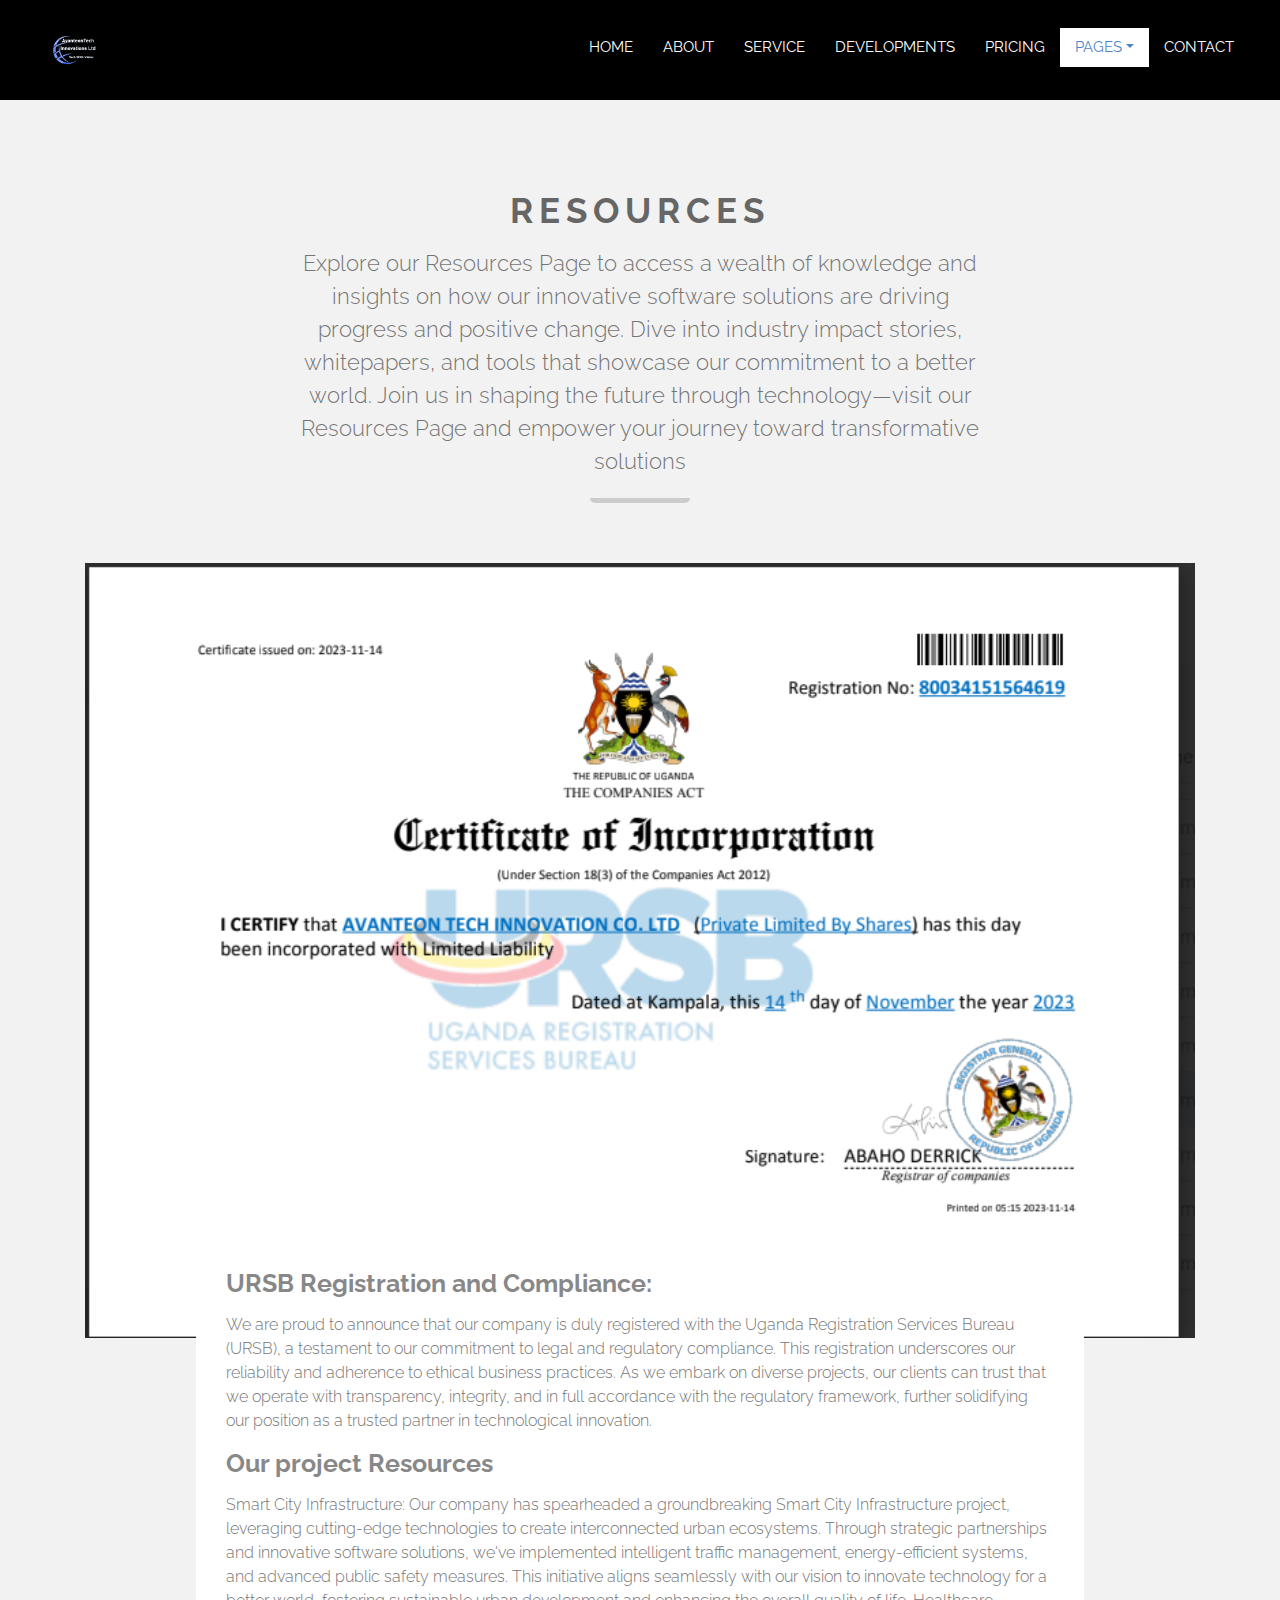
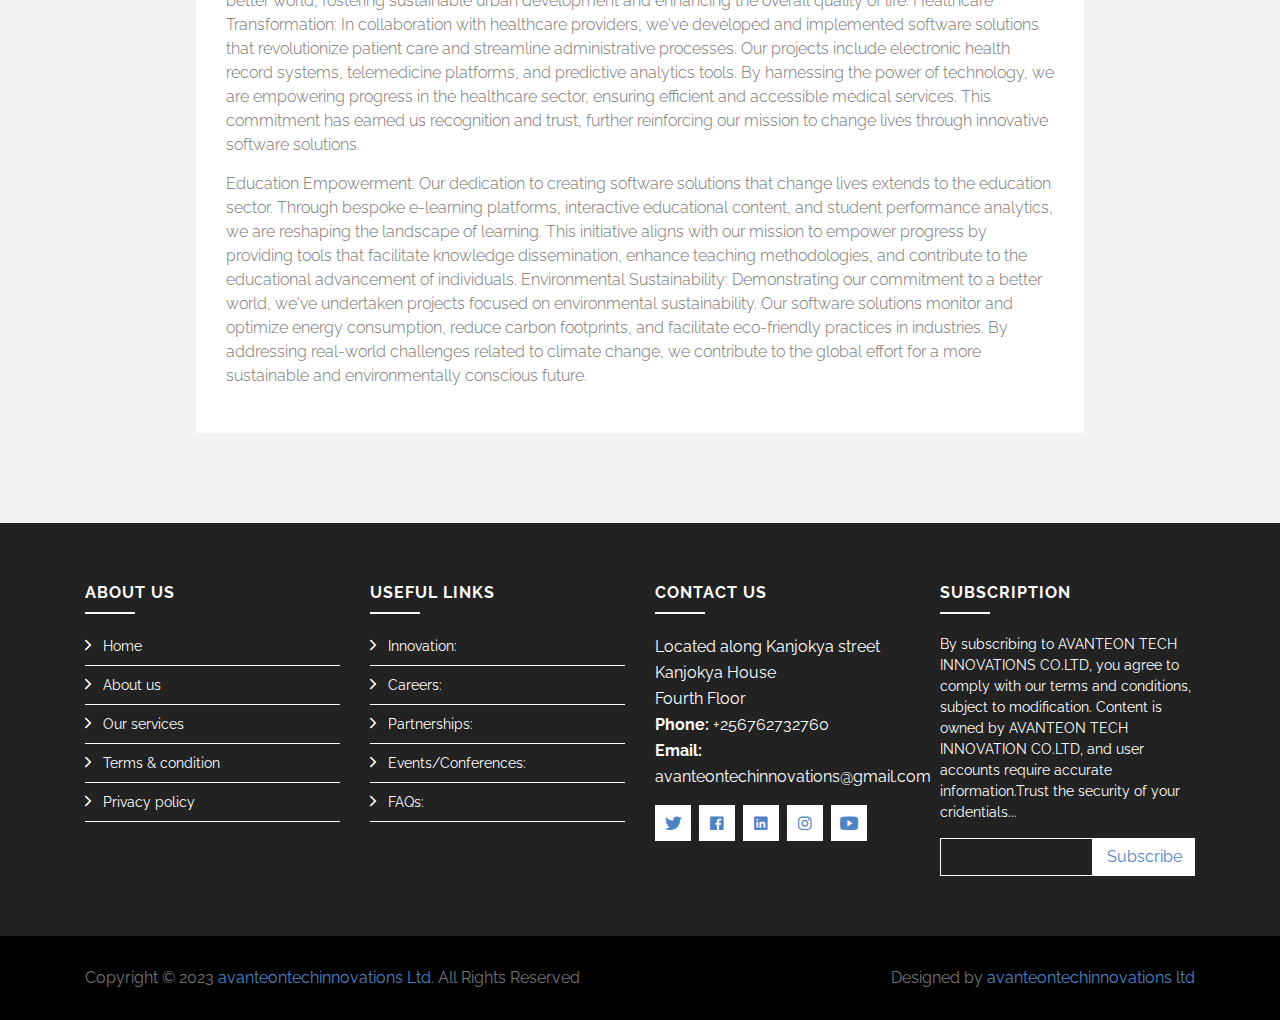
<file: single.html>
<!DOCTYPE html>
<html lang="en">
    <head>
        <meta charset="utf-8">
        <title>AvanteonTech Innovations Ltd</title>
        <meta content="width=device-width, initial-scale=1.0" name="viewport">
        <meta content="avanteontechinnovations ltd" name="keywords">
        <meta content="avanteontechinnovations ltd" name="description">

        <!-- Favicon -->
        <link href="img/favicon.ico" rel="icon">

        <!-- Google Font -->
        <link href="https://fonts.googleapis.com/css?family=Raleway:200,300,400,500,600,700,800,900&display=swap" rel="stylesheet"> 

        <!-- Libraries CSS -->
        <link href="lib/bootstrap/css/bootstrap.min.css" rel="stylesheet">
        <link href="lib/ionicons/css/ionicons.min.css" rel="stylesheet">
        <link href="lib/owlcarousel/assets/owl.carousel.min.css" rel="stylesheet">
        <link href="lib/lightbox/css/lightbox.min.css" rel="stylesheet">

        <!-- Main Stylesheet -->
        <link href="css/style.css" rel="stylesheet">
    </head>

    <body>
        <!-- Nav Start -->
        <div id="nav">
            <div class="container-fluid">
                <nav class="navbar navbar-expand-md bg-dark navbar-dark">
                    <a href="index.html" class="navbar-brand">
                        <img src="img/logo.png" alt="Logo">
                    </a>
                    <button type="button" class="navbar-toggler" data-toggle="collapse" data-target="#navbarCollapse">
                        <span class="navbar-toggler-icon"></span>
                    </button>

                    <div class="collapse navbar-collapse justify-content-between" id="navbarCollapse">
                        <div class="navbar-nav ml-auto">
                            <a href="index.html" class="nav-item nav-link">Home</a>
                            <a href="about.html" class="nav-item nav-link">About</a>
                            <a href="service.html" class="nav-item nav-link">Service</a>
                            <a href="portfolio.html" class="nav-item nav-link">DEVELOPMENTS</a>
                            <a href="pricing.html" class="nav-item nav-link">Pricing</a>
                            <div class="nav-item dropdown">
                                <a href="#" class="nav-link dropdown-toggle active" data-toggle="dropdown">Pages</a>
                                <div class="dropdown-menu">
                                    <a href="skill.html" class="dropdown-item">Skills</a>
                                    <a href="team.html" class="dropdown-item">Team Members</a>
                                    <a href="review.html" class="dropdown-item">Reviews</a>
                                    <a href="client.html" class="dropdown-item">Clients</a>
                                    <a href="single.html" class="dropdown-item active">Resources</a>
                                </div>
                            </div>
                            <a href="contact.html" class="nav-item nav-link">Contact</a>
                        </div>
                    </div>
                </nav>
            </div>
        </div>
        <!-- Nav End -->

        <!-- Single Page Start-->
        <div class="single mt-100">
            <div class="container">
                <div class="section-header">
                    <h2>Resources</h2>
                    <p>
                        Explore our Resources Page to access a wealth of knowledge and insights on how our innovative software solutions are driving progress and positive change. Dive into industry impact stories, whitepapers, and tools that showcase our commitment to a better world. Join us in shaping the future through technology—visit our Resources Page and empower your journey toward transformative solutions
                    </p>
                </div>
                
                <div class="row align-items-center">
                    <div class="col-md-12">
                        <div class="single-img">
                            <img src="img/single.jpg" alt="" class="img-fluid">
                        </div>
                        <div class="single-content">
                            <h2>URSB Registration and Compliance:</h2>
                            <p>
                                
We are proud to announce that our company is duly registered with the Uganda Registration Services Bureau (URSB), a testament to our commitment to legal and regulatory compliance. This registration underscores our reliability and adherence to ethical business practices. As we embark on diverse projects, our clients can trust that we operate with transparency, integrity, and in full accordance with the regulatory framework, further solidifying our position as a trusted partner in technological innovation.
                            </p>
                            <h2>Our project Resources</h2>
                            <p>
                                Smart City Infrastructure:
Our company has spearheaded a groundbreaking Smart City Infrastructure project, leveraging cutting-edge technologies to create interconnected urban ecosystems. Through strategic partnerships and innovative software solutions, we've implemented intelligent traffic management, energy-efficient systems, and advanced public safety measures. This initiative aligns seamlessly with our vision to innovate technology for a better world, fostering sustainable urban development and enhancing the overall quality of life.

Healthcare Transformation:
In collaboration with healthcare providers, we've developed and implemented software solutions that revolutionize patient care and streamline administrative processes. Our projects include electronic health record systems, telemedicine platforms, and predictive analytics tools. By harnessing the power of technology, we are empowering progress in the healthcare sector, ensuring efficient and accessible medical services. This commitment has earned us recognition and trust, further reinforcing our mission to change lives through innovative software solutions.
                            </p>
                            <p>
                                Education Empowerment:
Our dedication to creating software solutions that change lives extends to the education sector. Through bespoke e-learning platforms, interactive educational content, and student performance analytics, we are reshaping the landscape of learning. This initiative aligns with our mission to empower progress by providing tools that facilitate knowledge dissemination, enhance teaching methodologies, and contribute to the educational advancement of individuals.

Environmental Sustainability:
Demonstrating our commitment to a better world, we've undertaken projects focused on environmental sustainability. Our software solutions monitor and optimize energy consumption, reduce carbon footprints, and facilitate eco-friendly practices in industries. By addressing real-world challenges related to climate change, we contribute to the global effort for a more sustainable and environmentally conscious future.
                            </p>
                        </div>
                    </div>
                </div>
            </div>
        </div>
        <!-- Single Page Start-->

        <!-- Footer Start -->
        <div class="footer">
            <div class="footer-top">
                <div class="container">
                    <div class="row">
                        <div class="col-lg-3 col-md-6 footer-links">
                            <h4>About Us</h4>
                            <ul>
                                <li><i class="ion-ios-arrow-forward"></i> <a href="#">Home</a></li>
                                <li><i class="ion-ios-arrow-forward"></i> <a href="#">About us</a></li>
                                <li><i class="ion-ios-arrow-forward"></i> <a href="#">Our services</a></li>
                                <li><i class="ion-ios-arrow-forward"></i> <a href="#">Terms & condition</a></li>
                                <li><i class="ion-ios-arrow-forward"></i> <a href="#">Privacy policy</a></li>
                            </ul>
                        </div>

                        <div class="col-lg-3 col-md-6 footer-links">
                            <h4>Useful Links</h4>
                            <ul>
                                <li><i class="ion-ios-arrow-forward"></i> <a href="#">Innovation:</a></li>
                                <li><i class="ion-ios-arrow-forward"></i> <a href="#">Careers: </a></li>
                                <li><i class="ion-ios-arrow-forward"></i> <a href="#">Partnerships: </a></li>
                                <li><i class="ion-ios-arrow-forward"></i> <a href="#">Events/Conferences:</a></li>
                                <li><i class="ion-ios-arrow-forward"></i> <a href="#">FAQs:</a></li>
                            </ul>
                        </div>

                        <div class="col-lg-3 col-md-6 footer-contact">
                            <h4>Contact Us</h4>
                            <p>
                                Located along Kanjokya street<br>
                                Kanjokya House<br>
                                Fourth Floor <br>
                                <strong>Phone:</strong> +256762732760<br>
                                <strong>Email:</strong> avanteontechinnovations@gmail.com<br>
                            </p>

                            <div class="social-links">
                                <a href="https://twitter.com/avanteontech"><i class="ion-logo-twitter"></i></a>
                                <a href="https://www.facebook.com/profile.php?id=61552722942180"><i class="ion-logo-facebook"></i></a>
                                <a href="https://www.linkedin.com/checkpoint/challenge/AgGfIBsRcYiL_wAAAYwuqrAzpwv4APd4WmpkMc687RCTkpYUOxXH_Tn1rPm7IfKIccO55-hC7EQ8iPO0m961McJGKLUumQ?ut=1fA7sCi9CpLb01"><i class="ion-logo-linkedin"></i></a>
                                <a href="https://www.instagram.com/avanteontechinnovation/"><i class="ion-logo-instagram"></i></a>
                                <a href="https://www.youtube.com/channel/UCsGB1y3PxIF1KQjNHL9kvHg"><i class="ion-logo-youtube"></i></a>
                            </div>

                        </div>

                        <div class="col-lg-3 col-md-6 footer-newsletter">
                            <h4>Subscription</h4>
                            <p>By subscribing to AVANTEON TECH INNOVATIONS CO.LTD, you agree to comply with our terms and conditions, subject to modification. Content is owned by AVANTEON TECH INNOVATION CO.LTD, and user accounts require accurate information.Trust the security of your cridentials...</p>
                            <form action="" method="post">
                                <input type="email" name="email"><input type="submit"  value="Subscribe">
                            </form>
                        </div>

                    </div>
                </div>
            </div>

            <div class="container">
                <div class="row align-items-center">
                    <div class="col-md-6 copyright">
                        Copyright &copy; 2023 <a href="contact.html">avanteontechinnovations Ltd</a>. All Rights Reserved
                    </div>
                    <div class="col-md-6 credit">
		
                        Designed by <a href="contact.html">avanteontechinnovations ltd</a>
                    </div>
                </div>
            </div>
        </div>
        <!-- Footer End -->

        <a href="#" class="back-to-top"><i class="ion-ios-arrow-up"></i></a>

        <!-- Libraries JS -->
        <script src="lib/jquery/jquery.min.js"></script>
        <script src="lib/jquery/jquery-migrate.min.js"></script>
        <script src="lib/bootstrap/js/bootstrap.bundle.min.js"></script>
        <script src="lib/easing/easing.min.js"></script>
        <script src="lib/waypoints/waypoints.min.js"></script>
        <script src="lib/counterup/counterup.min.js"></script>
        <script src="lib/owlcarousel/owl.carousel.min.js"></script>
        <script src="lib/lightbox/js/lightbox.min.js"></script>

        <!-- Main Javascript -->
        <script src="js/main.js"></script>

    </body>
</html>
</file>
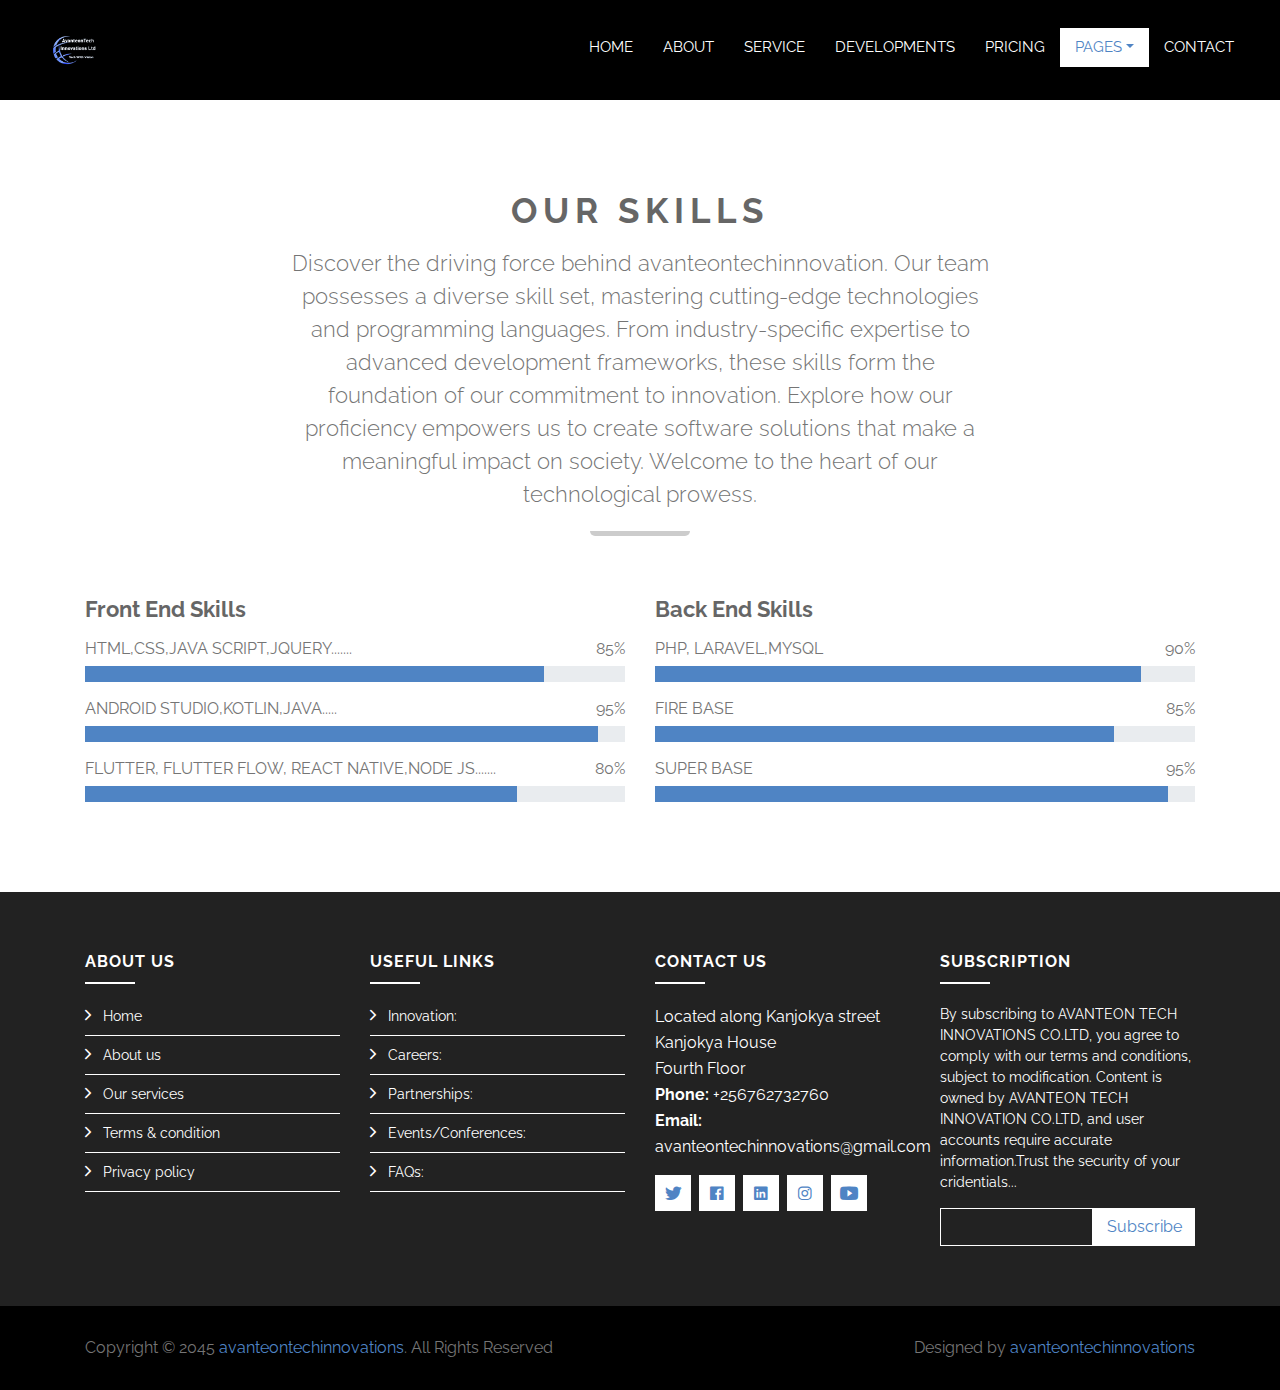
<file: skill.html>
<!DOCTYPE html>
<html lang="en">
    <head>
        <meta charset="utf-8">
        <title>AvanteonTech Innovations Ltd</title>
        <meta content="width=device-width, initial-scale=1.0" name="viewport">
        <meta content="avanteontechinnovations ltd" name="keywords">
        <meta content="avanteontechinnovations ltd" name="description">

        <!-- Favicon -->
        <link href="img/favicon.ico" rel="icon">

        <!-- Google Font -->
        <link href="https://fonts.googleapis.com/css?family=Raleway:200,300,400,500,600,700,800,900&display=swap" rel="stylesheet"> 

        <!-- Libraries CSS -->
        <link href="lib/bootstrap/css/bootstrap.min.css" rel="stylesheet">
        <link href="lib/ionicons/css/ionicons.min.css" rel="stylesheet">
        <link href="lib/owlcarousel/assets/owl.carousel.min.css" rel="stylesheet">
        <link href="lib/lightbox/css/lightbox.min.css" rel="stylesheet">

        <!-- Main Stylesheet -->
        <link href="css/style.css" rel="stylesheet">
    </head>

    <body>
        <!-- Nav Start -->
        <div id="nav">
            <div class="container-fluid">
                <nav class="navbar navbar-expand-md bg-dark navbar-dark">
                    <a href="index.html" class="navbar-brand">
                        <img src="img/logo.png" alt="Logo">
                    </a>
                    <button type="button" class="navbar-toggler" data-toggle="collapse" data-target="#navbarCollapse">
                        <span class="navbar-toggler-icon"></span>
                    </button>

                    <div class="collapse navbar-collapse justify-content-between" id="navbarCollapse">
                        <div class="navbar-nav ml-auto">
                            <a href="index.html" class="nav-item nav-link">Home</a>
                            <a href="about.html" class="nav-item nav-link">About</a>
                            <a href="service.html" class="nav-item nav-link">Service</a>
                            <a href="portfolio.html" class="nav-item nav-link">DEVELOPMENTS</a>
                            <a href="pricing.html" class="nav-item nav-link">Pricing</a>
                            <div class="nav-item dropdown">
                                <a href="#" class="nav-link dropdown-toggle active" data-toggle="dropdown">Pages</a>
                                <div class="dropdown-menu">
                                    <a href="skill.html" class="dropdown-item active">Skills</a>
                                    <a href="team.html" class="dropdown-item">Team Members</a>
                                    <a href="review.html" class="dropdown-item">Reviews</a>
                                    <a href="client.html" class="dropdown-item">Clients</a>
                                    <a href="single.html" class="dropdown-item">Resources</a>
                                </div>
                            </div>
                            <a href="contact.html" class="nav-item nav-link">Contact</a>
                        </div>
                    </div>
                </nav>
            </div>
        </div>
        <!-- Nav End -->

        <!-- Skills Start-->
        <div class="skills mt-100">
            <div class="container">
                <div class="section-header">
                    <h2>Our Skills</h2>
                    <p>
                        Discover the driving force behind avanteontechinnovation. Our team possesses a diverse skill set, mastering cutting-edge technologies and programming languages. From industry-specific expertise to advanced development frameworks, these skills form the foundation of our commitment to innovation. Explore how our proficiency empowers us to create software solutions that make a meaningful impact on society. Welcome to the heart of our technological prowess. 
                    </p>
                </div>

                <div class="row">
                    <div class="col-md-6">
                        <div class="skill-item">
                            <h3>Front End Skills</h3>
                            <div class="skill-name">
                                <p>HTML,CSS,JAVA SCRIPT,JQUERY.......</p><p>85%</p>
                            </div>
                            <div class="progress">
                                <div class="progress-bar" role="progressbar" aria-valuenow="85" aria-valuemin="0" aria-valuemax="100"></div>
                            </div>
                            
                            <div class="skill-name">
                                <p>ANDROID STUDIO,KOTLIN,JAVA.....</p><p>95%</p>
                            </div>
                            <div class="progress">
                                <div class="progress-bar" role="progressbar" aria-valuenow="95" aria-valuemin="0" aria-valuemax="100"></div>
                            </div>
                            
                            <div class="skill-name">
                                <p>FLUTTER, FLUTTER FLOW, REACT NATIVE,NODE JS.......</p><p>80%</p>
                            </div>
                            <div class="progress">
                                <div class="progress-bar" role="progressbar" aria-valuenow="80" aria-valuemin="0" aria-valuemax="100"></div>
                            </div>
                        </div>
                    </div>
                    <div class="col-md-6">
                        <div class="skill-item">
                            <h3>Back End Skills</h3>
                            <div class="skill-name">
                                <p>PHP, LARAVEL,MYSQL</p><p>90%</p>
                            </div>
                            <div class="progress">
                                <div class="progress-bar" role="progressbar" aria-valuenow="90" aria-valuemin="0" aria-valuemax="100"></div>
                            </div>
                            
                            <div class="skill-name">
                                <p>FIRE BASE</p><p>85%</p>
                            </div>
                            <div class="progress">
                                <div class="progress-bar" role="progressbar" aria-valuenow="85" aria-valuemin="0" aria-valuemax="100"></div>
                            </div>
                            
                            <div class="skill-name">
                                <p>SUPER BASE</p><p>95%</p>
                            </div>
                            <div class="progress">
                                <div class="progress-bar" role="progressbar" aria-valuenow="95" aria-valuemin="0" aria-valuemax="100"></div>
                            </div>
                        </div>
                    </div>
                </div>
            </div>
        </div>
        <!-- Skills End-->

        <!-- Footer Start -->
        <div class="footer">
            <div class="footer-top">
                <div class="container">
                    <div class="row">
                        <div class="col-lg-3 col-md-6 footer-links">
                            <h4>About Us</h4>
                            <ul>
                                <li><i class="ion-ios-arrow-forward"></i> <a href="#">Home</a></li>
                                <li><i class="ion-ios-arrow-forward"></i> <a href="#">About us</a></li>
                                <li><i class="ion-ios-arrow-forward"></i> <a href="#">Our services</a></li>
                                <li><i class="ion-ios-arrow-forward"></i> <a href="#">Terms & condition</a></li>
                                <li><i class="ion-ios-arrow-forward"></i> <a href="#">Privacy policy</a></li>
                            </ul>
                        </div>

                        <div class="col-lg-3 col-md-6 footer-links">
                            <h4>Useful Links</h4>
                            <ul>
                                <li><i class="ion-ios-arrow-forward"></i> <a href="#">Innovation:</a></li>
                                <li><i class="ion-ios-arrow-forward"></i> <a href="#">Careers: </a></li>
                                <li><i class="ion-ios-arrow-forward"></i> <a href="#">Partnerships: </a></li>
                                <li><i class="ion-ios-arrow-forward"></i> <a href="#">Events/Conferences:</a></li>
                                <li><i class="ion-ios-arrow-forward"></i> <a href="#">FAQs:</a></li>
                            </ul>
                        </div>

                        <div class="col-lg-3 col-md-6 footer-contact">
                            <h4>Contact Us</h4>
                            <p>
                                Located along Kanjokya street<br>
                                Kanjokya House<br>
                                Fourth Floor <br>
                                <strong>Phone:</strong> +256762732760<br>
                                <strong>Email:</strong> avanteontechinnovations@gmail.com<br>
                            </p>

                            <div class="social-links">
                                <a href="https://twitter.com/avanteontech/"><i class="ion-logo-twitter"></i></a>
                                <a href="https://www.facebook.com/profile.php?id=61552722942180"><i class="ion-logo-facebook"></i></a>
                                <a href="https://www.linkedin.com/checkpoint/challenge/AgGfIBsRcYiL_wAAAYwuqrAzpwv4APd4WmpkMc687RCTkpYUOxXH_Tn1rPm7IfKIccO55-hC7EQ8iPO0m961McJGKLUumQ?ut=1fA7sCi9CpLb01"><i class="ion-logo-linkedin"></i></a>
                                <a href="https://www.instagram.com/avanteontechinnovation/"><i class="ion-logo-instagram"></i></a>
                                <a href="https://www.youtube.com/channel/UCsGB1y3PxIF1KQjNHL9kvHg"><i class="ion-logo-youtube"></i></a>
                            </div>

                        </div>

                        <div class="col-lg-3 col-md-6 footer-newsletter">
                            <h4>Subscription</h4>
                            <p>By subscribing to AVANTEON TECH INNOVATIONS CO.LTD, you agree to comply with our terms and conditions, subject to modification. Content is owned by AVANTEON TECH INNOVATION CO.LTD, and user accounts require accurate information.Trust the security of your cridentials...</p>
                            <form action="" method="post">
                                <input type="email" name="email"><input type="submit"  value="Subscribe">
                            </form>
                        </div>

                    </div>
                </div>
            </div>

            <div class="container">
                <div class="row align-items-center">
                    <div class="col-md-6 copyright">
                        Copyright &copy; 2045 <a href="contact.html">avanteontechinnovations</a>. All Rights Reserved
                    </div>
                    <div class="col-md-6 credit">
		
                        Designed by <a href="contact.html">avanteontechinnovations</a>
                    </div>
                </div>
            </div>
        </div>
        <!-- Footer End -->

        <a href="#" class="back-to-top"><i class="ion-ios-arrow-up"></i></a>

        <!-- Libraries JS -->
        <script src="lib/jquery/jquery.min.js"></script>
        <script src="lib/jquery/jquery-migrate.min.js"></script>
        <script src="lib/bootstrap/js/bootstrap.bundle.min.js"></script>
        <script src="lib/easing/easing.min.js"></script>
        <script src="lib/waypoints/waypoints.min.js"></script>
        <script src="lib/counterup/counterup.min.js"></script>
        <script src="lib/owlcarousel/owl.carousel.min.js"></script>
        <script src="lib/lightbox/js/lightbox.min.js"></script>

        <!-- Main Javascript -->
        <script src="js/main.js"></script>

    </body>
</html>
</file>
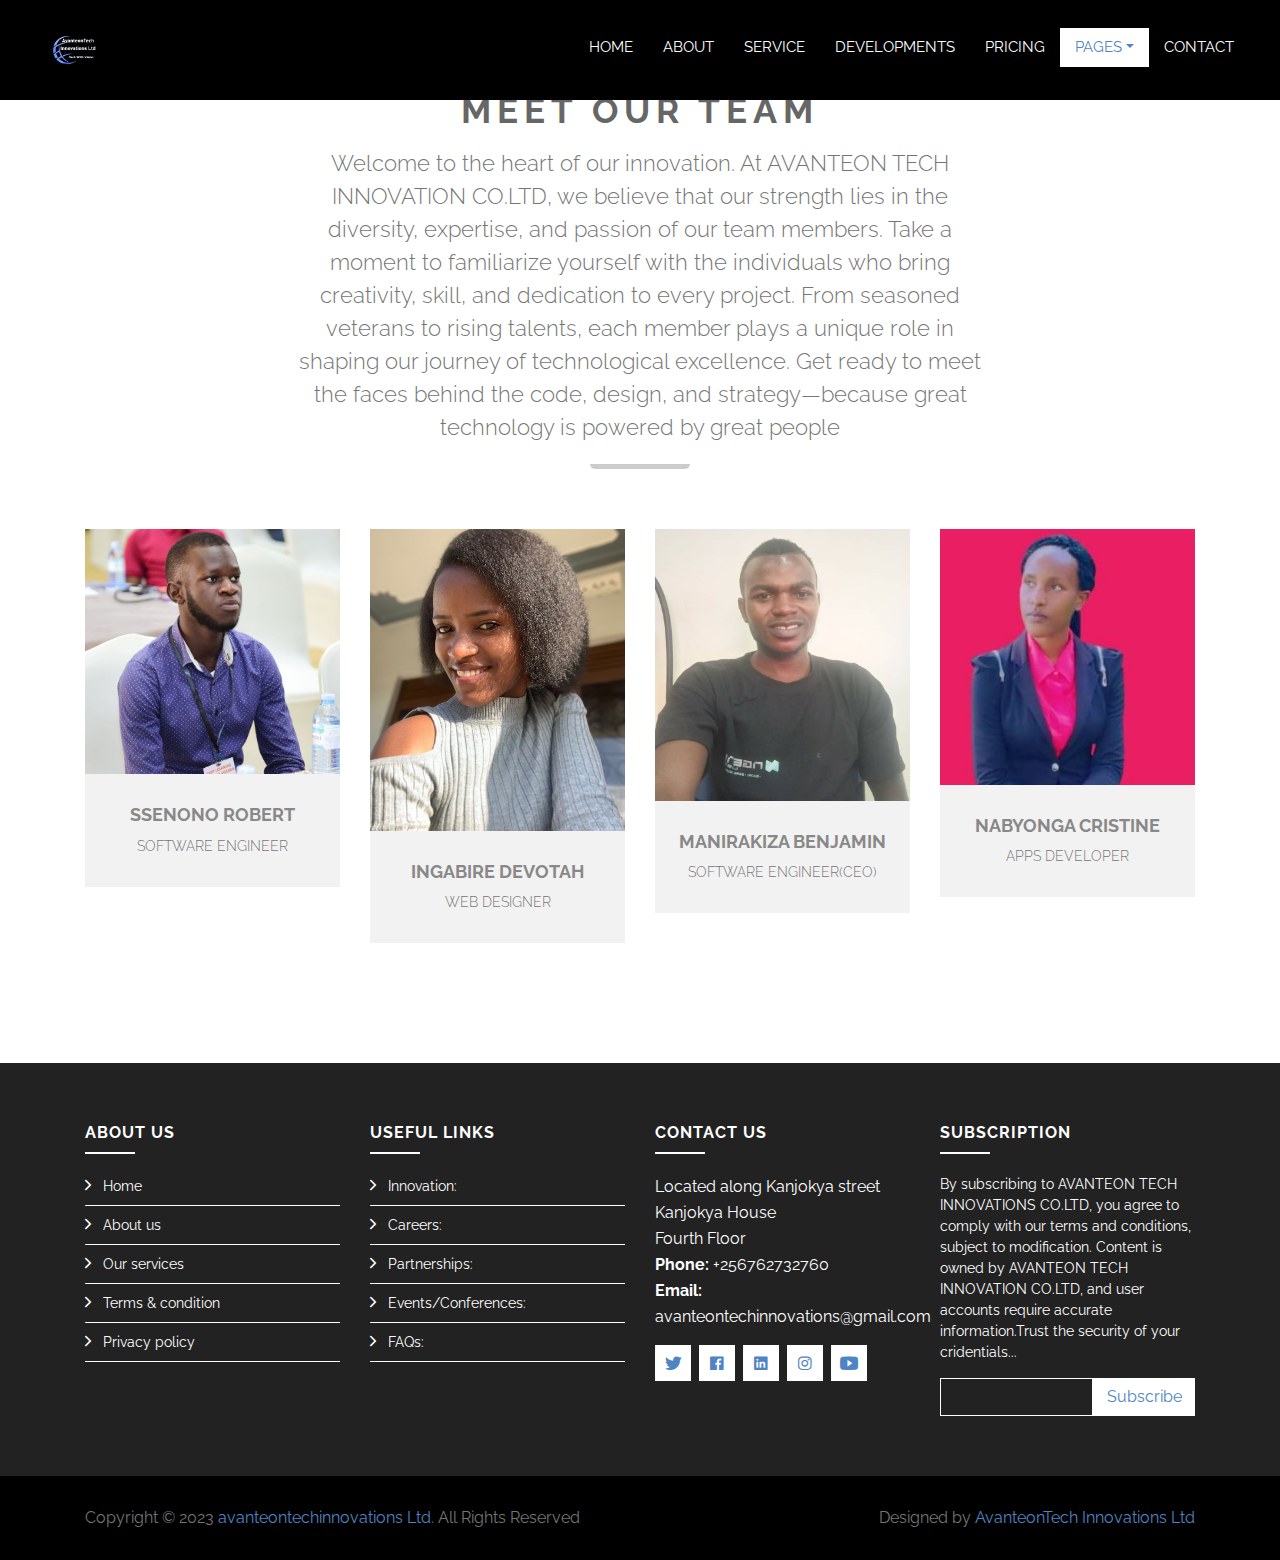
<file: team.html>
<!DOCTYPE html>
<html lang="en">
    <head>
        <meta charset="utf-8">
        <title>AvanteonTech Innovations Ltd</title>
        <meta content="width=device-width, initial-scale=1.0" name="viewport">
        <meta content="avanteontechinnovations ltd" name="keywords">
        <meta content="avanteontechinnovations ltd" name="description">

        <!-- Favicon -->
        <link href="img/favicon.ico" rel="icon">

        <!-- Google Font -->
        <link href="https://fonts.googleapis.com/css?family=Raleway:200,300,400,500,600,700,800,900&display=swap" rel="stylesheet"> 

        <!-- Libraries CSS -->
        <link href="lib/bootstrap/css/bootstrap.min.css" rel="stylesheet">
        <link href="lib/ionicons/css/ionicons.min.css" rel="stylesheet">
        <link href="lib/owlcarousel/assets/owl.carousel.min.css" rel="stylesheet">
        <link href="lib/lightbox/css/lightbox.min.css" rel="stylesheet">

        <!-- Main Stylesheet -->
        <link href="css/style.css" rel="stylesheet">
    </head>

    <body>
        <!-- Nav Start -->
        <div id="nav">
            <div class="container-fluid">
                <nav class="navbar navbar-expand-md bg-dark navbar-dark">
                    <a href="index.html" class="navbar-brand">
                        <img src="img/logo.png" alt="Logo">
                    </a>
                    <button type="button" class="navbar-toggler" data-toggle="collapse" data-target="#navbarCollapse">
                        <span class="navbar-toggler-icon"></span>
                    </button>

                    <div class="collapse navbar-collapse justify-content-between" id="navbarCollapse">
                        <div class="navbar-nav ml-auto">
                            <a href="index.html" class="nav-item nav-link">Home</a>
                            <a href="about.html" class="nav-item nav-link">About</a>
                            <a href="service.html" class="nav-item nav-link">Service</a>
                            <a href="portfolio.html" class="nav-item nav-link">DEVELOPMENTS</a>
                            <a href="pricing.html" class="nav-item nav-link">Pricing</a>
                            <div class="nav-item dropdown">
                                <a href="#" class="nav-link dropdown-toggle active" data-toggle="dropdown">Pages</a>
                                <div class="dropdown-menu">
                                    <a href="skill.html" class="dropdown-item">Skills</a>
                                    <a href="team.html" class="dropdown-item active">Team Members</a>
                                    <a href="review.html" class="dropdown-item">Reviews</a>
                                    <a href="client.html" class="dropdown-item">Clients</a>
                                    <a href="single.html" class="dropdown-item">Resources</a>
                                </div>
                            </div>
                            <a href="contact.html" class="nav-item nav-link">Contact</a>
                        </div>
                    </div>
                </nav>
            </div>
        </div>
        <!-- Nav End -->

        <!-- Team Start -->
        <div class="team">
            <div class="container">
                <div class="section-header">
                    <h2>Meet our team</h2>
                    <p>
                        Welcome to the heart of our innovation. At AVANTEON TECH INNOVATION CO.LTD, we believe that our strength lies in the diversity, expertise, and passion of our team members. Take a moment to familiarize yourself with the individuals who bring creativity, skill, and dedication to every project. From seasoned veterans to rising talents, each member plays a unique role in shaping our journey of technological excellence. Get ready to meet the faces behind the code, design, and strategy—because great technology is powered by great people 
                    </p>
                </div>

                <div class="row">
                    <div class="col-lg-3 col-sm-6 team-item">
                        <div class="team-img">
                            <img src="img/robert.jpeg" class="img-fluid" alt="Team Member">
                            <div class="team-social">
                                <a href="https://twitter.com/ssenono_robert/"><i class="ion-logo-twitter"></i></a>
                                <a href="https://www.facebook.com/robert.ssenono.50/"><i class="ion-logo-facebook"></i></a>
                                <a href="https://www.linkedin.com/in/ssenono-robert-128834224/"><i class="ion-logo-linkedin"></i></a>
                                <a href="https://www.instagram.com/ssenono_robert/"></i></a>
                                <a href="https://www.youtube.com/channel/UCeHfmbiesGi0Lsyy_PM6hoQ"><i class="ion-logo-youtube"></i></a>
                            </div>
                        </div>
                        <div class="team-info">
                            <h3>SSENONO ROBERT</h3>
                            <p>SOFTWARE ENGINEER</p>
                        </div>
                    </div>
                    
                    <div class="col-lg-3 col-sm-6 team-item">
                        <div class="team-img">
                            <img src="img/devotah.jpeg" class="img-fluid" alt="Team Member">
                            <div class="team-social">
                                <a href="Https://twitter.com/IDevota"><i class="ion-logo-twitter"></i></a>
                                <a href="#"><i class="ion-logo-facebook"></i></a>
                                <a href="Https://Linkedin.com/ingabiredevota/"><i class="ion-logo-linkedin"></i></a>
                                <a href="https://instagram.com/ingabire.devota?igshid=OGQ5ZDc2ODk2ZA%3D%3D&utm_source=qr/"><i class="ion-logo-instagram"></i></a>
                                <a href="#"><i class="ion-logo-youtube"></i></a>
                            </div>
                        </div>
                        <div class="team-info">
                            <h3>INGABIRE DEVOTAH</h3>
                            <p>Web Designer</p>
                        </div>
                    </div>
                    
                    <div class="col-lg-3 col-sm-6 team-item">
                        <div class="team-img">
                            <img src="img/benjasantos.jpeg" class="img-fluid" alt="Team Member">
                            <div class="team-social">
                                <a href="https://twitter.com/ManirakizaBen10"><i class="ion-logo-twitter"></i></a>
                                <a href="https://www.facebook.com/santos.benjamin.94/"><i class="ion-logo-facebook"></i></a>
                                <a href="inkedin.com/in/manirakiza-benjamin-66a606280/"><i class="ion-logo-linkedin"></i></a>
                                <a href="https://www.instagram.com/manirakizaben/"><i class="ion-logo-instagram"></i></a>
                                <a href="https://www.youtube.com/channel/UC8QkWvME2qFF0NXaPDK0pGg"><i class="ion-logo-youtube"></i></a>
                            </div>
                        </div>
                        <div class="team-info">
                            <h3>MANIRAKIZA BENJAMIN</h3>
                            <p>SOFTWARE ENGINEER(CEO)</p>
                        </div>
                    </div>
                    
                    <div class="col-lg-3 col-sm-6 team-item">
                        <div class="team-img">
                            <img src="img/cristine.jpg" class="img-fluid" alt="Team Member">
                            <div class="team-social">
                                <a href="https://twitter.com/NBis2025/"><i class="ion-logo-twitter"></i></a>
                                <a href="https://www.facebook.com/profile.php?id=100082642416830"><i class="ion-logo-facebook"></i></a>
                                <a href="https://www.linkedin.com/in/tinah-mukisa-92138128a/"><i class="ion-logo-linkedin"></i></a>
                                <a href="#"><i class="ion-logo-instagram"></i></a>
                                <a href="https://www.youtube.com/channel/UC9HlQRmKgG3jeVD_fBxj1Pw/videos"><i class="ion-logo-youtube"></i></a>
                            </div>
                        </div>
                        <div class="team-info">
                            <h3>NABYONGA CRISTINE</h3>
                            <p>Apps Developer</p>
                        </div>
                    </div>
                </div>
            </div>
        </div>
        <!-- Team End -->

        <!-- Footer Start -->
        <div class="footer">
            <div class="footer-top">
                <div class="container">
                    <div class="row">
                        <div class="col-lg-3 col-md-6 footer-links">
                            <h4>About Us</h4>
                            <ul>
                                <li><i class="ion-ios-arrow-forward"></i> <a href="#">Home</a></li>
                                <li><i class="ion-ios-arrow-forward"></i> <a href="#">About us</a></li>
                                <li><i class="ion-ios-arrow-forward"></i> <a href="#">Our services</a></li>
                                <li><i class="ion-ios-arrow-forward"></i> <a href="#">Terms & condition</a></li>
                                <li><i class="ion-ios-arrow-forward"></i> <a href="#">Privacy policy</a></li>
                            </ul>
                        </div>

                        <div class="col-lg-3 col-md-6 footer-links">
                            <h4>Useful Links</h4>
                            <ul>
                                <li><i class="ion-ios-arrow-forward"></i> <a href="#">Innovation:</a></li>
                                <li><i class="ion-ios-arrow-forward"></i> <a href="#">Careers: </a></li>
                                <li><i class="ion-ios-arrow-forward"></i> <a href="#">Partnerships: </a></li>
                                <li><i class="ion-ios-arrow-forward"></i> <a href="#">Events/Conferences:</a></li>
                                <li><i class="ion-ios-arrow-forward"></i> <a href="#">FAQs:</a></li>
                            </ul>
                        </div>

                        <div class="col-lg-3 col-md-6 footer-contact">
                            <h4>Contact Us</h4>
                            <p>
                                Located along Kanjokya street<br>
                                Kanjokya House<br>
                                Fourth Floor <br>
                                <strong>Phone:</strong> +256762732760<br>
                                <strong>Email:</strong> avanteontechinnovations@gmail.com<br>
                            </p>

                            <div class="social-links">
                                <a href="https://twitter.com/avanteontech"><i class="ion-logo-twitter"></i></a>
                                <a href="https://www.facebook.com/profile.php?id=61552722942180"><i class="ion-logo-facebook"></i></a>
                                <a href="https://www.linkedin.com/checkpoint/challenge/AgGfIBsRcYiL_wAAAYwuqrAzpwv4APd4WmpkMc687RCTkpYUOxXH_Tn1rPm7IfKIccO55-hC7EQ8iPO0m961McJGKLUumQ?ut=1fA7sCi9CpLb01"><i class="ion-logo-linkedin"></i></a>
                                <a href="https://www.instagram.com/avanteontechinnovation/"><i class="ion-logo-instagram"></i></a>
                                <a href="https://www.youtube.com/channel/UCsGB1y3PxIF1KQjNHL9kvHg"><i class="ion-logo-youtube"></i></a>
                            </div>

                        </div>

                        <div class="col-lg-3 col-md-6 footer-newsletter">
                            <h4>Subscription</h4>
                            <p>By subscribing to AVANTEON TECH INNOVATIONS CO.LTD, you agree to comply with our terms and conditions, subject to modification. Content is owned by AVANTEON TECH INNOVATION CO.LTD, and user accounts require accurate information.Trust the security of your cridentials...</p>
                            <form action="" method="post">
                                <input type="email" name="email"><input type="submit"  value="Subscribe">
                            </form>
                        </div>

                    </div>
                </div>
            </div>

            <div class="container">
                <div class="row align-items-center">
                    <div class="col-md-6 copyright">
                        Copyright &copy; 2023 <a href="contact.html">avanteontechinnovations Ltd</a>. All Rights Reserved
                    </div>
                    <div class="col-md-6 credit">
		
                        Designed by <a href="contact.html">AvanteonTech Innovations Ltd</a>
                    </div>
                </div>
            </div>
        </div>
        <!-- Footer End -->

        <a href="#" class="back-to-top"><i class="ion-ios-arrow-up"></i></a>

        <!-- Libraries JS -->
        <script src="lib/jquery/jquery.min.js"></script>
        <script src="lib/jquery/jquery-migrate.min.js"></script>
        <script src="lib/bootstrap/js/bootstrap.bundle.min.js"></script>
        <script src="lib/easing/easing.min.js"></script>
        <script src="lib/waypoints/waypoints.min.js"></script>
        <script src="lib/counterup/counterup.min.js"></script>
        <script src="lib/owlcarousel/owl.carousel.min.js"></script>
        <script src="lib/lightbox/js/lightbox.min.js"></script>

        <!-- Main Javascript -->
        <script src="js/main.js"></script>

    </body>
</html>
</file>
<file: css/style.css>
/**************************************/
/************ General CSS *************/
/**************************************/
body {
    color: #757575;
    font-family: 'Raleway', sans-serif;
    background: #ffffff;
}

a {
    color: #4F84C4;
    transition: 0.3s;
}

a:hover,
a:active,
a:focus {
    color: #666666;
    outline: none;
    text-decoration: none;
}

p {
    color: #757575;
    padding: 0;
    margin: 0 0 15px 0;
}

h1,
h2,
h3,
h4,
h5,
h6 {
    font-weight: 700;
    color: #888888;
    margin: 0 0 15px 0;
    padding: 0;
}

h4,
h5,
h6 {
    font-weight: 400;
}

.mt-100 {
    margin-top: 100px;
}



/**************************************/
/********** Back to Top CSS ***********/
/**************************************/
.back-to-top {
    position: fixed;
    display: none;
    background: #4F84C4;
    color: #ffffff;
    width: 45px;
    height: 45px;
    text-align: center;
    line-height: 1;
    font-size: 44px;
    right: 15px;
    bottom: 15px;
    transition: background 0.3s;
    z-index: 9;
}

.back-to-top i {
    color: #ffffff;
}



/**************************************/
/************** Nav CSS ***************/
/**************************************/
#nav {
    position: fixed;
    top: 0;
    width: 100%;
    height: 100px;
    padding: 20px 0;
    z-index: 999;
}

#nav.nav-sticky {
    height: 70px;
    padding: 8px 0;
    box-shadow: 0 2px 5px rgba(0, 0, 0, .3);
    transition: all 0.3s;
}

#nav .navbar {
    height: 100%;
    background: transparent !important;
}

#nav .navbar-brand {
    padding: 0;
   
}

#nav .navbar-brand img {
    position: absolute;
    max-height: 60px;
    margin-top: -27px;
    transition: all .5s;
}

#nav.nav-sticky .navbar-brand img {
    position: absolute;
    max-height: 50px;
    margin-top: -25px;
    transition: all .5s;
}

#nav .nav-link,
#nav .nav-link:focus,
#nav .nav-link:hover,
#nav .nav-link.active {
    color: #ffffff;
}

#nav .nav-link:hover,
#nav .nav-link.active {
    color: #4F84C4;
    background: #ffffff;
    transition: none;
}

#nav .dropdown-menu {
    margin-top: 0;
    border: 0;
    border-radius: 0;
    background: #f8f9fa;
}

@media (min-width: 768px) {
    #nav,
    #nav .navbar {
        background: rgba(0, 0, 0, 1) !important;
    }
    
    #nav a.nav-link {
        padding: 8px 15px;
        font-size: 15px;
        text-transform: uppercase;
    }
}

@media (max-width: 768px) {   
    #nav,
    #nav .navbar {
        background: rgba(0, 0, 0, 1) !important;
    }
    
    #nav a.nav-link {
        padding: 5px;
    }
    
    #nav .dropdown-menu {
        box-shadow: none;
    }
    
    #nav .container-fluid {
        padding: 0;
    }
}



/**************************************/
/************* Header CSS *************/
/**************************************/
.header {
    position: relative;
    width: 100%;
    background: #ffffff;
    margin-top: 100px;
}

.header .carousel-item {
    position: relative;
    width: 100%;
    overflow: hidden;
}

.header .carousel-img {
    text-align: center;
}

.header .carousel-img img {
    max-width: 100%;
    max-height: 100%;
}

.header .carousel-content {
    padding: 30px;
    text-align: center;
}

.header .carousel-content h2 {
    color: #4F84C4;
    font-size: 45px;
    font-weight: 700;
    letter-spacing: 3px;
    text-transform: capitalize;
}

.header .carousel-content p {
    color: #353535;
    font-size: 22px;
    font-weight: 500;
    letter-spacing: 1px;
    margin-bottom: 25px;
}

.header .carousel-content .btn {
    padding: 12px 30px;
    color: #ffffff;
    border-radius: 0;
    background: #4F84C4;
}

.header .carousel-content .btn:hover {
    background: #888888;
}

.carousel-control-next i,
.carousel-control-prev i {
    color: #888888;
    font-size: 45px;
}

.carousel-indicators li {
    width: 20px;
    height: 0px;
    background: #888888;
}



/**************************************/
/******** Section Header CSS **********/
/**************************************/
.section-header {
    position: relative;
    max-width: 700px;
    margin: 0 auto 60px auto;
    padding-bottom: 25px;
}

.section-header h2 {
    color: #666666;
    font-size: 35px;
    font-weight: 700;
    text-transform: uppercase;
    letter-spacing: 6px;
    text-align: center;
}

.section-header::after {
    content: '';
    position: absolute;
    display: inline-block;
    width: 100px;
    height: 5px;
    background: #cccccc;
    border-radius: 0 0 5px 5px;
    bottom: 0;
    left: calc(50% - 50px);
}

.section-header p {
    font-size: 22px;
    font-weight: 300;
    text-align: center;
    margin: 0;
}



/**************************************/
/********* About + Single CSS *********/
/**************************************/
.about,
.single {
    position: relative;
    padding: 90px 0 60px 0;
    background: #f2f2f2;
}

.about .col-md-12,
.about .col-md-6,
.single .col-md-12,
.single .col-md-6 {
    margin-bottom: 30px;
}

.about .about-img,
.single .single-img {
    position: relative;
    overflow: hidden;
}

.about .about-img img,
.single .single-img img {
    width: 100%;
}

.about .about-content,
.single .single-content {
    position: relative;
    width: 80%;
    margin: -100px auto 0 auto;
    padding: 30px;
    background: #ffffff;
}

.about .about-content h2,
.single .single-content h2 {
    font-size: 25px;
    font-weight: 700;
}

.about .about-content p,
.single .single-content p {
    font-size: 16px;
    font-weight: 300;
}

.about .btn,
.single .btn {
    font-size: 14px;
    letter-spacing: 1px;
    color: #ffffff;
    background: #999999;
    border-radius: 0;
}

.about .btn:hover,
.single .btn:hover {
    background: #4F84C4;
}



/**************************************/
/************ Services CSS ************/
/**************************************/
.service {
    background: #ffffff;
    padding: 90px 0 60px 0;
    text-align: center;
}

.service .service-item {
    position: relative;
    width: 100%;
    text-align: center;
    margin-bottom: 30px;
}

.service .service-icon {
    position: relative;
    width: 100%;
    padding: 30px 15px;
    background: #4F84C4;
}

.service .service-icon i {
    font-size: 90px;
    line-height: 0;
    color: #ffffff;
}

.service .service-detail {
    position: relative;
    width: 100%;
    padding: 30px 15px;
    background: #f2f2f2;
}

.service .service-detail h4,
.service .service-detail h4 a {
    font-size: 18px;
    font-weight: 700;
    line-height: 24px;
    letter-spacing: 1px;
    text-transform: capitalize;
}

.service .service-detail p {
    margin: 0;
}



/**************************************/
/********* Call To Action CSS *********/
/**************************************/
.call-to-action {
    position: relative;
    padding: 90px 0;
    background: #4F84C4;
}

.call-to-action .container {
    max-width: 700px;
}

.call-to-action .section-header h2 {
    color: #ffffff;
}

.call-to-action .section-header::before {
    background: #ffffff;
}

.call-to-action .section-header p {
    color: #ffffff;
}

.call-to-action .btn {
    padding: 15px 30px;
    color: #4F84C4;
    font-weight: 700;
    font-size: 18px;
    letter-spacing: 1px;
    text-transform: uppercase;
    background: #ffffff;
    border-radius: 0;
    transition: 0.3s;
}

.call-to-action .btn:hover {
    color: #ffffff;
    background: #353535;
}



/**************************************/
/************* Pricing CSS ************/
/**************************************/
.pricing {
    background: #f2f2f2;
    padding: 90px 0 60px 0;
}

.pricing .price-content {
    position: relative;
    background: #ffffff;
    text-align: center;
    margin-bottom: 30px;
}

.pricing .price-plan {
    display: block;
    background: #353535;
    margin: 0 0 30px;
    padding: 20px 0;
}

.pricing .price-plan i {
    color: #ffffff;
    font-size: 60px;
    line-height: 80px;
}

.pricing .price-title {
    display: block;
    color: #ffffff;
    font-size: 30px;
    letter-spacing: 2px;
    margin-bottom: 10px;
}

.pricing .price-amount {
    position: relative;
    font-family: 'Arial, Helvetica', sans-serif;
    color: #ffffff;
    font-size: 60px;
    font-weight: 900;
    margin: 0;
    text-transform: uppercase;
}

.pricing .price-amount span {
    color: #ffffff;
    font-size: 22px;
    font-weight: 400;
    text-transform: lowercase;
}

.pricing .price-amount span:first-child {
    position: relative;
    top: -27px;
    left: -5px;
}

.pricing .price-date {
    color: #ffffff;
    font-size: 12px;
    margin-top: 5px;
    text-transform: uppercase;
    margin-bottom:0;
}

.pricing .price-details {
    font-size: 16px;
    list-style: none;
    text-align: left;
}

.pricing .price-details li {
    padding: 5px 0;
}

.pricing .price-details li i.ion-md-checkmark {
    color: #4F84C4;
    margin-right: 8px;
}

.pricing .price-details li i.ion-md-close {
    color: #ea4335;
    margin-right: 10px;
}

.pricing .btn {
    color: #ffffff;
    padding: 10px 30px;
    text-transform: uppercase;
    border: none;
    border-radius: 0;
}

.pricing .price-btn {
    margin-top: 10px;
    margin-bottom: 30px;
    background: #353535;
    color: #ffffff;
}

.pricing .price-btn:hover {
    background: #4F84C4;
}

.pricing .features-price-btn {
    background: #4F84C4;
}

.pricing .features-price-btn:hover {
    background: #353535;
}

.pricing .features-price .price-plan {
    background: #4F84C4;
}

.pricing .features-price .price-plan p{
    color:#FFFFFF;
}

.pricing .features-price .price-plan .price-amount, 
.pricing .features-price .price-plan .price-amount span {
    color: #ffffff;
}

.pricing .features-price .price-plan .price-title {
    color:#ffffff;
}



/**************************************/
/*********** Our Skills CSS ***********/
/**************************************/
.skills {
    position: relative;
    padding: 90px 0 60px 0;
}

.skills .skill-item {
    position: relative;
    width: 100%;
    margin-bottom: 30px;
}

.skills .skill-item h3 {
    font-size: 22px;
    font-weight: 700;
    color: #666666;
    margin-bottom: 15px;
}

.skills .skill-name {
    position: relative;
    width: 100%;
}

.skills .skill-name p {
    display: inline-block;
    margin-bottom: 5px;
    font-size: 16px;
    font-weight: 400;
}

.skills .skill-name p:last-child {
    float: right;
}

.skills .progress {
    margin-bottom: 15px;
    border-radius: 0;
}

.skills .progress .progress-bar {
    background: #4F84C4;
    border-radius: 0;
}



/**************************************/
/************ Counters CSS ************/
/**************************************/
.counters {
    position: relative;
    width: 100%;
    padding: 90px 0;
    background: #4F84C4;
}

.counters i {
    display: inline-block;
    font-size: 90px;
    line-height: 0;
    color: #ffffff;
    margin-bottom: 10px;
}

.counters h2 {
    font-family: 'Arial, Helvetica', sans-serif;
    font-size: 60px;
    font-weight: 900;
    letter-spacing: 5px;
    color: #ffffff;
}

.counters p {
    font-size: 22px;
    color: #ffffff;
}



/**************************************/
/************ Portfolio CSS ***********/
/**************************************/
.portfolio {
    position: relative;
    padding: 90px 0 60px 0;
    background: #f2f2f2;
}

.portfolio .portfolio-item {
    margin-bottom: 30px;
    overflow: hidden;
}

.portfolio .portfolio-item .portfolio-img {
    position: relative;
    background: #000000;
    overflow: hidden;
    
}

.portfolio .portfolio-item .link-preview,
.portfolio .portfolio-item .link-details {
    position: absolute;
    display: inline-block;
    padding: 5px 0;
    line-height: 1;
    text-align: center;
    width: 45px;
    height: 35px;
    background: #4F84C4;
    border: 1px solid #ffffff;
    transition: 0.3s;
    opacity: 0;
}

.portfolio .portfolio-item .link-preview i,
.portfolio .portfolio-item .link-details i {
    font-size: 22px;
    color: #ffffff;
}

.portfolio .portfolio-item .link-preview:hover,
.portfolio .portfolio-item .link-details:hover {
    background: #ffffff;
    border: 1px solid #4F84C4;
}

.portfolio .portfolio-item .link-preview:hover i,
.portfolio .portfolio-item .link-details:hover i {
    color: #353535;
}

.portfolio .portfolio-item .link-preview {
    left: 0;
    top: calc(50% - 18px);
}

.portfolio .portfolio-item .link-details {
    right: 0;
    top: calc(50% - 18px);
}

.portfolio .portfolio-item:hover .link-preview {
    opacity: 1;
    left: calc(50% - 50px);
}

.portfolio .portfolio-item:hover .link-details {
    opacity: 1;
    right: calc(50% - 50px);
}

.portfolio .portfolio-item .portfolio-info {
    position: relative;
    width: 100%;
    padding: 30px 15px;
    text-align: center;
    background: #ffffff;
}

.portfolio .portfolio-item .portfolio-info h3 {
    font-size: 18px;
    font-weight: 700;
    margin-bottom: 10px;
}

.portfolio .portfolio-item .portfolio-info p {
    margin: 0;
    font-size: 14px;
    font-weight: 300;
    text-transform: uppercase;
}



/**************************************/
/************** Team CSS **************/
/**************************************/
.team {
    position: relative;
    padding: 90px 0;
    background: #ffffff;
}

.team .team-item {
    margin-bottom: 30px;
    overflow: hidden;
}

.team .team-item .team-img {
    position: relative;
    background: #000000;
    overflow: hidden;
    
}

.team .team-item .team-social {
    position: absolute;
    display: block;
    text-align: center;
    width: 100%;
    height: 35px;
    top: 0;
    left: 0;
    transition: 0.3s;
    opacity: 0;
}

.team .team-item .team-social a {
    display: inline-block;
    padding: 5px 0;
    line-height: 1;
    text-align: center;
    width: 35px;
    height: 35px;
    background: #4F84C4;
    border: 1px solid #ffffff;
}

.team .team-item .team-social a i {
    font-size: 22px;
    color: #ffffff;
}

.team .team-item .team-social a:hover {
    background: #ffffff;
    border: 1px solid #4F84C4;
}

.team .team-item .team-social a:hover i {
    color: #353535;
}

.team .team-item:hover .team-social {
    opacity: 1;
    top: calc(50% - 18px);
}

.team .team-item .team-info {
    position: relative;
    width: 100%;
    padding: 30px 15px;
    text-align: center;
    background: #f2f2f2;
}

.team .team-item .team-info h3 {
    font-size: 18px;
    font-weight: 700;
    margin-bottom: 10px;
}

.team .team-item .team-info p {
    margin: 0;
    font-size: 14px;
    font-weight: 300;
    text-transform: uppercase;
}



/**************************************/
/*********** Testimonials CSS *********/
/**************************************/
.testimonials {
    position: relative;
    padding: 90px 0 60px 0;
    background: #f2f2f2;
}

.testimonials .testimonial-item {
    position: relative;
    margin: 0 15px 30px 15px;
    background: #ffffff;
}

.testimonials .testimonial-img {
    position: relative;
    background: #000000;
    overflow: hidden;
}

.testimonials .testimonial-text {
    position: relative;
    width: 100%;
    padding: 30px 15px;
    text-align: center;
    background: #ffffff;
}

.testimonials .testimonial-text h3 {
    font-size: 18px;
    font-weight: 700;
    margin-bottom: 10px;
}

.testimonials .testimonial-text h4 {
    font-size: 12px;
    font-weight: 300;
    text-transform: uppercase;
}

.testimonials .testimonial-text p {
    margin: 0;
    font-size: 16px;
    font-weight: 300;
}

.testimonials .owl-nav,
.testimonials .owl-dots {
    margin-top: 5px;
    text-align: center;
}

.testimonials .owl-dot {
    display: inline-block;
    margin: 0 5px;
    width: 12px;
    height: 12px;
    border-radius: 50%;
    background-color: #dddddd;
}

.testimonials .owl-dot.active {
    background-color: #4F84C4;
}

@media (max-width: 575px) {
    .testimonials .testimonial-text {
        padding: 25px;
    }
}



/**************************************/
/************* Clients CSS ************/
/**************************************/
.clients {
    position: relative;
    padding: 90px 0;
}

.clients .section-header p {
    padding-bottom: 10px;
}

.clients img {
    max-width: 100%;
    opacity: 1;
    transition: 0.3s;
    padding: 15px 0;
}

.clients img:hover {
    opacity: .5;
}

.clients .owl-nav,
.clients .owl-dots {
    margin-top: 5px;
    text-align: center;
}

.clients .owl-dot {
    display: inline-block;
    margin: 0 5px;
    width: 12px;
    height: 12px;
    border-radius: 50%;
    background-color: #ddd;
}

.clients .owl-dot.active {
    background-color: #4F84C4;
}



/**************************************/
/************* Contact CSS ************/
/**************************************/
.contact {
    position: relative;
    padding: 90px 0;
    background: #f2f2f2;
}

.contact .container {
    max-width: 900px;
}

.contact .container .col-md-6 {
    padding: 0;
    background: #ffffff;
}

.contact .form {
    background: #ffffff;
    padding: 30px;
    color: #353535;
}

.contact .form input,
.contact .form textarea {
    padding: 10px 0;
    border-color: #dddddd transparent #dddddd transparent;
    border-radius: 0;
    box-shadow: none;
    font-size: 15px;
}

.contact .form input:focus,
.contact .form textarea:focus {
    border-color: #4F84C4 transparent #4F84C4 transparent;
}

.contact .form button[type="submit"] {
    color: #ffffff;
    background: #888888;
    border-radius: 0;
}

.contact .form button[type="submit"]:hover {
    background: #4F84C4;
}

.contact .map {
    position: relative;
    background: #ffffff;
}

.contact .map iframe {
    width: 100%;
    height: 375px;
    margin-bottom: -7px;
}



/**************************************/
/************* Footer CSS *************/
/**************************************/
.footer {
    position: relative;
    padding: 0 0 30px 0;
    background: #000000;
}

.footer .footer-top {
    background: #222222;
    padding: 60px 0 30px 0;
}

.footer .footer-top .footer-info,
.footer .footer-top .footer-links,
.footer .footer-top .footer-contact,
.footer .footer-top .footer-newsletter {
    margin-bottom: 30px;
}

.footer .footer-top .social-links a {
    font-size: 18px;
    display: inline-block;
    background: #ffffff;
    color: #4F84C4;
    line-height: 1;
    padding: 9px 0;
    margin-right: 4px;
    text-align: center;
    width: 36px;
    height: 36px;
    transition: 0.3s;
}

.footer .footer-top .social-links a:hover {
    background: #4F84C4;
    color: #ffffff;
}

.footer .footer-top h4 {
    font-size: 16px;
    font-weight: 700;
    color: #ffffff;
    text-transform: uppercase;
    position: relative;
    padding-bottom: 12px;
    margin-bottom: 20px;
    letter-spacing: 1px;
}

.footer .footer-top h4::before {
    content: '';
    position: absolute;
    left: 0;
    bottom: 0;
    height: 0;
    width: 50px;
    border-bottom: 2px solid #ffffff;
}

.footer .footer-top .footer-links ul {
    list-style: none;
    padding: 0;
    margin: 0;
}

.footer .footer-top .footer-links ul i {
    padding-right: 8px;
    color: #ffffff;
    font-size: 16px;
}

.footer .footer-top .footer-links ul li {
    border-bottom: 1px solid #ffffff;
    padding: 7px 0;
}

.footer .footer-top .footer-links ul li:first-child {
    padding-top: 0;
}

.footer .footer-top .footer-links ul a {
    font-size: 14px;
    color: #ffffff;
}

.footer .footer-top .footer-links ul a:hover {
    color: #4F84C4;
}

.footer .footer-top .footer-contact p {
    color: #ffffff;
    line-height: 26px;
}

.footer .footer-top .footer-newsletter input[type="email"] {
    padding: 6px 8px;
    width: 60%;
    border: 1px solid #ffffff;
    background: transparent;
    color: #ffffff;
}

.footer .footer-top .footer-newsletter input[type="submit"] {
    border: 0;
    width: 40%;
    padding: 6px 0;
    text-align: center;
    color: #4F84C4;
    border: 1px solid #ffffff;
    background: #ffffff;
    transition: 0.3s;
    cursor: pointer;
}

.footer .footer-top .footer-newsletter input[type="submit"]:hover {
    color: #ffffff;
    background: #4F84C4;
    border: 1px solid #4F84C4;
}

.footer .footer-top .footer-newsletter p {
    color: #ffffff;
    font-size: 14px;
}

.footer .credit,
.footer .copyright {
    text-align: center;
    padding-top: 30px;
}

@media (min-width: 768px) {
    .footer .credit {
        text-align: right;
    }
    
    .footer .copyright {
        text-align: left;
    }
}
</file>
